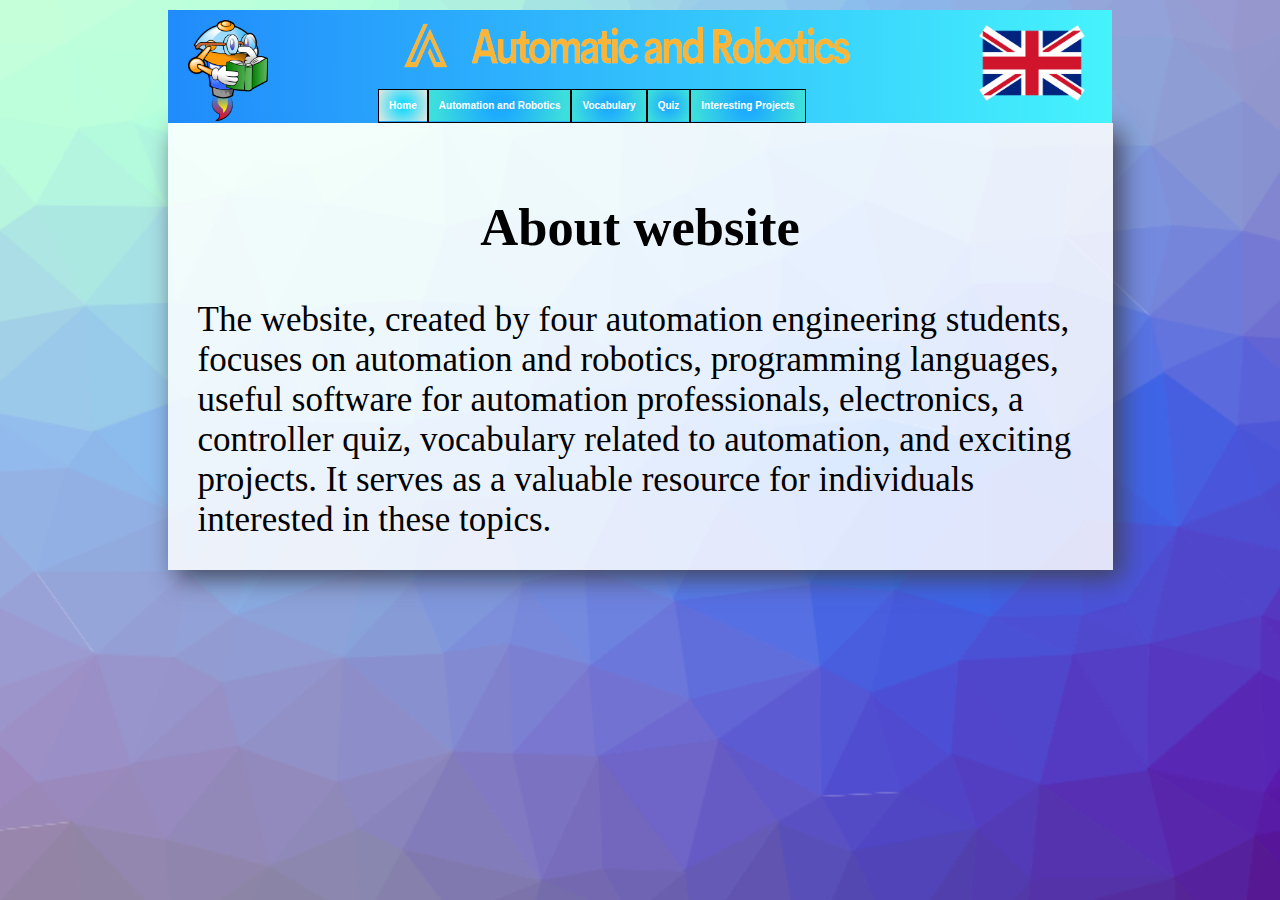
<file: index.html>
<html>

    <head>
        <meta charset="UTF-8">
        <meta name="author" content="Paweł">
        <title>Automatic and Robotics</title>
        <link rel="stylesheet" href="css/style.css">
        <link rel="icon" href="image/icon.ico">
        <link rel="preconnect" href="https://fonts.googleapis.com">
        <link rel="preconnect" href="https://fonts.gstatic.com" crossorigin>
        <link href="https://fonts.googleapis.com/css2?family=Poppins:ital,wght@0,100;1,100&family=Source+Sans+Pro&display=swap" rel="stylesheet"> 
      </head>

      <body>

   <div align="center">

    <div id="kontener">

   <div id="gorna_czesc_kontenera">
    <img class="logo1"  src="image/robot.png" alt="">
    <img class ="logo2" src="image/united-kingdom-gf8133874d_1280.png" alt="">
    
       <img src="image/napis.png" alt="" class="Nazwa_strony">


    <div id="gorne_menu">
      <ul id="wlaciwe_gorne_menu">
        <li style="border-left: 1px solid black;" class="current"><a  href="#"><span class="link">Home</span></a></li>
        <li ><a href="#"><span class="link" >Automation and Robotics</span></a>
          <ul class="drugi_poziom">
            <li class="pierwszy_wiersz "><a  href="sterowniki.html">PLC controllers</a></li>
            <li> <a href="roboty.html"><span class ="Text_menu">Robots</span> </a></li>
            <li> <a href="language.html"><span class ="Text_menu">Programming languages</span>  </a></li>
            <li> <a href="elektronika.html"><span class ="Text_menu">Elektronics</span> </a></li>
            <li> <a href="programy.html"> <span class ="Text_menu">Useful Programs</span> </a></li>
          </ul>
        </li>
        <li><a href="słownictwo.html"><span class="link">Vocabulary</span></a></li>
        <li><a href="quiz.html"><span class="link">Quiz</span></a></li>
        <li><a href="#"><span class="link">Interesting Projects</span></a>
          <ul  class="rozwijane_2">
            <li class="pierwszy_wiersz "><a a href="bentley.html">Bentley Systems </a></li>
             <li> <a href="digital.html"><span class ="Text_menu">Digital Printing</span> </a></li>
             <li> <a href="fanuc.html"><span class ="Text_menu"> FANUC Robot</span>  </a></li>
          </ul>
        </li>
      </ul>
      

     </div>
   </div>

    </div>


   </div>
   
   <div>
    
  
      <div class="describe">
        <h2 align="center">About website</h2>
        The website, created by four automation engineering students, focuses on automation and robotics, programming languages,
        useful software for automation professionals, electronics, a controller quiz, vocabulary related to automation, and exciting projects.
        It serves as a valuable resource for individuals interested in these topics.
      </div>
 

   </div>

        
      </body>

      </html>
</file>
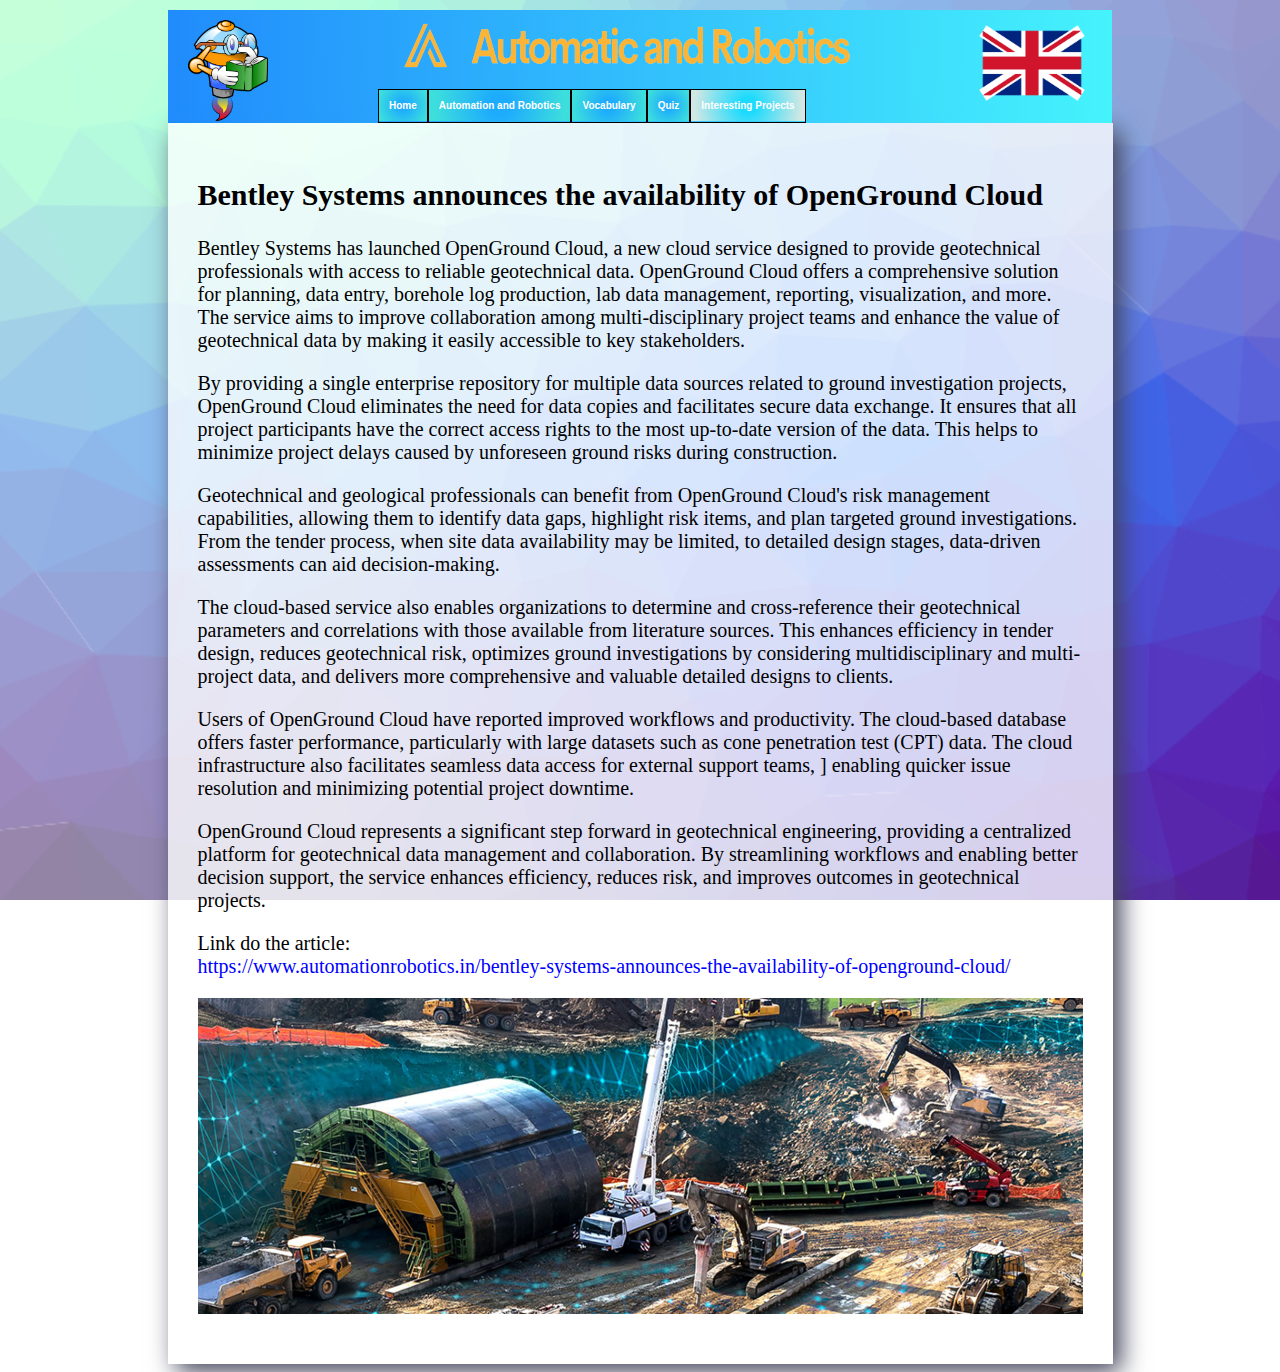
<file: bentley.html>
<head>
    <meta charset="UTF-8">
    <meta name="author" content="Paweł">
    <title>Automatic and Robotics</title>
    <link rel="stylesheet" href="css/style.css">
    <link rel="icon" href="image/icon.ico">
    <link rel="preconnect" href="https://fonts.googleapis.com">
    <link rel="preconnect" href="https://fonts.gstatic.com" crossorigin>
    <link href="https://fonts.googleapis.com/css2?family=Poppins:ital,wght@0,100;1,100&family=Source+Sans+Pro&display=swap" rel="stylesheet">

    <title>Roboty</title>
</head>

<body>
    <div align="center">

        <div id="kontener">
    
       <div id="gorna_czesc_kontenera">
        <img class="logo1"  src="image/robot.png" alt="">
        <img class ="logo2" src="image/united-kingdom-gf8133874d_1280.png" alt="">
        
        <img src="image/napis.png" alt="" class="Nazwa_strony">
    
    
        <div id="gorne_menu">
          <ul id="wlaciwe_gorne_menu">
            <li style="border-left: 1px solid black;" ><a  href="index.html"><span class="link">Home</span></a></li>
            <li ><a href="#"><span class="link" >Automation and Robotics</span></a>
              <ul class="drugi_poziom">
                <li class="pierwszy_wiersz "><a  href="sterowniki.html">PLC controllers</a></li>
                 <li> <a href="roboty.html"><span class ="Text_menu">Robots</span> </a></li>
                 <li> <a href="language.html"><span class ="Text_menu">Programming languages</span>  </a></li>
                 <li> <a href="elektronika.html"><span class ="Text_menu">Elektronics</span> </a></li>
                 <li> <a href="programy.html"> <span class ="Text_menu">Useful Programs</span> </a></li>
              </ul>
            </li>
            <li><a href="słownictwo.html"><span class="link">Vocabulary</span></a></li>
            <li><a href="quiz.html"><span class="link">Quiz</span></a></li>
            <li class="current"><a href="#"><span class="link">Interesting Projects</span></a>
              <ul  class="rozwijane_2">
                <li class="pierwszy_wiersz "><a  href="bentley.html">Bentley Systems </a></li>
                 <li> <a href="digital.html"><span class ="Text_menu">Digital Printing</span> </a></li>
                 <li> <a href="fanuc.html"><span class ="Text_menu"> FANUC Robot</span>  </a></li>
              </ul>
            </li>
          </ul>
          
    
         </div>
         
       </div>

    
        </div>
    
    
       </div>
       <div class="main_content">
        <h2>Bentley Systems announces the availability of OpenGround Cloud</h2>
        <p>
          Bentley Systems has launched OpenGround Cloud, a new cloud service designed
          to provide geotechnical professionals with access to reliable geotechnical data.
          OpenGround Cloud offers a comprehensive solution for planning, data entry, borehole log production, lab data management,
           reporting, visualization, and more. The service aims to improve collaboration among multi-disciplinary project teams and enhance
           the value of geotechnical data by making it easily accessible to key stakeholders.
        </p>

      <p> 
        By providing a single enterprise repository for multiple data sources related to ground investigation projects, 
        OpenGround Cloud eliminates the need for data copies and facilitates secure data exchange. 
        It ensures that all project participants have the correct access rights to the most up-to-date version of the data. 
        This helps to minimize project delays caused by unforeseen ground risks during construction. 
      </p>

      <p>
        Geotechnical and geological professionals can benefit from OpenGround Cloud's risk management capabilities, 
        allowing them to identify data gaps, highlight risk items, and plan targeted ground investigations. From the tender process, 
        when site data availability may be limited, to detailed design stages, data-driven assessments can aid decision-making.
      </p>

      <p>
        The cloud-based service also enables organizations to determine and cross-reference 
        their geotechnical parameters and correlations with those available from literature sources. 
        This enhances efficiency in tender design, reduces geotechnical risk, optimizes ground investigations by considering multidisciplinary and multi-project data, 
        and delivers more comprehensive and valuable detailed designs to clients.
      </p>

      <p>
        Users of OpenGround Cloud have reported improved workflows and productivity. 
        The cloud-based database offers faster performance, particularly with large datasets such as cone penetration test (CPT) data. 
        The cloud infrastructure also facilitates seamless data access for external support teams, ]
        enabling quicker issue resolution and minimizing potential project downtime.
      </p>


      <p>
        OpenGround Cloud represents a significant step forward in geotechnical engineering, providing a centralized platform 
        for geotechnical data management and collaboration. By streamlining workflows and enabling better decision support,
         the service enhances efficiency, reduces risk, and improves outcomes in geotechnical projects.
      </p>

      <p>Link do the article: <br>
        <a href="https://www.automationrobotics.in/bentley-systems-announces-the-availability-of-openground-cloud/">https://www.automationrobotics.in/bentley-systems-announces-the-availability-of-openground-cloud/</a>
      </p>
      <p>
      
        <img src="image/Bentley.jpg" alt="" style="width: 885px;">
      </p>

    
      </div>

</body>
</file>
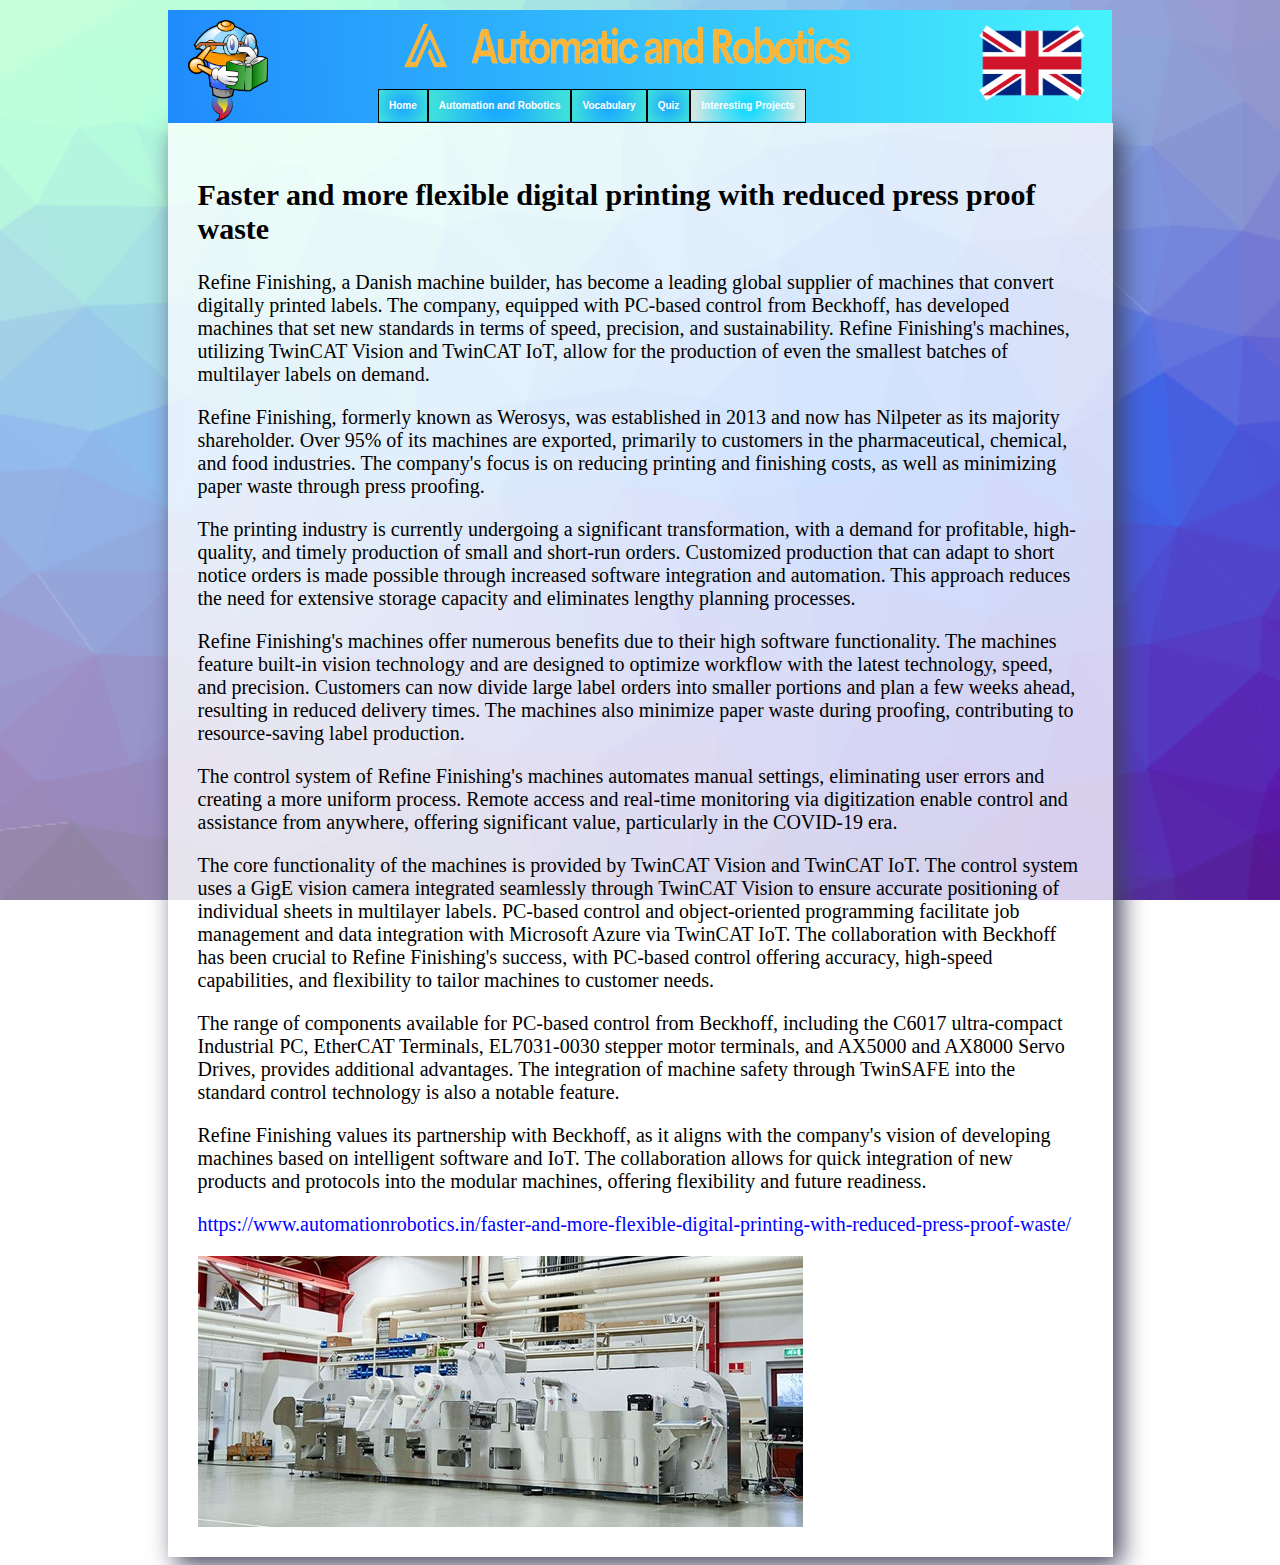
<file: digital.html>
<head>
    <meta charset="UTF-8">
    <meta name="author" content="Paweł">
    <title>Automatic and Robotics</title>
    <link rel="stylesheet" href="css/style.css">
    <link rel="icon" href="image/icon.ico">
    <link rel="preconnect" href="https://fonts.googleapis.com">
    <link rel="preconnect" href="https://fonts.gstatic.com" crossorigin>
    <link href="https://fonts.googleapis.com/css2?family=Poppins:ital,wght@0,100;1,100&family=Source+Sans+Pro&display=swap" rel="stylesheet">

    <title>Roboty</title>
</head>

<body>
    <div align="center">

        <div id="kontener">
    
       <div id="gorna_czesc_kontenera">
        <img class="logo1"  src="image/robot.png" alt="">
        <img class ="logo2" src="image/united-kingdom-gf8133874d_1280.png" alt="">
        
        <img src="image/napis.png" alt="" class="Nazwa_strony">
    
    
        <div id="gorne_menu">
          <ul id="wlaciwe_gorne_menu">
            <li style="border-left: 1px solid black;" ><a  href="index.html"><span class="link">Home</span></a></li>
            <li ><a href="#"><span class="link" >Automation and Robotics</span></a>
              <ul class="drugi_poziom">
                <li class="pierwszy_wiersz "><a  href="sterowniki.html">PLC controllers</a></li>
                 <li> <a href="roboty.html"><span class ="Text_menu">Robots</span> </a></li>
                 <li> <a href="language.html"><span class ="Text_menu">Programming languages</span>  </a></li>
                 <li> <a href="elektronika.html"><span class ="Text_menu">Elektronics</span> </a></li>
                 <li> <a href="programy.html"> <span class ="Text_menu">Useful Programs</span> </a></li>
              </ul>
            </li>
            <li><a href="słownictwo.html"><span class="link">Vocabulary</span></a></li>
            <li><a href="quiz.html"><span class="link">Quiz</span></a></li>
            <li class="current"><a href="#"><span class="link">Interesting Projects</span></a>
              <ul  class="rozwijane_2">
                <li class="pierwszy_wiersz "><a a href="bentley.html">Bentley Systems </a></li>
                 <li> <a href="digital.html"><span class ="Text_menu">Digital Printing</span> </a></li>
                 <li> <a href="fanuc.html"><span class ="Text_menu"> FANUC Robot</span>  </a></li>
              </ul>
            </li>
          </ul>
          
    
         </div>
         
       </div>

    
        </div>
    
    
       </div>

       <div class="main_content">
       <h2>Faster and more flexible digital printing with reduced press proof waste</h2>

       <p>Refine Finishing, a Danish machine builder, has become a leading global supplier of machines that convert digitally printed labels. 
        The company, equipped with PC-based control from Beckhoff, has developed machines that set new standards in terms of speed, precision, 
        and sustainability. Refine Finishing's machines, utilizing 
        TwinCAT Vision and TwinCAT IoT, allow for the production of even the smallest batches of multilayer labels on demand.</p>

       <p>Refine Finishing, formerly known as Werosys, was established in 2013 and now has Nilpeter as its majority shareholder.
         Over 95% of its machines are exported, primarily to customers in the pharmaceutical, chemical, and food industries. 
        The company's focus is on reducing printing and finishing costs, as well as minimizing paper waste through press proofing.</p>

       <p>The printing industry is currently undergoing a significant transformation, 
        with a demand for profitable, high-quality, and timely production of small and short-run orders. 
        Customized production that can adapt to short notice orders is made possible through increased software integration and automation.
        This approach reduces the need for extensive storage capacity and eliminates lengthy planning processes.</p>

       <p>Refine Finishing's machines offer numerous benefits due to their high software functionality. 
        The machines feature built-in vision technology and are designed to optimize workflow with the latest technology, speed, and precision.
         Customers can now divide large label orders into smaller portions and plan a few weeks ahead, resulting in reduced delivery times. 
        The machines also minimize paper waste during proofing, contributing to resource-saving label production.</p>

       <p>The control system of Refine Finishing's machines automates manual settings, 
        eliminating user errors and creating a more uniform process. 
        Remote access and real-time monitoring via digitization enable control and assistance from anywhere, 
        offering significant value, particularly in the COVID-19 era.</p>

       <p>The core functionality of the machines is provided by TwinCAT Vision and TwinCAT IoT. 
        The control system uses a GigE vision camera integrated seamlessly through 
        TwinCAT Vision to ensure accurate positioning of individual sheets in multilayer labels. 
        PC-based control and object-oriented programming facilitate job management and data integration with Microsoft Azure via TwinCAT IoT. 
        The collaboration with Beckhoff has been crucial to Refine Finishing's success, 
        with PC-based control offering accuracy, high-speed capabilities, and flexibility to tailor machines to customer needs.</p>

       <p>The range of components available for PC-based control from Beckhoff, including 
        the C6017 ultra-compact Industrial PC, EtherCAT Terminals, EL7031-0030 stepper motor terminals, and AX5000 and AX8000 Servo Drives, 
        provides additional advantages. The integration of machine safety through 
        TwinSAFE into the standard control technology is also a notable feature.</p>

       <p>Refine Finishing values its partnership with Beckhoff, as it aligns with the company's vision of developing machines based on intelligent software and IoT. 
        The collaboration allows for quick integration of new products and protocols into the modular machines, offering flexibility and future readiness.</p>
     <p> <a href="https://www.automationrobotics.in/faster-and-more-flexible-digital-printing-with-reduced-press-proof-waste/">https://www.automationrobotics.in/faster-and-more-flexible-digital-printing-with-reduced-press-proof-waste/</a></p>
     <div>
      <img src="image/Printing.jpg" alt="">
     </div>
        </div>

</body>
</file>
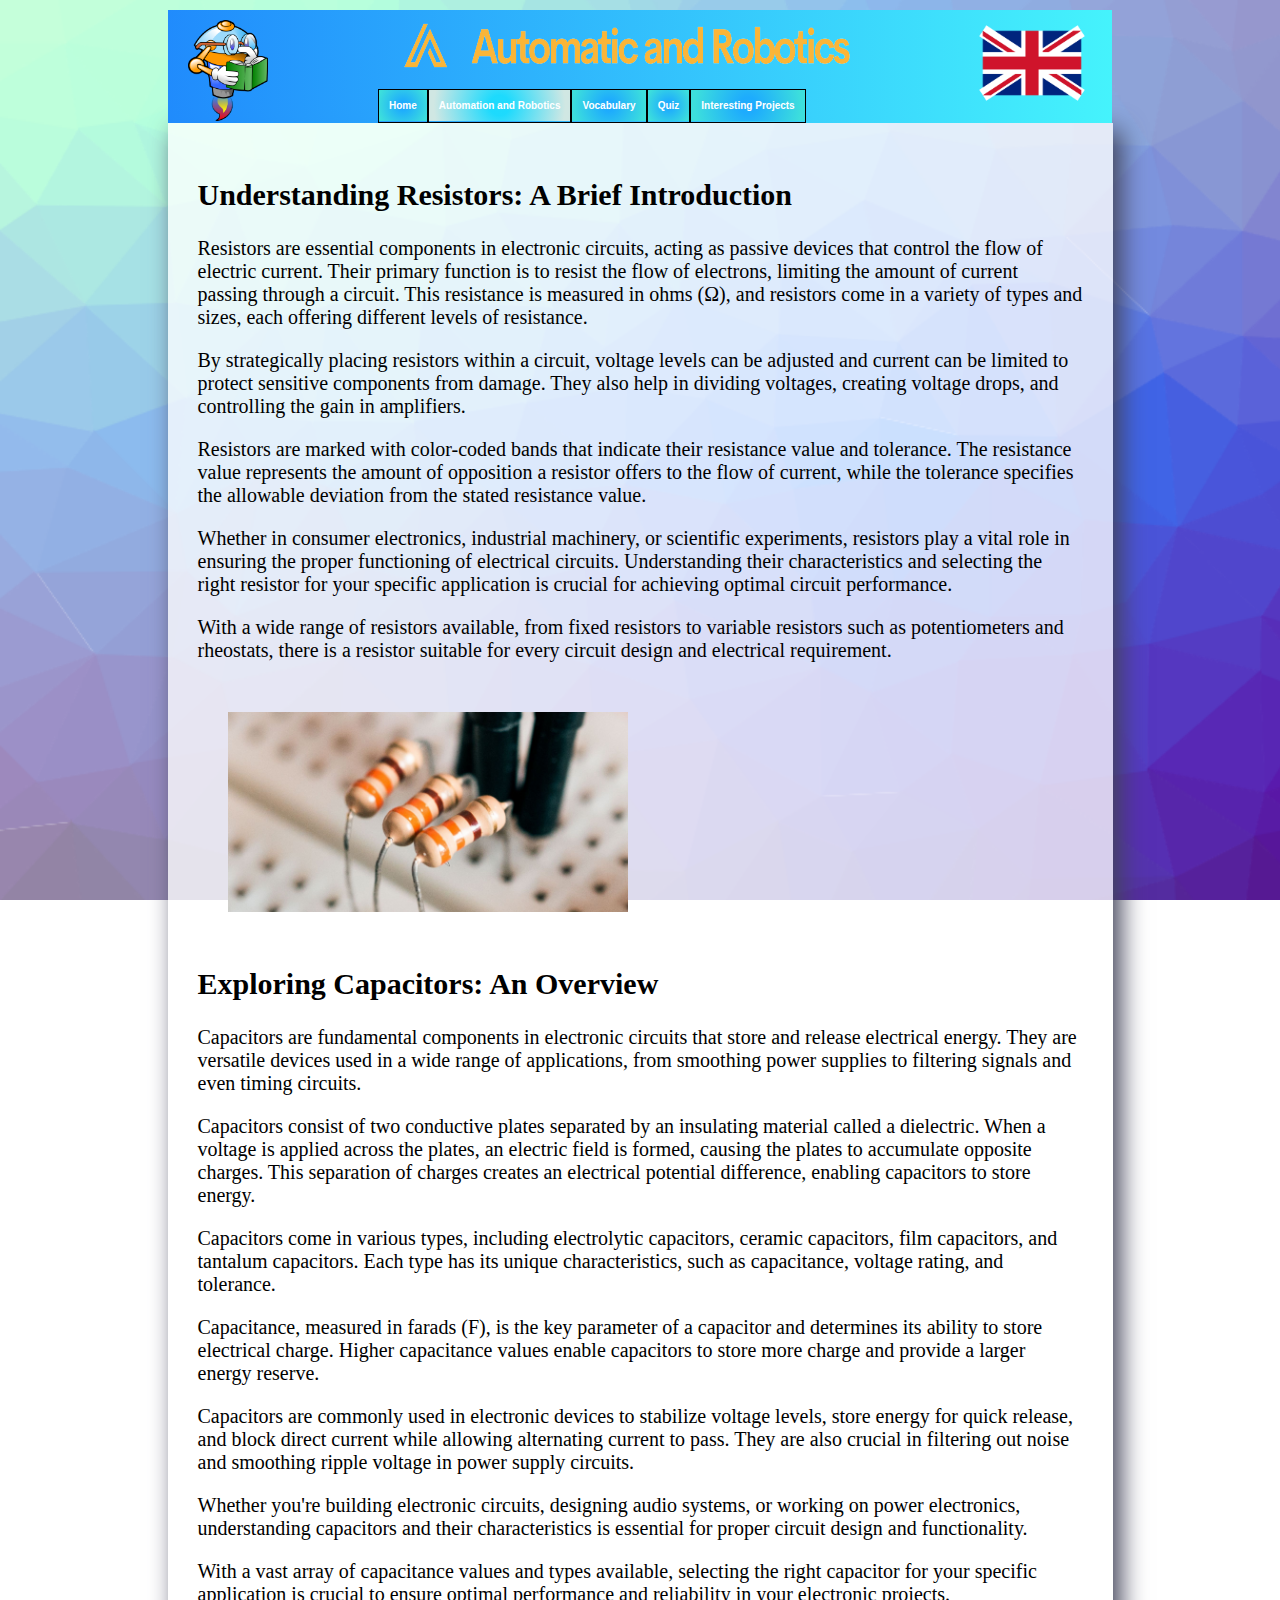
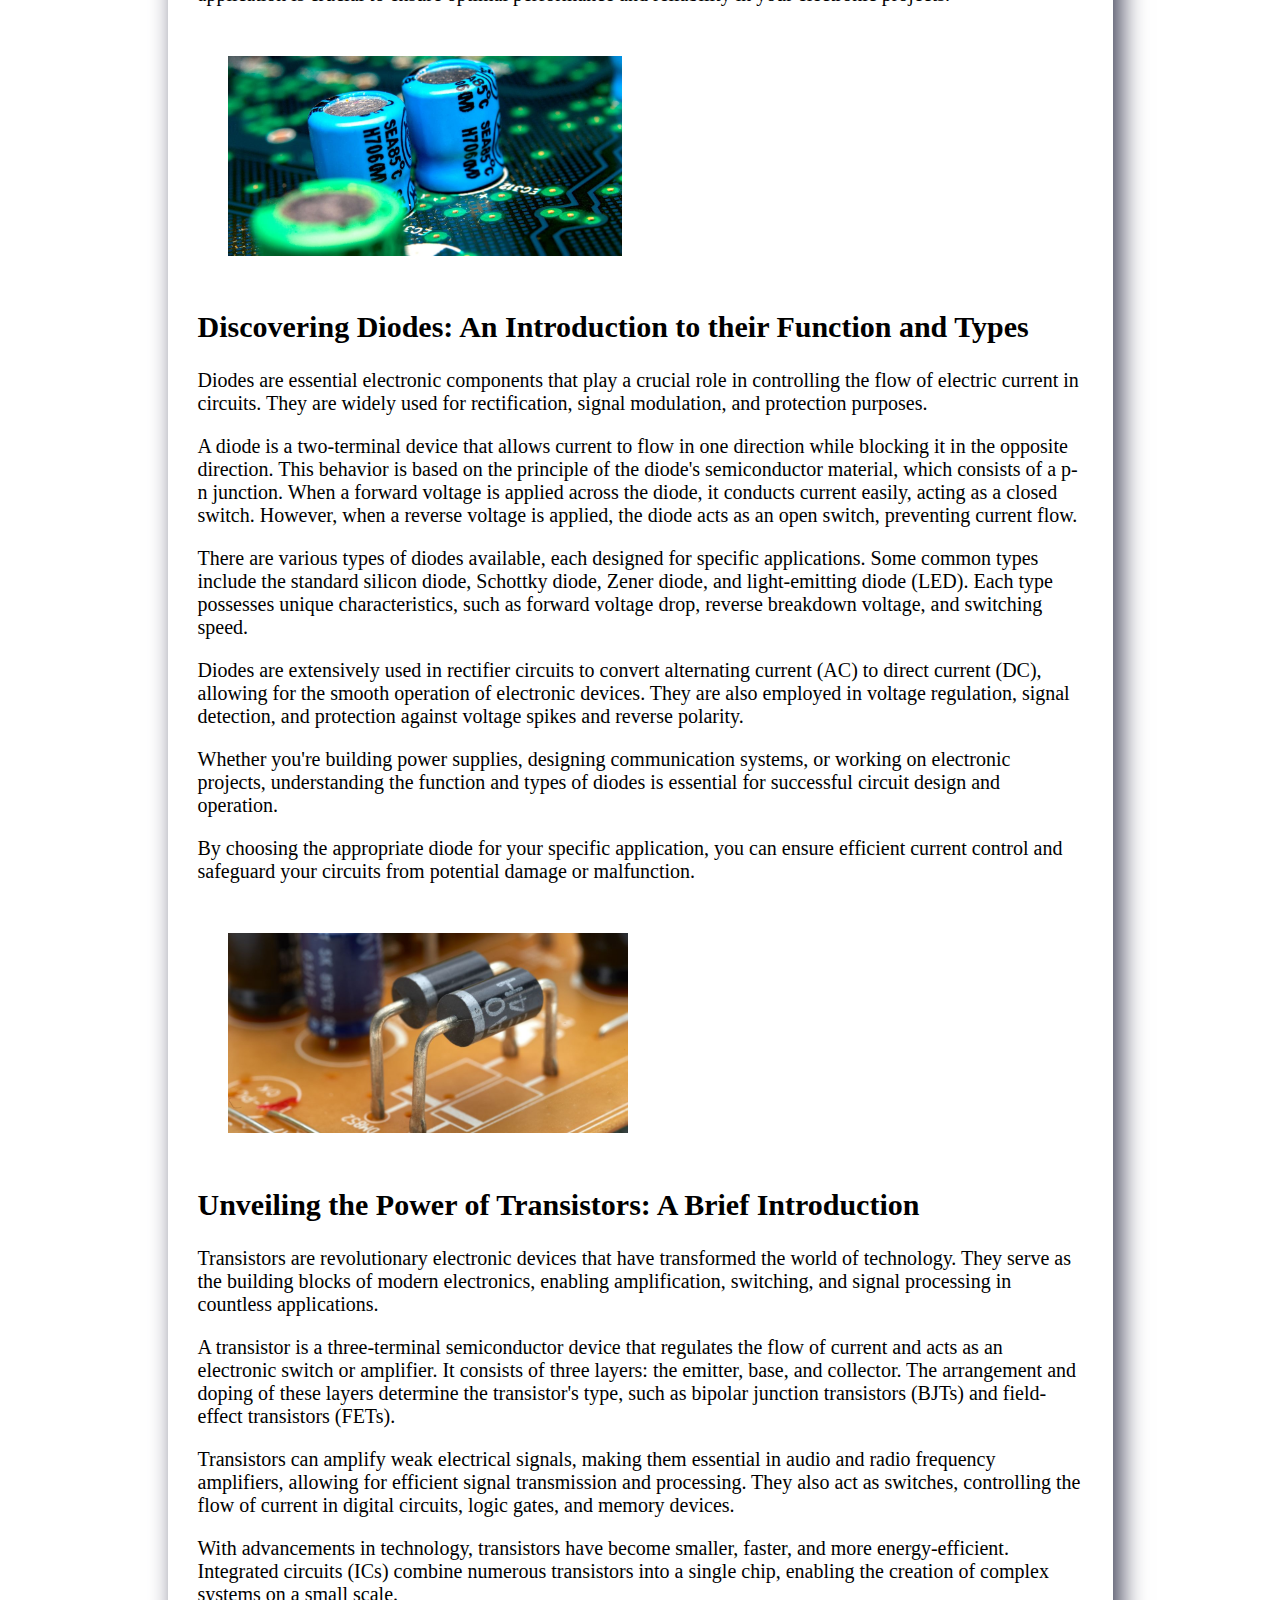
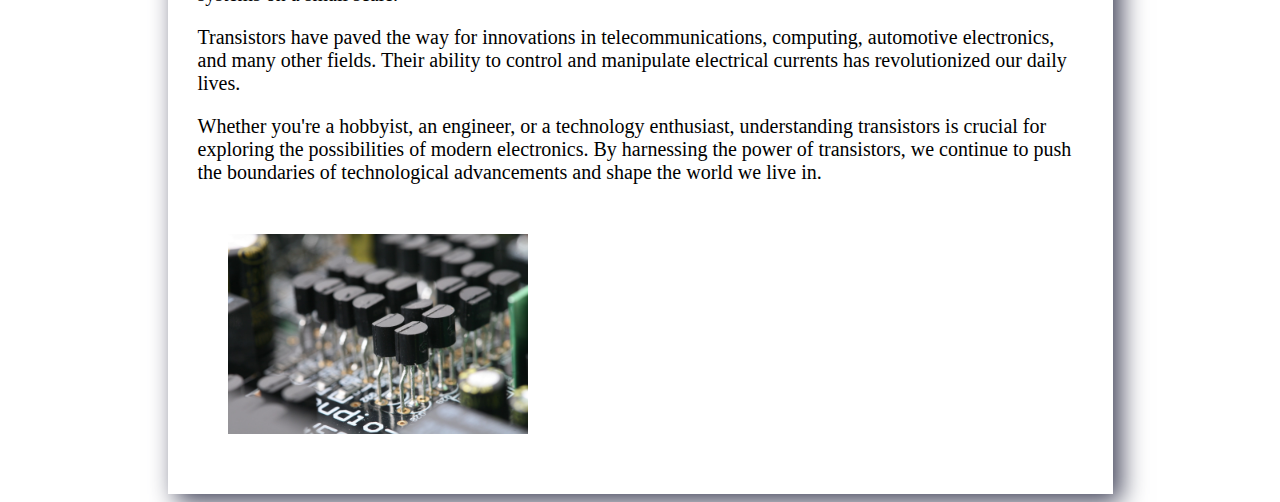
<file: elektronika.html>
<head>
    <meta charset="UTF-8">
    <meta name="author" content="Paweł">
    <title>Automatic and Robotics</title>
    <link rel="stylesheet" href="css/style.css">
    <link rel="icon" href="image/icon.ico">
    <link rel="preconnect" href="https://fonts.googleapis.com">
    <link rel="preconnect" href="https://fonts.gstatic.com" crossorigin>
    <link href="https://fonts.googleapis.com/css2?family=Poppins:ital,wght@0,100;1,100&family=Source+Sans+Pro&display=swap" rel="stylesheet">

    <title>Roboty</title>
</head>

<body>
    <div align="center">

        <div id="kontener">
    
       <div id="gorna_czesc_kontenera">
        <img class="logo1"  src="image/robot.png" alt="">
        <img class ="logo2" src="image/united-kingdom-gf8133874d_1280.png" alt="">
        
        <img src="image/napis.png" alt="" class="Nazwa_strony">
    
    
        <div id="gorne_menu">
          <ul id="wlaciwe_gorne_menu">
            <li style="border-left: 1px solid black;" ><a  href="index.html"><span class="link">Home </span></a></li>
            <li class="current"><a href="#"><span class="link" >Automation and Robotics</span></a>
              <ul class="drugi_poziom">
                <li class="pierwszy_wiersz "><a  href="sterowniki.html">PLC controllers</a></li>
                 <li> <a href="roboty.html"><span class ="Text_menu">Robots</span> </a></li>
                 <li> <a href="language.html"><span class ="Text_menu">Programming languages</span>  </a></li>
                 <li> <a href="elektronika.html"><span class ="Text_menu">Elektronics</span> </a></li>
                 <li> <a href="programy.html"> <span class ="Text_menu">Useful Programs</span> </a></li>
              </ul>
            </li>
            <li><a href="słownictwo.html"><span class="link">Vocabulary</span></a></li>
            <li><a href="quiz.html"><span class="link">Quiz</span></a></li>
            <li><a href="#"><span class="link">Interesting Projects</span></a>
              <ul  class="rozwijane_2">
                <li class="pierwszy_wiersz "><a a href="bentley.html">Bentley Systems </a></li>
                 <li> <a href="digital.html"><span class ="Text_menu">Digital Printing</span> </a></li>
                 <li> <a href="fanuc.html"><span class ="Text_menu"> FANUC Robot</span>  </a></li>
              </ul>
            </li>
          </ul>
          
    
         </div>
         
       </div>

    
        </div>
        
    
       </div>
       <div class="main_content">
        <h2>Understanding Resistors: A Brief Introduction</h2>
        
        

        <p>Resistors are essential components in electronic circuits, 
          acting as passive devices that control the flow of electric current. 
          Their primary function is to resist the flow of electrons, 
          limiting the amount of current passing through a circuit. 
          This resistance is measured in ohms (Ω), and resistors come in a variety of types and sizes, 
          each offering different levels of resistance.</p>

        <p>By strategically placing resistors within a circuit, 
          voltage levels can be adjusted and current can be limited to protect sensitive components from damage. 
          They also help in dividing voltages, creating voltage drops, 
          and controlling the gain in amplifiers.</p>

        <p>Resistors are marked with color-coded bands that indicate their resistance value and tolerance. 
          The resistance value represents the amount of opposition a resistor offers to the flow of current, 
          while the tolerance specifies the allowable deviation from the stated resistance value.</p>

        <p>Whether in consumer electronics, industrial machinery, or scientific experiments, 
          resistors play a vital role in ensuring the proper functioning of electrical circuits. 
          Understanding their characteristics and selecting the right resistor for your specific 
          application is crucial for achieving optimal circuit performance.</p>

        <p>With a wide range of resistors available, 
          from fixed resistors to variable resistors such as potentiometers and rheostats, 
          there is a resistor suitable for every circuit design and electrical requirement.</p>

        <img class="image" src="image/resistor.jpeg">

        <h2>Exploring Capacitors: An Overview</h2>

        <p>Capacitors are fundamental components in electronic circuits that store and release electrical energy. 
          They are versatile devices used in a wide range of applications, 
          from smoothing power supplies to filtering signals and even timing circuits.</p>
          
        <p>Capacitors consist of two conductive plates separated by an insulating material called a dielectric. 
          When a voltage is applied across the plates, an electric field is formed, 
          causing the plates to accumulate opposite charges. This separation of charges creates an electrical potential difference, 
          enabling capacitors to store energy.</p>
          
        <p>Capacitors come in various types, including electrolytic capacitors, 
          ceramic capacitors, film capacitors, and tantalum capacitors. 
          Each type has its unique characteristics, such as capacitance, 
          voltage rating, and tolerance.</p>
          
        <p>Capacitance, measured in farads (F), 
          is the key parameter of a capacitor and determines its ability to store electrical charge. 
          Higher capacitance values enable capacitors to store more charge and provide a larger energy reserve.</p>
          
        <p>Capacitors are commonly used in electronic devices to stabilize voltage levels, 
          store energy for quick release, and block direct current while allowing alternating current to pass. 
          They are also crucial in filtering out noise and smoothing ripple voltage in power supply circuits.</p>
          
        <p>Whether you're building electronic circuits, designing audio systems, 
          or working on power electronics, understanding capacitors and their 
          characteristics is essential for proper circuit design and functionality.</p>
          
        <p>With a vast array of capacitance values and types available, 
          selecting the right capacitor for your specific application is crucial to ensure optimal performance and reliability in your electronic projects.</p>
        
        <img class="image" src="image/capacitor.jpeg">
        
        <h2>Discovering Diodes: An Introduction to their Function and Types</h2>
        
        <p>Diodes are essential electronic components that play a crucial role in controlling the flow of electric current in circuits. 
          They are widely used for rectification, signal modulation, and protection purposes.</p>
          
        <p>A diode is a two-terminal device that allows current to flow in one direction while blocking it in the opposite direction. 
          This behavior is based on the principle of the diode's semiconductor material, 
          which consists of a p-n junction. When a forward voltage is applied across the diode, 
          it conducts current easily, acting as a closed switch. However, 
          when a reverse voltage is applied, the diode acts as an open switch, 
          preventing current flow.</p>
          
        <p>There are various types of diodes available, each designed for specific applications. 
          Some common types include the standard silicon diode, Schottky diode, Zener diode, 
          and light-emitting diode (LED). Each type possesses unique characteristics, 
          such as forward voltage drop, reverse breakdown voltage, and switching speed.</p>
          
        <p>Diodes are extensively used in rectifier circuits to convert alternating current (AC) to direct current (DC), 
          allowing for the smooth operation of electronic devices. They are also employed in voltage regulation, 
          signal detection, and protection against voltage spikes and reverse polarity.</p>
          
        <p>Whether you're building power supplies, designing communication systems, 
          or working on electronic projects, understanding the function and types of 
          diodes is essential for successful circuit design and operation.</p>
          
        <p>By choosing the appropriate diode for your specific application, 
          you can ensure efficient current control and safeguard 
          your circuits from potential damage or malfunction.</p>

        <img class="image" src="image/diode.jpeg">

        <h2>Unveiling the Power of Transistors: A Brief Introduction</h2>

        <p>Transistors are revolutionary electronic devices that have transformed the world of technology. 
          They serve as the building blocks of modern electronics, enabling amplification, 
          switching, and signal processing in countless applications.</p>

        <p>A transistor is a three-terminal semiconductor device that regulates the flow of current and acts as an electronic switch or amplifier. 
          It consists of three layers: the emitter, base, and collector. 
          The arrangement and doping of these layers determine the transistor's type, 
          such as bipolar junction transistors (BJTs) and field-effect transistors (FETs).</p>

        <p>Transistors can amplify weak electrical signals, making them essential in audio and radio frequency amplifiers, 
          allowing for efficient signal transmission and processing. They also act as switches, controlling the flow of current in digital circuits, 
          logic gates, and memory devices.</p>

        <p>With advancements in technology, transistors have become smaller, 
          faster, and more energy-efficient. Integrated circuits (ICs) combine numerous transistors into a single chip, 
          enabling the creation of complex systems on a small scale.</p>

        <p>Transistors have paved the way for innovations in telecommunications, computing, 
          automotive electronics, and many other fields. 
          Their ability to control and manipulate electrical currents has revolutionized our daily lives.</p>

        <p>Whether you're a hobbyist, an engineer, or a technology enthusiast, 
          understanding transistors is crucial for exploring the possibilities of modern electronics. 
          By harnessing the power of transistors, 
          we continue to push the boundaries of technological advancements and shape the world we live in.</p>
        
        <img class="image" src="image/transistor.jpeg">
       </div>
</body>
</file>
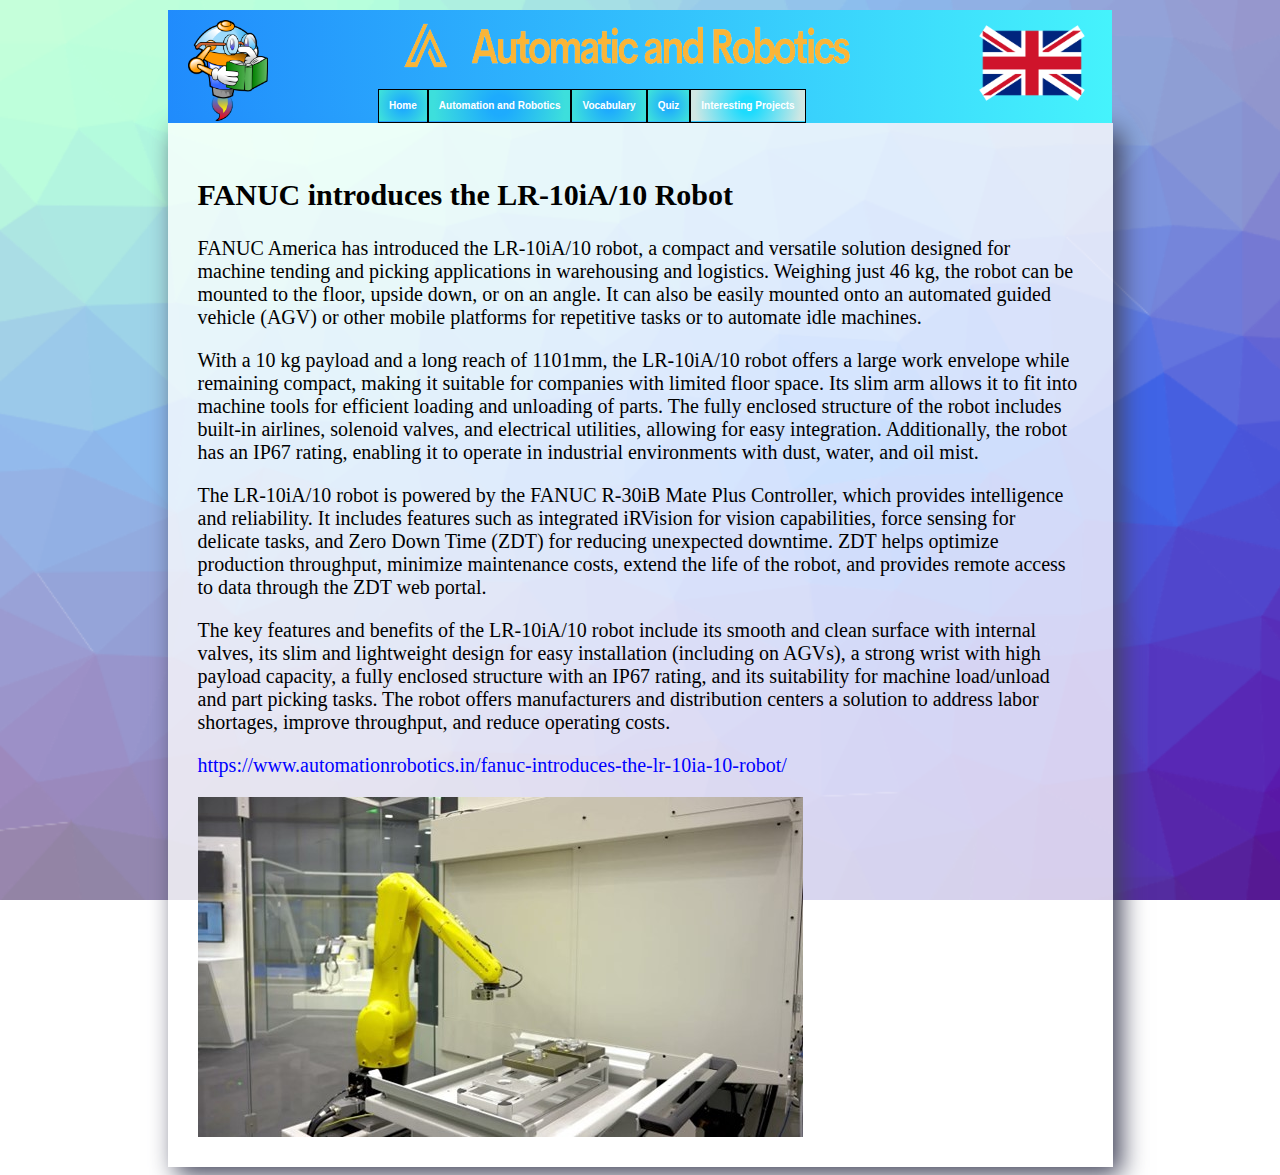
<file: fanuc.html>
<head>
    <meta charset="UTF-8">
    <meta name="author" content="Paweł">
    <title>Automatic and Robotics</title>
    <link rel="stylesheet" href="css/style.css">
    <link rel="icon" href="image/icon.ico">
    <link rel="preconnect" href="https://fonts.googleapis.com">
    <link rel="preconnect" href="https://fonts.gstatic.com" crossorigin>
    <link href="https://fonts.googleapis.com/css2?family=Poppins:ital,wght@0,100;1,100&family=Source+Sans+Pro&display=swap" rel="stylesheet">

    <title>Roboty</title>
</head>

<body>
    <div align="center">

        <div id="kontener">
    
       <div id="gorna_czesc_kontenera">
        <img class="logo1"  src="image/robot.png" alt="">
        <img class ="logo2" src="image/united-kingdom-gf8133874d_1280.png" alt="">
        
        <img src="image/napis.png" alt="" class="Nazwa_strony">
    
    
        <div id="gorne_menu">
          <ul id="wlaciwe_gorne_menu">
            <li style="border-left: 1px solid black;" ><a  href="index.html"><span class="link">Home</span></a></li>
            <li ><a href="#"><span class="link" >Automation and Robotics</span></a>
              <ul class="drugi_poziom">
                <li class="pierwszy_wiersz "><a  href="sterowniki.html">PLC controllers</a></li>
                 <li> <a href="roboty.html"><span class ="Text_menu">Robots</span> </a></li>
                 <li> <a href="language.html"><span class ="Text_menu">Programming languages</span>  </a></li>
                 <li> <a href="elektronika.html"><span class ="Text_menu">Elektronics</span> </a></li>
                 <li> <a href="programy.html"> <span class ="Text_menu">Useful Programs</span> </a></li>
              </ul>
            </li>
            <li><a href="słownictwo.html"><span class="link">Vocabulary</span></a></li>
            <li><a href="quiz.html"><span class="link">Quiz</span></a></li>
            <li class="current"><a href="#"><span class="link">Interesting Projects</span></a>
              <ul  class="rozwijane_2">
                <li class="pierwszy_wiersz "><a a href="bentley.html">Bentley Systems </a></li>
                 <li> <a href="digital.html"><span class ="Text_menu">Digital Printing</span> </a></li>
                 <li> <a href="fanuc.html"><span class ="Text_menu"> FANUC Robot</span>  </a></li>
              </ul>
            </li>
            
          </ul>
          
    
         </div>
         
       </div>

    
        </div>
    
    
       </div>

       <div class="main_content">
        <h2>FANUC introduces the LR-10iA/10 Robot</h2>

        <p>FANUC America has introduced the LR-10iA/10 robot, 
          a compact and versatile solution designed for machine tending and picking applications in warehousing and logistics. 
          Weighing just 46 kg, the robot can be mounted to the floor, upside down, or on an angle. It can also be easily mounted onto an automated 
          guided vehicle (AGV) or other mobile platforms for repetitive tasks or to automate idle machines.</p>

        <p>With a 10 kg payload and a long reach of 1101mm, the LR-10iA/10 robot offers a large work envelope while remaining compact, making it suitable for companies with limited floor space. 
          Its slim arm allows it to fit into machine tools for efficient loading and unloading of parts. 
          The fully enclosed structure of the robot includes built-in airlines, solenoid valves, and electrical utilities, allowing for easy integration. 
          Additionally, the robot has an IP67 rating, enabling it to operate in industrial environments with dust, water, and oil mist.</p>

        <p>The LR-10iA/10 robot is powered by the FANUC R-30iB Mate Plus Controller, 
          which provides intelligence and reliability. It includes features such as integrated iRVision for vision capabilities, 
          force sensing for delicate tasks, and Zero Down Time (ZDT) for reducing unexpected downtime. 
          ZDT helps optimize production throughput, minimize maintenance costs, extend the life of the robot, 
          and provides remote access to data through the ZDT web portal.</p>

        <p>
          The key features and benefits of the LR-10iA/10 robot include its smooth and clean surface with internal valves, 
          its slim and lightweight design for easy installation (including on AGVs), a strong wrist with high payload capacity,
           a fully enclosed structure with an IP67 rating, and its suitability for machine load/unload and part picking tasks. 
          The robot offers manufacturers and distribution centers a solution to address labor shortages, improve throughput, and reduce operating costs.
        </p>
        
        <p>
       <a href="https://www.automationrobotics.in/fanuc-introduces-the-lr-10ia-10-robot/">https://www.automationrobotics.in/fanuc-introduces-the-lr-10ia-10-robot/</a>
        </p>

        <div>
          <img src="image/robot.jpg" alt="">
        </div>


       </div>

</body>
</file>
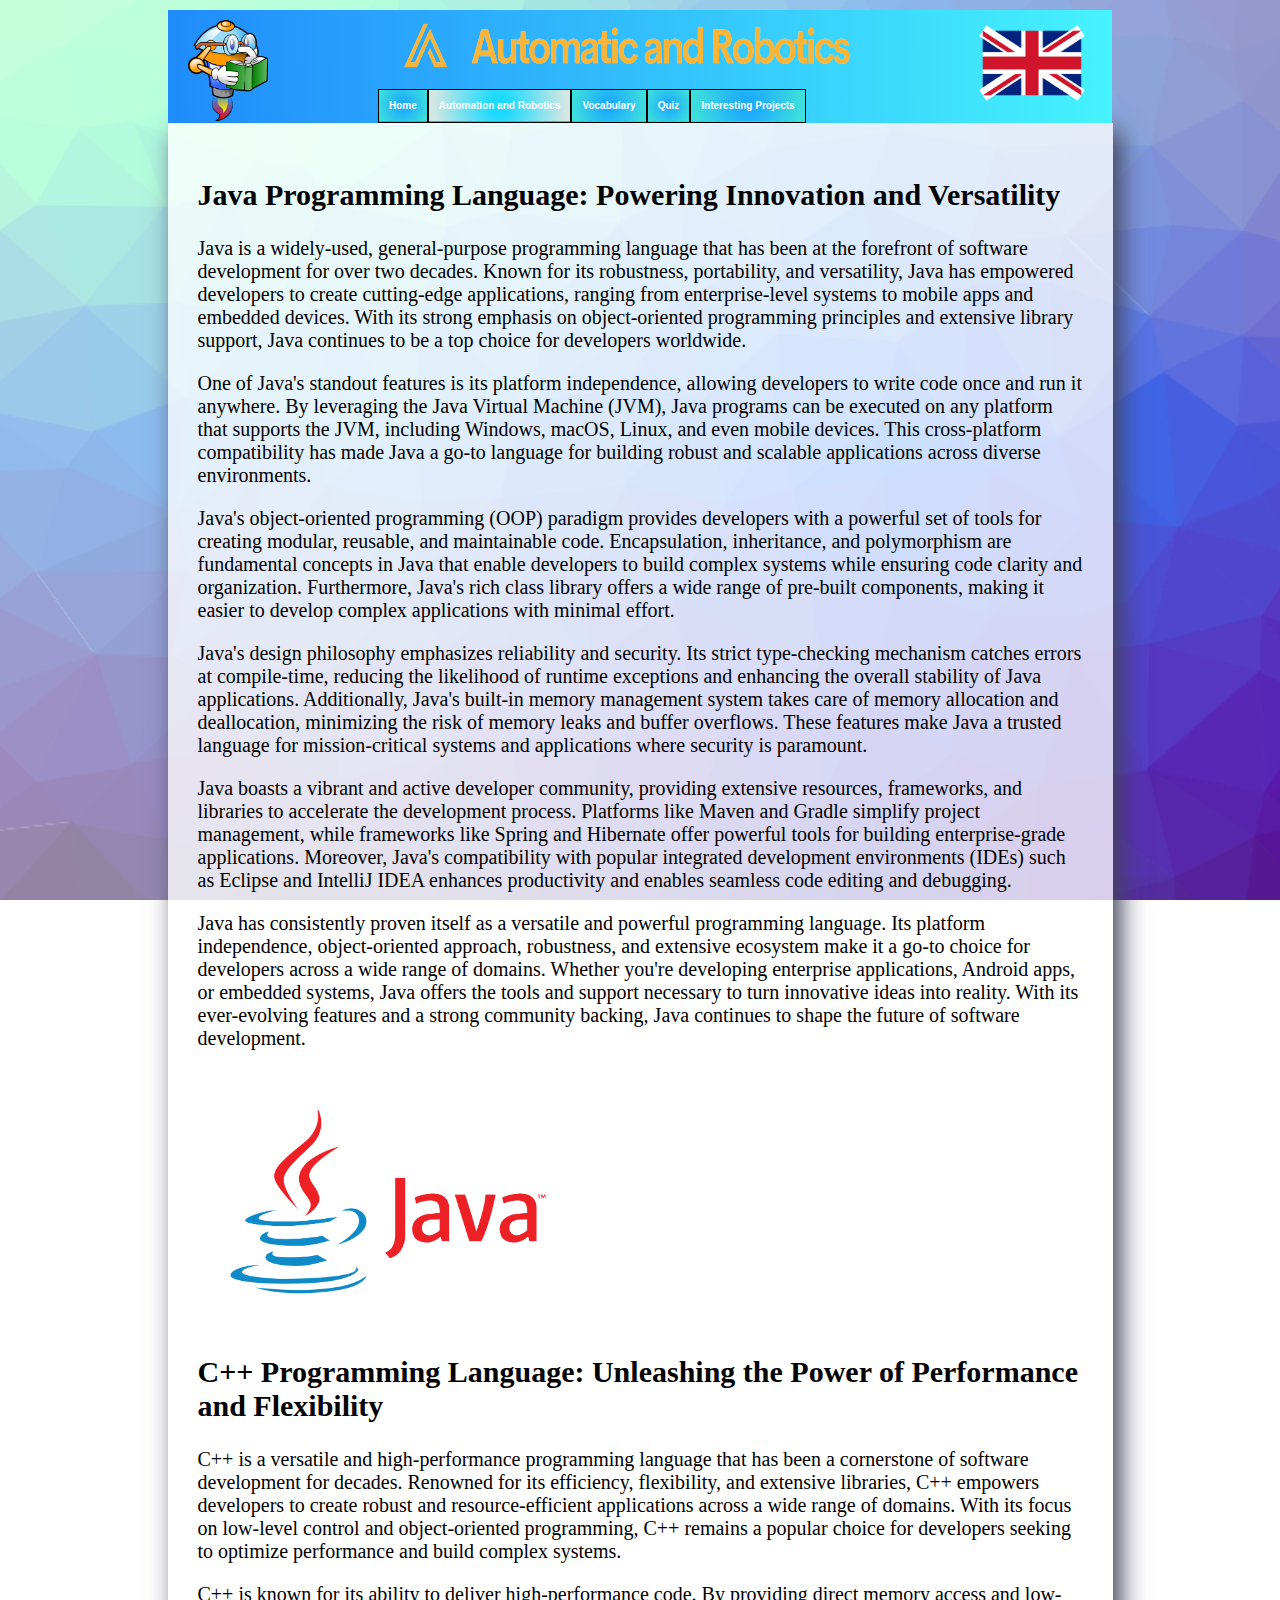
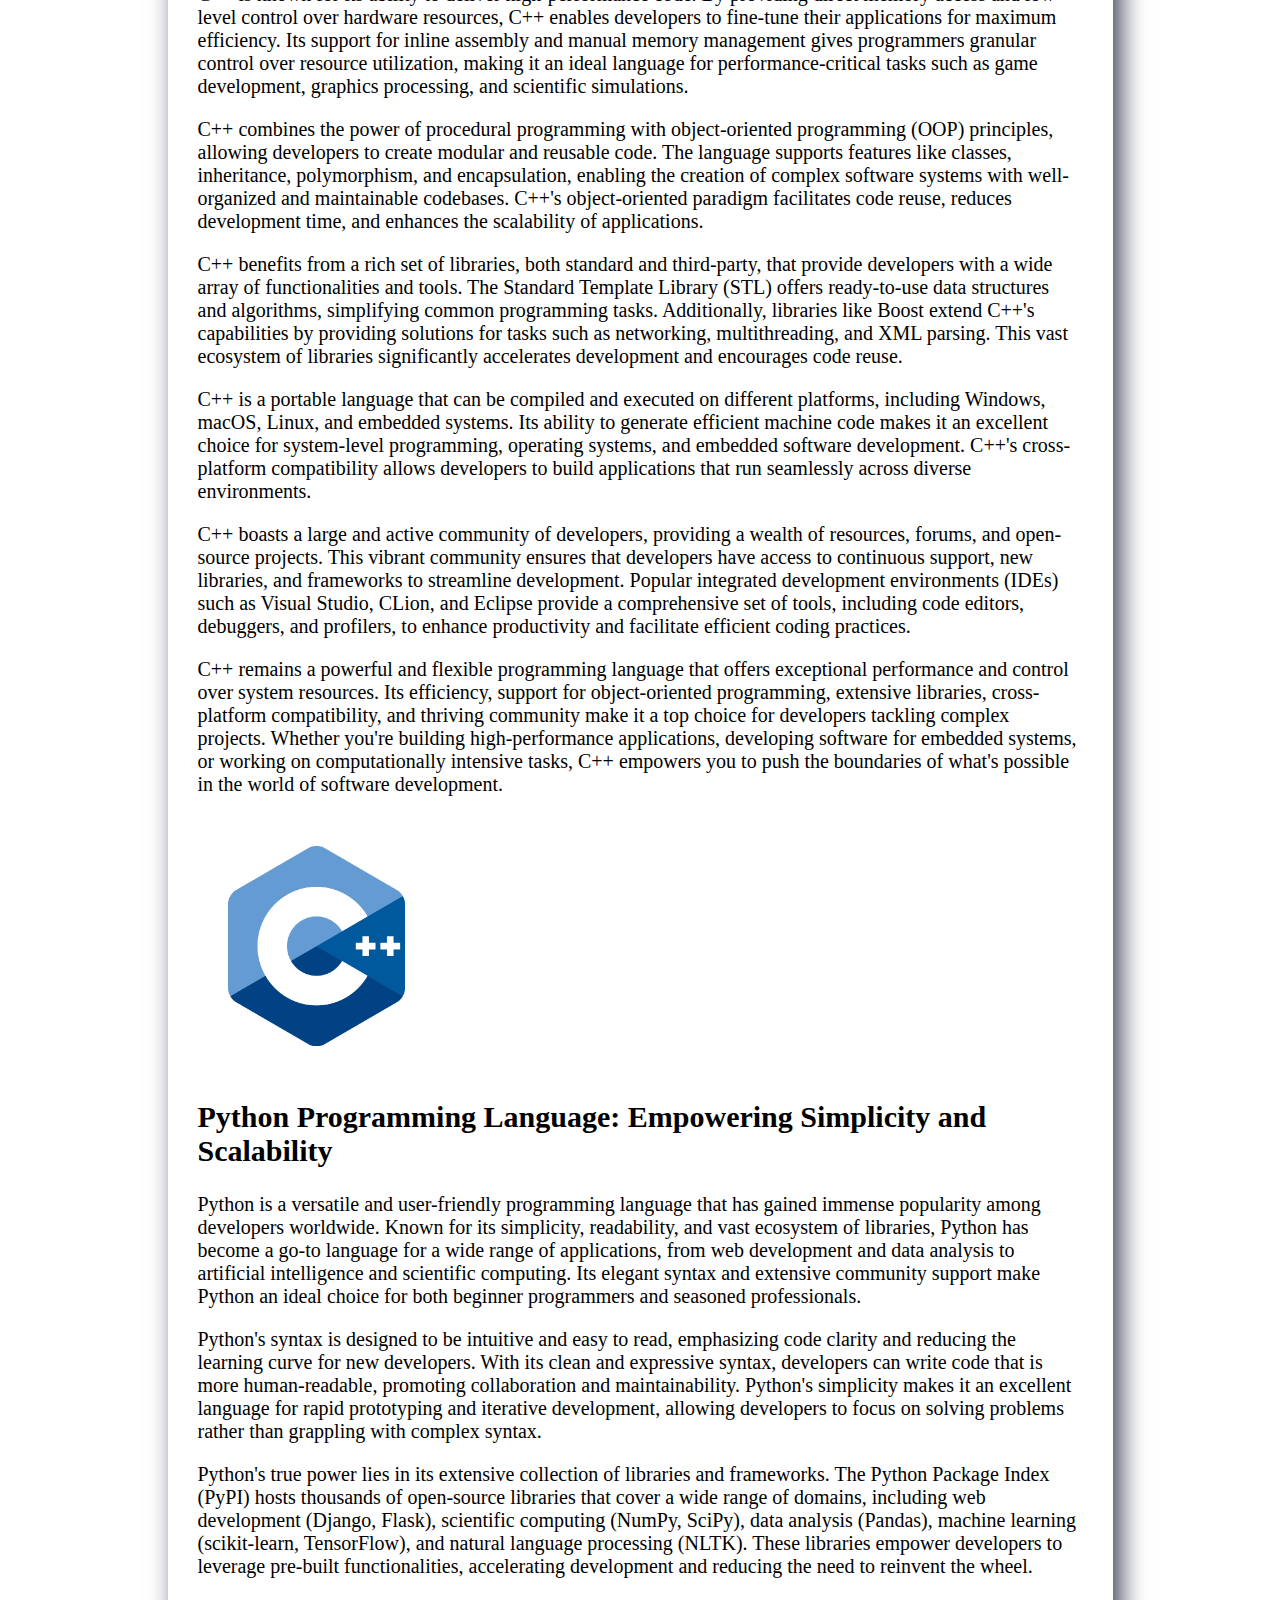
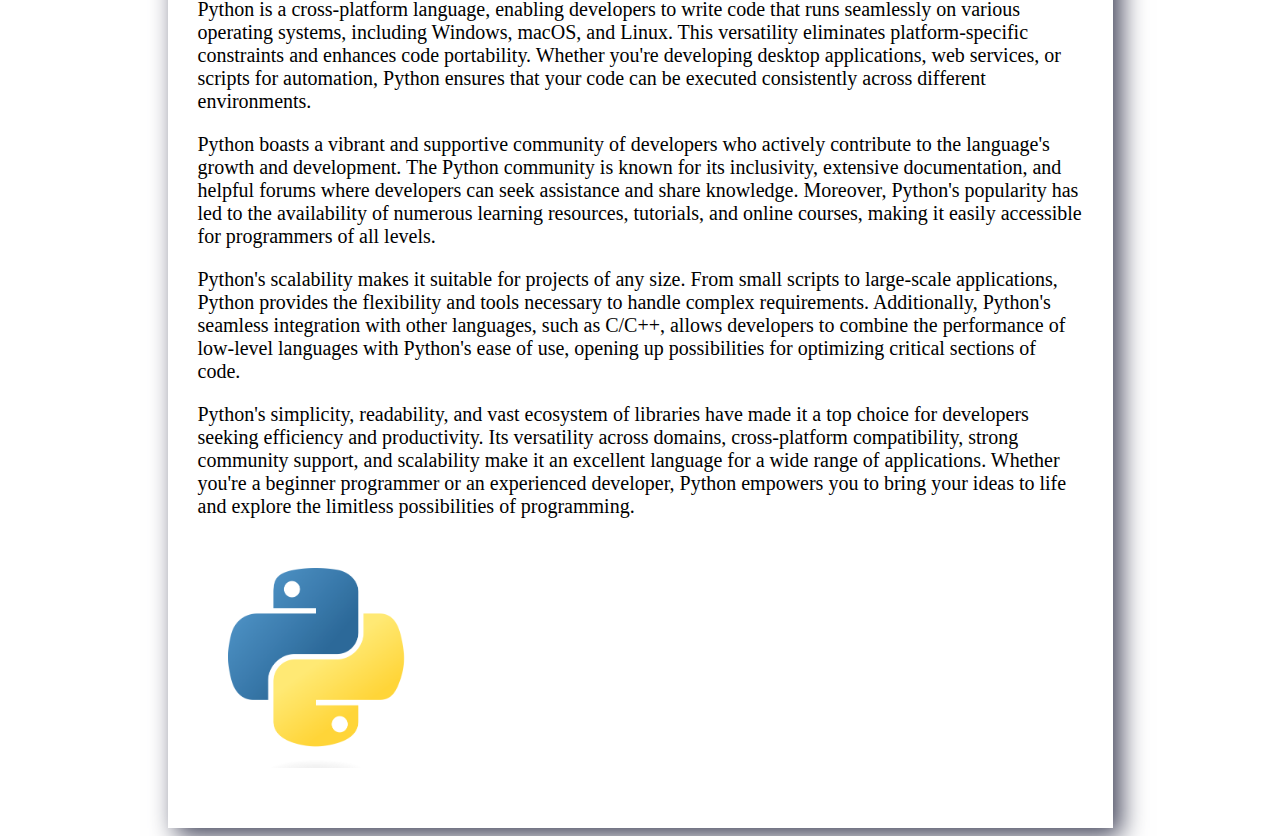
<file: language.html>
<head>
    <meta charset="UTF-8">
    <meta name="author" content="Paweł">
    <title>Automatic and Robotics</title>
    <link rel="stylesheet" href="css/style.css">
    <link rel="icon" href="image/icon.ico">
    <link rel="preconnect" href="https://fonts.googleapis.com">
    <link rel="preconnect" href="https://fonts.gstatic.com" crossorigin>
    <link href="https://fonts.googleapis.com/css2?family=Poppins:ital,wght@0,100;1,100&family=Source+Sans+Pro&display=swap" rel="stylesheet">

    <title>Roboty</title>
</head>

<body>
    <div align="center">

        <div id="kontener">
    
       <div id="gorna_czesc_kontenera">
        <img class="logo1"  src="image/robot.png" alt="">
        <img class ="logo2" src="image/united-kingdom-gf8133874d_1280.png" alt="">
        
        <img src="image/napis.png" alt="" class="Nazwa_strony">
    
    
        <div id="gorne_menu">
          <ul id="wlaciwe_gorne_menu">
            <li style="border-left: 1px solid black;" ><a  href="index.html"><span class="link">Home</span></a></li>
            <li class="current"><a href="#"><span class="link" >Automation and Robotics</span></a>
              <ul class="drugi_poziom">
                <li class="pierwszy_wiersz "><a  href="sterowniki.html">PLC controllers</a></li>
                 <li> <a href="roboty.html"><span class ="Text_menu">Robots</span> </a></li>
                 <li> <a href="language.html"><span class ="Text_menu">Programming languages</span>  </a></li>
                 <li> <a href="elektronika.html"><span class ="Text_menu">Elektronics</span> </a></li>
                 <li> <a href="programy.html"> <span class ="Text_menu">Useful Programs</span> </a></li>
              </ul>
            </li>
            <li><a href="słownictwo.html"><span class="link">Vocabulary</span></a></li>
            <li><a href="quiz.html"><span class="link">Quiz</span></a></li>
            <li><a href="#"><span class="link">Interesting Projects</span></a>
              <ul  class="rozwijane_2">
                <li class="pierwszy_wiersz "><a a href="bentley.html">Bentley Systems </a></li>
                 <li> <a href="digital.html"><span class ="Text_menu">Digital Printing</span> </a></li>
                 <li> <a href="fanuc.html"><span class ="Text_menu"> FANUC Robot</span>  </a></li>
              </ul>
            </li>
          </ul>
          
    
         </div>
         
       </div>

    
        </div>
    
    
       </div>
       <div class="main_content">
         <h2>Java Programming Language: Powering Innovation and Versatility</h2>

          <p>Java is a widely-used, general-purpose programming language that has been at the forefront of software development for over two decades. 
            Known for its robustness, portability, and versatility, 
            Java has empowered developers to create cutting-edge applications, 
            ranging from enterprise-level systems to mobile apps and embedded devices. 
            With its strong emphasis on object-oriented programming principles and extensive library support, 
            Java continues to be a top choice for developers worldwide.</p>

          <p>One of Java's standout features is its platform independence, 
            allowing developers to write code once and run it anywhere. 
            By leveraging the Java Virtual Machine (JVM), 
            Java programs can be executed on any platform that supports the JVM, 
            including Windows, macOS, Linux, and even mobile devices. 
            This cross-platform compatibility has made Java a go-to 
            language for building robust and scalable applications across diverse environments.</p>

          <p>Java's object-oriented programming (OOP) paradigm provides developers with a powerful set of tools for creating modular, 
            reusable, and maintainable code. Encapsulation, inheritance, 
            and polymorphism are fundamental concepts in Java that enable developers to build complex systems while ensuring code clarity and organization. 
            Furthermore, Java's rich class library offers a wide range of pre-built components, 
            making it easier to develop complex applications with minimal effort.</p>

          <p>Java's design philosophy emphasizes reliability and security. 
            Its strict type-checking mechanism catches errors at compile-time, 
            reducing the likelihood of runtime exceptions and enhancing the overall stability of Java applications. 
            Additionally, Java's built-in memory management system takes care of memory allocation and deallocation, 
            minimizing the risk of memory leaks and buffer overflows. 
            These features make Java a trusted language for mission-critical systems and applications where security is paramount.</p>

          <p>Java boasts a vibrant and active developer community, providing extensive resources, 
            frameworks, and libraries to accelerate the development process. 
            Platforms like Maven and Gradle simplify project management, 
            while frameworks like Spring and Hibernate offer powerful tools for building enterprise-grade applications. 
            Moreover, Java's compatibility with popular integrated development environments (IDEs)
             such as Eclipse and IntelliJ IDEA enhances productivity and enables seamless code editing and debugging.</p>

          <p>Java has consistently proven itself as a versatile and powerful programming language. 
            Its platform independence, object-oriented approach, robustness, and extensive ecosystem make it a go-to choice for developers across a wide range of domains. 
            Whether you're developing enterprise applications, Android apps, or embedded systems, Java offers the tools and support necessary to turn innovative ideas into reality. 
            With its ever-evolving features and a strong community backing, Java continues to shape the future of software development.</p>

          <img class="image" src="image/java.png">


          <h2>C++ Programming Language: Unleashing the Power of Performance and Flexibility</h2>
          
          

          <p>C++ is a versatile and high-performance programming language that has been a cornerstone of software development for decades. 
            Renowned for its efficiency, flexibility, and extensive libraries, 
            C++ empowers developers to create robust and resource-efficient applications across a wide range of domains. 
            With its focus on low-level control and object-oriented programming, 
            C++ remains a popular choice for developers seeking to optimize performance and build complex systems.</p>

          <p>C++ is known for its ability to deliver high-performance code. 
            By providing direct memory access and low-level control over hardware resources, 
            C++ enables developers to fine-tune their applications for maximum efficiency. 
            Its support for inline assembly and manual memory management gives programmers granular control over resource utilization, 
            making it an ideal language for performance-critical tasks such as game development, 
            graphics processing, and scientific simulations.</p>

          <p>C++ combines the power of procedural programming with object-oriented programming (OOP) principles, 
            allowing developers to create modular and reusable code. The language supports features like classes, 
            inheritance, polymorphism, and encapsulation, enabling the creation of complex software systems with well-organized and maintainable codebases. 
            C++'s object-oriented paradigm facilitates code reuse, 
            reduces development time, and enhances the scalability of applications.</p>

          <p>C++ benefits from a rich set of libraries, both standard and third-party, 
            that provide developers with a wide array of functionalities and tools. 
            The Standard Template Library (STL) offers ready-to-use data structures and algorithms, 
            simplifying common programming tasks. Additionally, 
            libraries like Boost extend C++'s capabilities by providing solutions for tasks such as networking, 
            multithreading, and XML parsing. 
            This vast ecosystem of libraries significantly accelerates development and encourages code reuse.</p>

          <p>C++ is a portable language that can be compiled and executed on different platforms, 
            including Windows, macOS, Linux, and embedded systems. 
            Its ability to generate efficient machine code makes it an excellent choice for system-level programming, 
            operating systems, and embedded software development. 
            C++'s cross-platform compatibility allows developers to build applications that run seamlessly across diverse environments.</p>

          <p>C++ boasts a large and active community of developers, 
            providing a wealth of resources, forums, and open-source projects. 
            This vibrant community ensures that developers have access to continuous support, 
            new libraries, and frameworks to streamline development. 
            Popular integrated development environments (IDEs) such as Visual Studio, 
            CLion, and Eclipse provide a comprehensive set of tools, including code editors, 
            debuggers, and profilers, to enhance productivity and facilitate efficient coding practices.</p>

          <p>C++ remains a powerful and flexible programming language that offers exceptional performance and control over system resources. 
            Its efficiency, support for object-oriented programming, extensive libraries, 
            cross-platform compatibility, and thriving community make it a top choice for developers tackling complex projects. 
            Whether you're building high-performance applications, developing software for embedded systems, 
            or working on computationally intensive tasks, 
            C++ empowers you to push the boundaries of what's possible in the world of software development.</p>

            <img class="image" src="image/c++.png">

          <h2>Python Programming Language: Empowering Simplicity and Scalability</h2>

          

          <p>Python is a versatile and user-friendly programming language that has gained immense popularity among developers worldwide. Known for its simplicity, readability, 
            and vast ecosystem of libraries, Python has become a go-to language for a wide range of applications, 
            from web development and data analysis to artificial intelligence and scientific computing. 
            Its elegant syntax and extensive community support make Python an ideal choice for both beginner programmers and seasoned professionals.</p>

          <p>Python's syntax is designed to be intuitive and easy to read, 
            emphasizing code clarity and reducing the learning curve for new developers. 
            With its clean and expressive syntax, developers can write code that is more human-readable, 
            promoting collaboration and maintainability. Python's simplicity makes it an excellent language for rapid prototyping and iterative development, 
            allowing developers to focus on solving problems rather than grappling with complex syntax.</p>

          <p>Python's true power lies in its extensive collection of libraries and frameworks. 
            The Python Package Index (PyPI) hosts thousands of open-source libraries that cover a wide range of domains, 
            including web development (Django, Flask), scientific computing (NumPy, SciPy), data analysis (Pandas), 
            machine learning (scikit-learn, TensorFlow), and natural language processing (NLTK). 
            These libraries empower developers to leverage pre-built functionalities, 
            accelerating development and reducing the need to reinvent the wheel.</p>

          <p>Python is a cross-platform language, 
            enabling developers to write code that runs seamlessly on various operating systems, 
            including Windows, macOS, and Linux. This versatility eliminates platform-specific constraints and enhances code portability. 
            Whether you're developing desktop applications, web services, or scripts for automation, 
            Python ensures that your code can be executed consistently across different environments.</p>

          <p>Python boasts a vibrant and supportive community of developers who actively contribute to the language's growth and development. 
            The Python community is known for its inclusivity, extensive documentation, 
            and helpful forums where developers can seek assistance and share knowledge. 
            Moreover, Python's popularity has led to the availability of numerous learning resources, 
            tutorials, and online courses, making it easily accessible for programmers of all levels.</p>

          <p>Python's scalability makes it suitable for projects of any size. 
            From small scripts to large-scale applications, 
            Python provides the flexibility and tools necessary to handle complex requirements. 
            Additionally, Python's seamless integration with other languages, 
            such as C/C++, allows developers to combine the performance of low-level languages with Python's ease of use, 
            opening up possibilities for optimizing critical sections of code.</p>

          <p>Python's simplicity, readability, and vast ecosystem of libraries have made it a top choice for developers seeking efficiency and productivity. 
            Its versatility across domains, cross-platform compatibility, strong community support, 
            and scalability make it an excellent language for a wide range of applications. 
            Whether you're a beginner programmer or an experienced developer, 
            Python empowers you to bring your ideas to life and explore the limitless possibilities of programming.</p>

            <img class="image" src="image/python.png">
       </div>
</body>
</file>
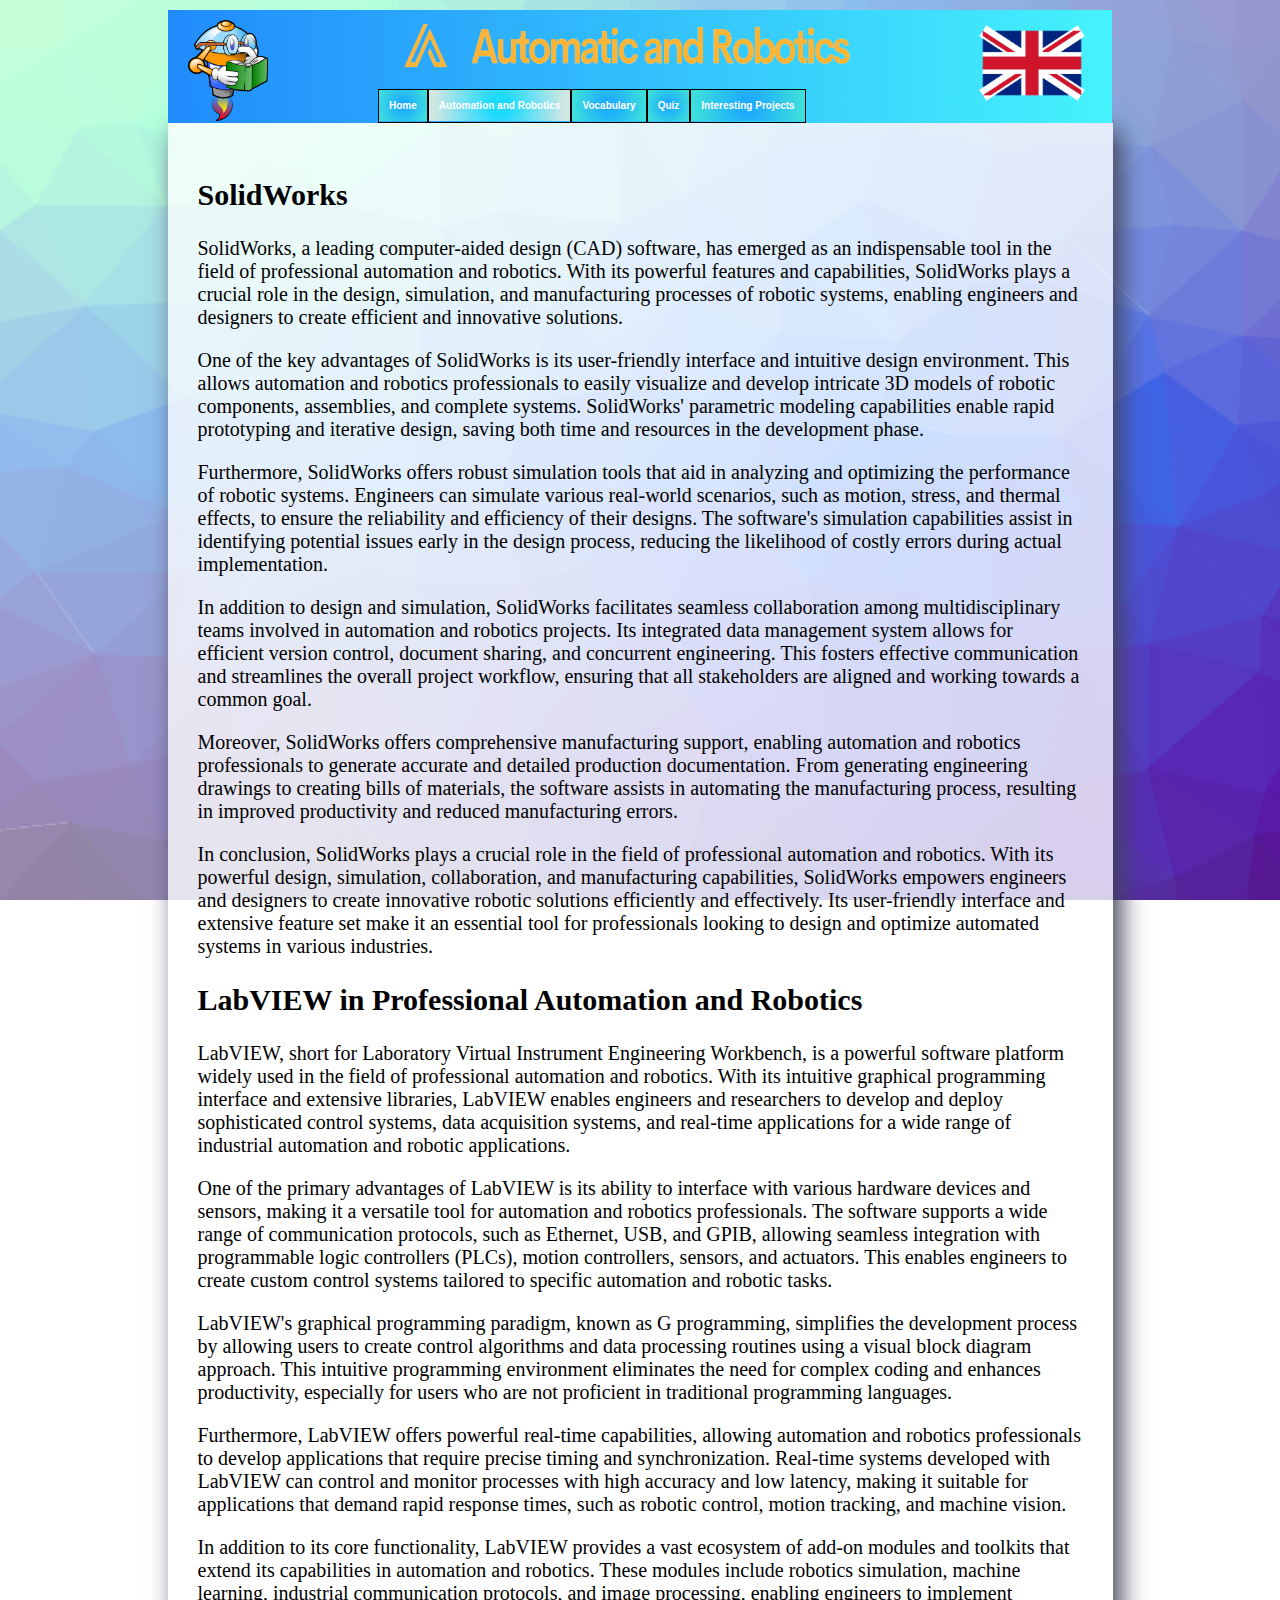
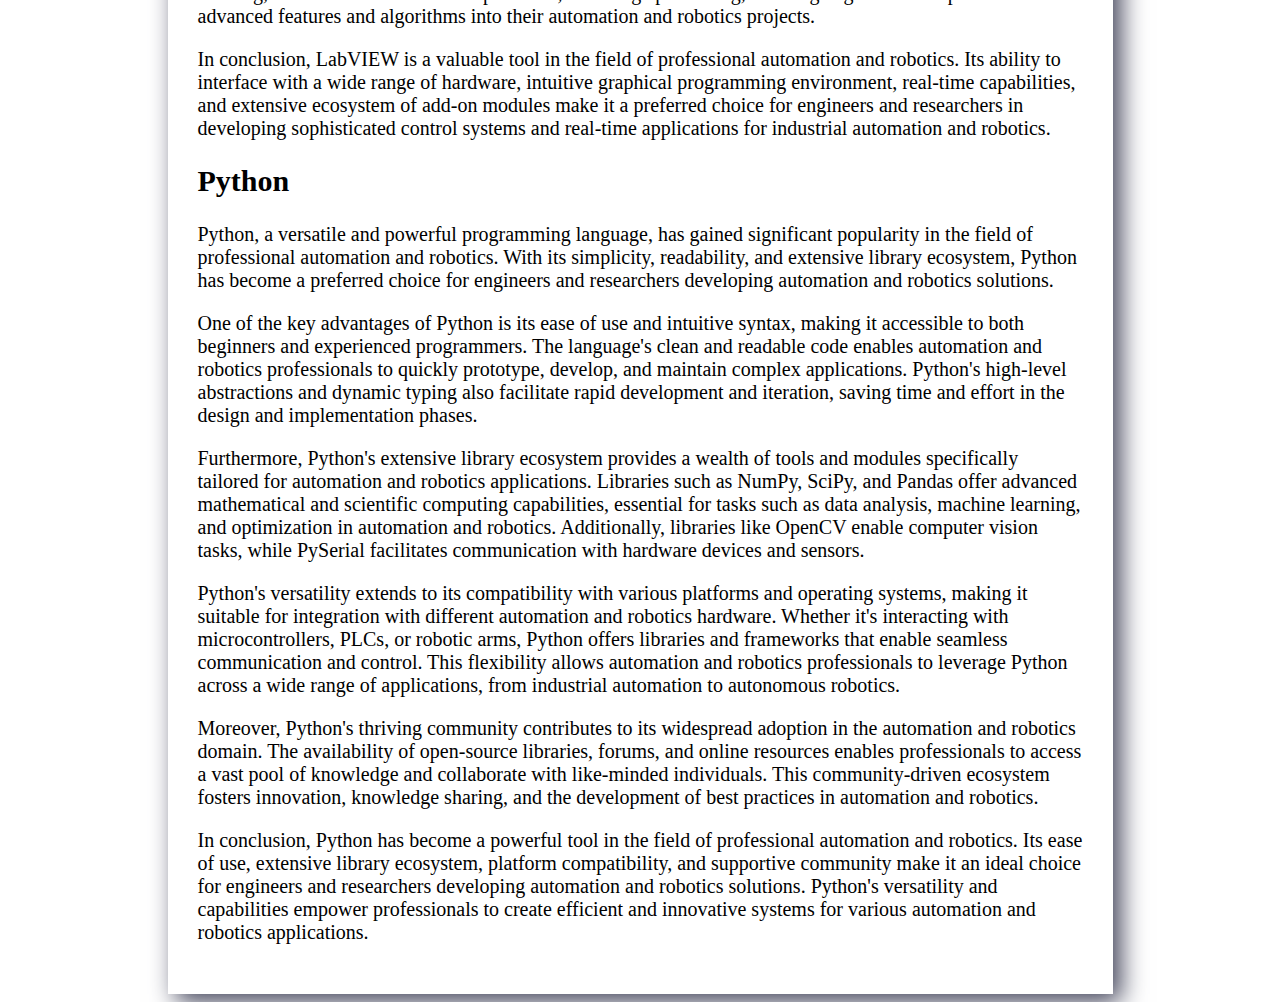
<file: programy.html>
<head>
    <meta charset="UTF-8">
    <meta name="author" content="Paweł">
    <title>Automatic and Robotics</title>
    <link rel="stylesheet" href="css/style.css">
    <link rel="icon" href="image/icon.ico">
    <link rel="preconnect" href="https://fonts.googleapis.com">
    <link rel="preconnect" href="https://fonts.gstatic.com" crossorigin>
    <link href="https://fonts.googleapis.com/css2?family=Poppins:ital,wght@0,100;1,100&family=Source+Sans+Pro&display=swap" rel="stylesheet">

    <title>Roboty</title>
</head>

<body>
    <div align="center">

        <div id="kontener">
    
       <div id="gorna_czesc_kontenera">
        <img class="logo1"  src="image/robot.png" alt="">
        <img class ="logo2" src="image/united-kingdom-gf8133874d_1280.png" alt="">
        
        <img src="image/napis.png" alt="" class="Nazwa_strony">
    
    
        <div id="gorne_menu">
          <ul id="wlaciwe_gorne_menu">
            <li style="border-left: 1px solid black;" ><a  href="index.html"><span class="link">Home</span></a></li>
            <li class="current"><a href="#"><span class="link" >Automation and Robotics</span></a>
              <ul class="drugi_poziom">
                <li class="pierwszy_wiersz "><a  href="sterowniki.html">PLC controllers</a></li>
                 <li> <a href="roboty.html"><span class ="Text_menu">Robots</span> </a></li>
                 <li> <a href="language.html"><span class ="Text_menu">Programming languages</span>  </a></li>
                 <li> <a href="elektronika.html"><span class ="Text_menu">Elektronics</span> </a></li>
                 <li> <a href="programy.html"> <span class ="Text_menu">Useful Programs</span> </a></li>
              </ul>
            </li>
            <li><a href="słownictwo.html"><span class="link">Vocabulary</span></a></li>
            <li><a href="quiz.html"><span class="link">Quiz</span></a></li>
            <li><a href="#"><span class="link">Interesting Projects</span></a>
              <ul  class="rozwijane_2">
                <li class="pierwszy_wiersz "><a a href="bentley.html">Bentley Systems </a></li>
                 <li> <a href="digital.html"><span class ="Text_menu">Digital Printing</span> </a></li>
                 <li> <a href="fanuc.html"><span class ="Text_menu"> FANUC Robot</span>  </a></li>
              </ul>
            </li>
           
          </ul>
          
    
         </div>
         
       </div>

    
        </div>
    
    
       </div>
       <div class="main_content">
        <h2>SolidWorks</h2>

        <p>SolidWorks, a leading computer-aided design (CAD) software, 
          has emerged as an indispensable tool in the field of professional automation and robotics. 
          With its powerful features and capabilities, SolidWorks plays a crucial role in the design, simulation, and manufacturing processes of robotic systems, enabling engineers and designers to create efficient and innovative solutions.</p>

        <p>One of the key advantages of SolidWorks is its user-friendly interface and intuitive design environment. 
          This allows automation and robotics professionals to easily visualize and develop intricate 3D models of robotic components, 
          assemblies, and complete systems. SolidWorks' parametric modeling capabilities enable rapid prototyping and iterative design, 
          saving both time and resources in the development phase.</p>

        <p>Furthermore, SolidWorks offers robust simulation tools that aid in analyzing and optimizing the performance of robotic systems. 
          Engineers can simulate various real-world scenarios, such as motion, stress, and thermal effects, 
          to ensure the reliability and efficiency of their designs. 
          The software's simulation capabilities assist in identifying potential issues early in the design process, 
          reducing the likelihood of costly errors during actual implementation.</p>

        <p>In addition to design and simulation, 
          SolidWorks facilitates seamless collaboration among multidisciplinary teams involved in automation and robotics projects. 
          Its integrated data management system allows for efficient version control, document sharing, 
          and concurrent engineering. This fosters effective communication and streamlines the overall project workflow, 
          ensuring that all stakeholders are aligned and working towards a common goal.</p>

        <p>Moreover, SolidWorks offers comprehensive manufacturing support, 
          enabling automation and robotics professionals to generate accurate and detailed production documentation. 
          From generating engineering drawings to creating bills of materials, 
          the software assists in automating the manufacturing process, 
          resulting in improved productivity and reduced manufacturing errors.</p>

        <p>In conclusion, SolidWorks plays a crucial role in the field of professional automation and robotics. 
          With its powerful design, simulation, collaboration, and manufacturing capabilities, 
          SolidWorks empowers engineers and designers to create innovative robotic solutions efficiently and effectively. 
          Its user-friendly interface and extensive feature set make it an essential tool for 
          professionals looking to design and optimize automated systems in various industries.</p>
        
        <h2>LabVIEW in Professional Automation and Robotics</h2>

        <p>LabVIEW, short for Laboratory Virtual Instrument Engineering Workbench, 
          is a powerful software platform widely used in the field of professional automation and robotics. 
          With its intuitive graphical programming interface and extensive libraries, LabVIEW enables engineers and researchers to develop and deploy sophisticated control systems, data acquisition systems, and real-time applications for a wide range of industrial automation and robotic applications.</p>
          
        <p>One of the primary advantages of LabVIEW is its ability to interface with various hardware devices and sensors, 
          making it a versatile tool for automation and robotics professionals. 
          The software supports a wide range of communication protocols, 
          such as Ethernet, USB, and GPIB, allowing seamless integration with programmable logic controllers (PLCs), 
          motion controllers, sensors, and actuators. 
          This enables engineers to create custom control systems tailored to specific automation and robotic tasks.</p>
          
        <p>LabVIEW's graphical programming paradigm, known as G programming, 
          simplifies the development process by allowing users to create control algorithms and 
          data processing routines using a visual block diagram approach. 
          This intuitive programming environment eliminates the need for complex coding and enhances productivity, 
          especially for users who are not proficient in traditional programming languages.</p>
          
        <p>Furthermore, LabVIEW offers powerful real-time capabilities, 
          allowing automation and robotics professionals to develop applications that require precise timing and synchronization. 
          Real-time systems developed with LabVIEW can control and monitor processes with high accuracy and low latency, 
          making it suitable for applications that demand rapid response times, 
          such as robotic control, motion tracking, and machine vision.</p>
          
        <p>In addition to its core functionality, 
          LabVIEW provides a vast ecosystem of add-on modules and toolkits that extend its capabilities in automation and robotics. 
          These modules include robotics simulation, machine learning, industrial communication protocols, 
          and image processing, 
          enabling engineers to implement advanced features and algorithms into their automation and robotics projects.</p>
          
        <p>In conclusion, LabVIEW is a valuable tool in the field of professional automation and robotics. 
          Its ability to interface with a wide range of hardware, 
          intuitive graphical programming environment, real-time capabilities, 
          and extensive ecosystem of add-on modules make it a preferred choice for engineers and 
          researchers in developing sophisticated control systems and real-time applications for industrial automation and robotics.</p>

        
        <h2>Python</h2>

        <p>Python, a versatile and powerful programming language, 
          has gained significant popularity in the field of professional automation and robotics. 
          With its simplicity, readability, and extensive library ecosystem, 
          Python has become a preferred choice for engineers and researchers developing automation and robotics solutions.</p>
          
        <p>One of the key advantages of Python is its ease of use and intuitive syntax, 
          making it accessible to both beginners and experienced programmers. 
          The language's clean and readable code enables automation and robotics professionals to quickly prototype, 
          develop, and maintain complex applications. 
          Python's high-level abstractions and dynamic typing also facilitate rapid development and iteration, 
          saving time and effort in the design and implementation phases.</p>
          
        <p>Furthermore, Python's extensive library ecosystem provides a wealth of tools and modules specifically tailored for automation and robotics applications. 
          Libraries such as NumPy, SciPy, and Pandas offer advanced mathematical and scientific computing capabilities, 
          essential for tasks such as data analysis, machine learning, and optimization in automation and robotics. 
          Additionally, libraries like OpenCV enable computer vision tasks, 
          while PySerial facilitates communication with hardware devices and sensors.</p>
          
        <p>Python's versatility extends to its compatibility with various platforms and operating systems, 
          making it suitable for integration with different automation and robotics hardware.
          Whether it's interacting with microcontrollers, PLCs, or robotic arms, 
          Python offers libraries and frameworks that enable seamless communication and control. 
          This flexibility allows automation and robotics professionals to leverage Python across a wide range of applications, 
          from industrial automation to autonomous robotics.</p>
          
        <p>Moreover, Python's thriving community contributes to its widespread adoption in the automation and robotics domain. 
          The availability of open-source libraries, forums, 
          and online resources enables professionals to access a vast pool of knowledge and collaborate with like-minded individuals. 
          This community-driven ecosystem fosters innovation, knowledge sharing, 
          and the development of best practices in automation and robotics.</p>
          
        <p>In conclusion, Python has become a powerful tool in the field of professional automation and robotics. 
          Its ease of use, extensive library ecosystem, platform compatibility, 
          and supportive community make it an ideal choice for engineers and researchers developing automation and robotics solutions. 
          Python's versatility and capabilities empower professionals to create efficient and 
          innovative systems for various automation and robotics applications.</p>
          
       </div>
</body>
</file>
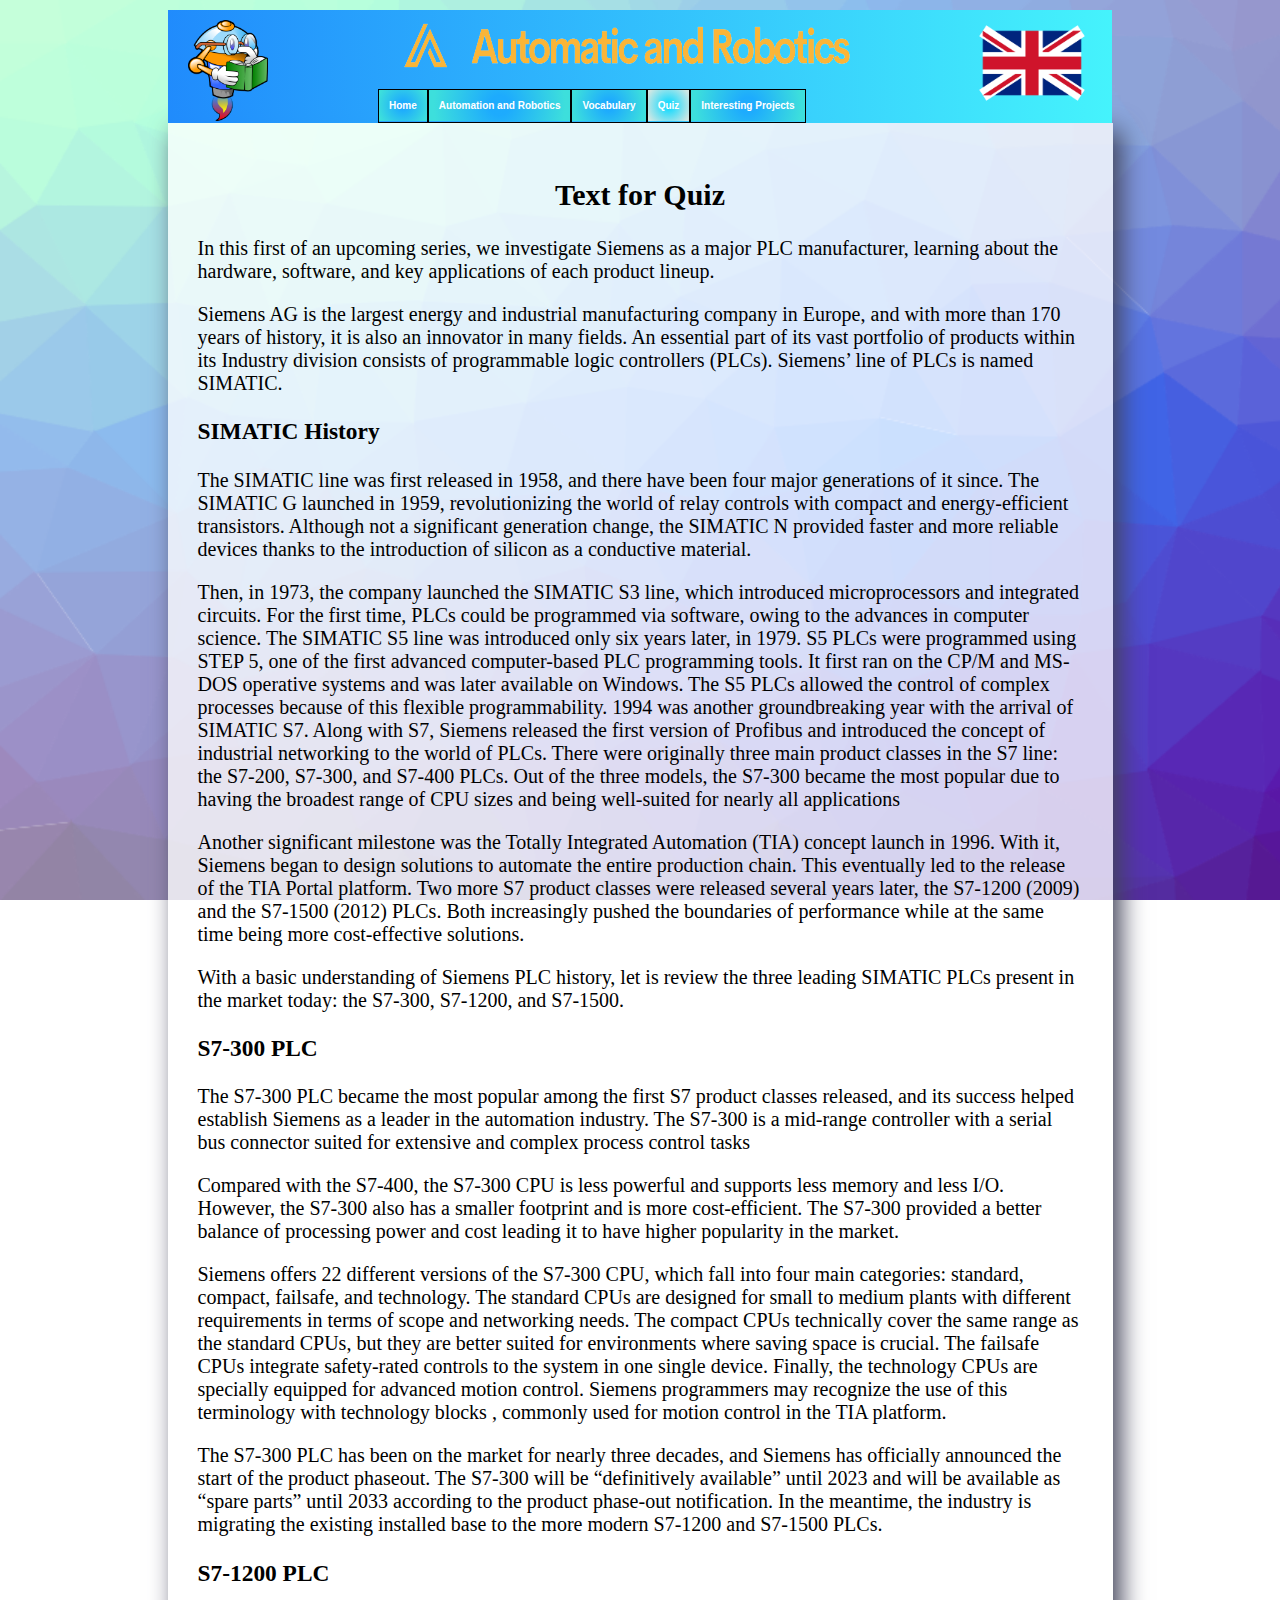
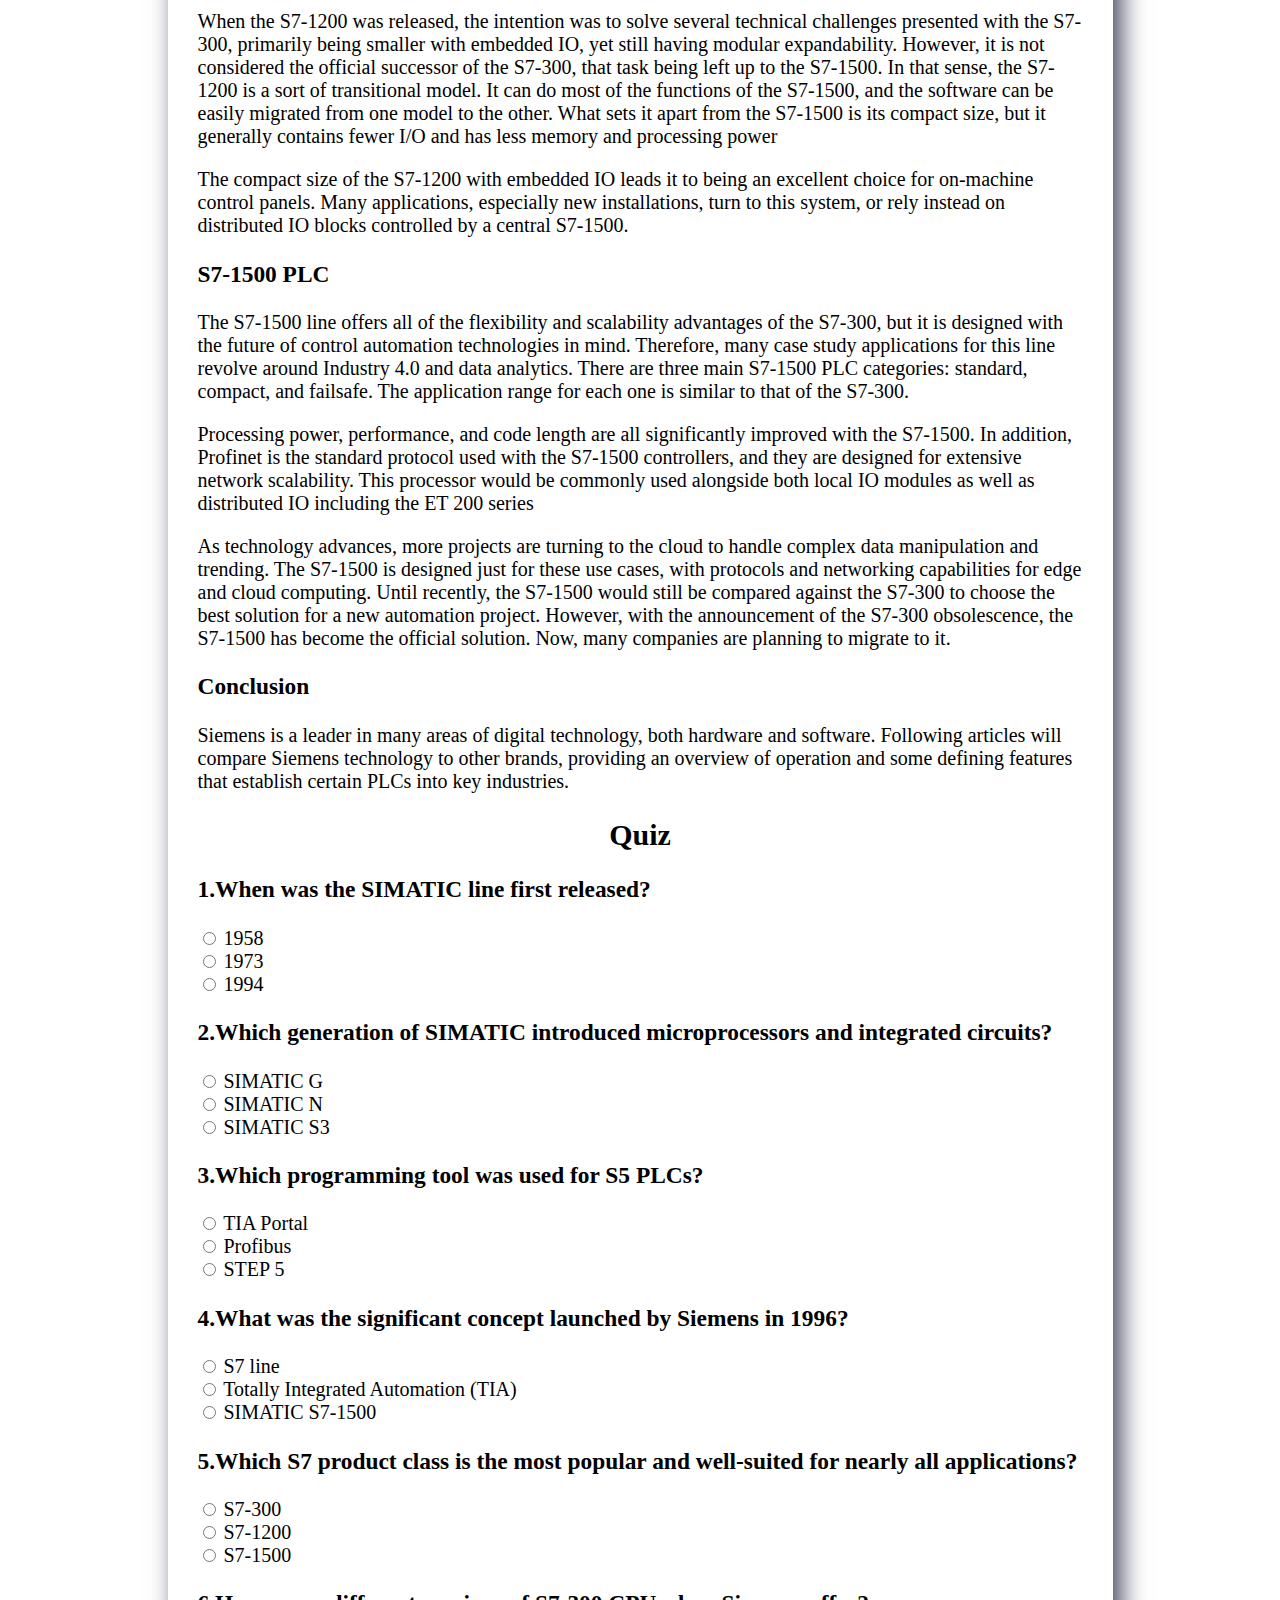
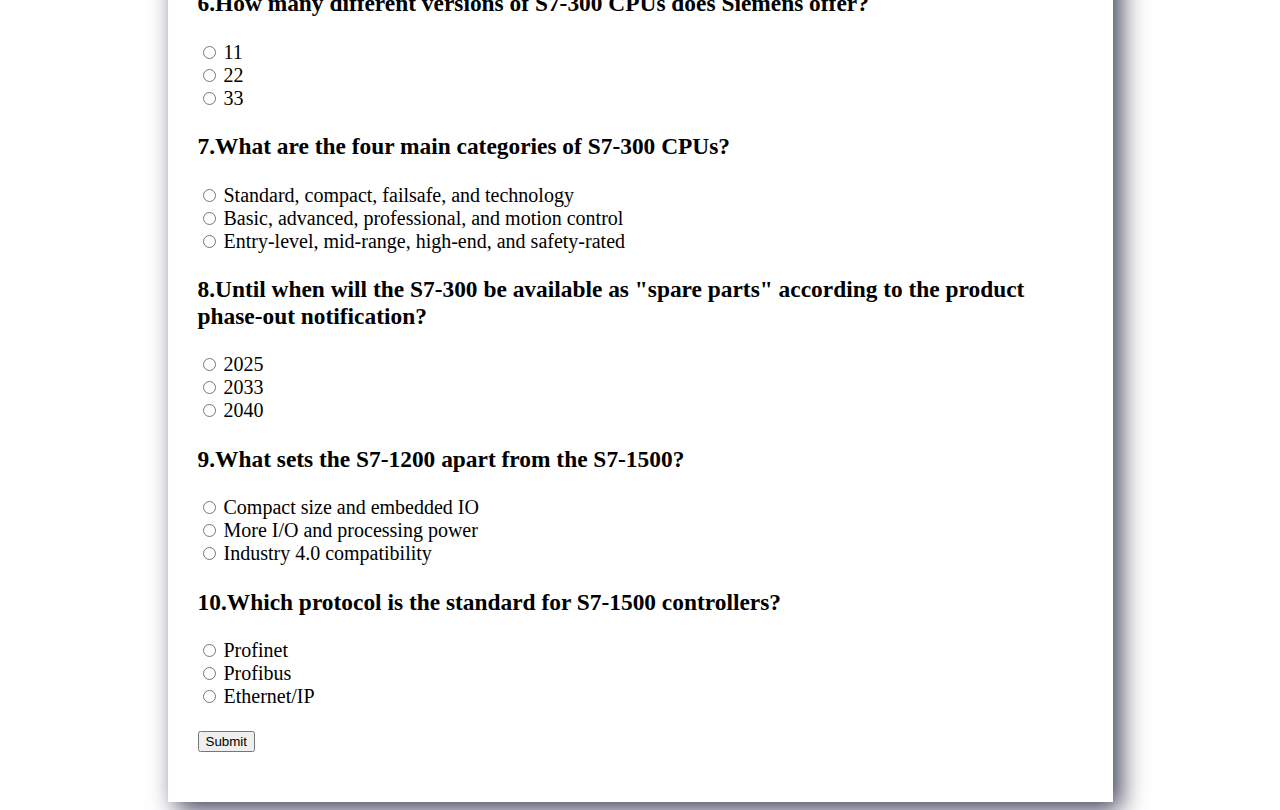
<file: quiz.html>
<head>
    <meta charset="UTF-8">
    <meta name="author" content="Paweł">
    <title>Automatic and Robotics</title>
    <link rel="stylesheet" href="css/style.css">
    <link rel="icon" href="image/icon.ico">
    <link rel="preconnect" href="https://fonts.googleapis.com">
    <link rel="preconnect" href="https://fonts.gstatic.com" crossorigin>
    <link href="https://fonts.googleapis.com/css2?family=Poppins:ital,wght@0,100;1,100&family=Source+Sans+Pro&display=swap" rel="stylesheet">

    <title>Roboty</title>
</head>

<body>
  
    <div align="center">

        <div id="kontener">
    
       <div id="gorna_czesc_kontenera">
        <img class="logo1"  src="image/robot.png" alt="">
        <img class ="logo2" src="image/united-kingdom-gf8133874d_1280.png" alt="">
        
          <img src="image/napis.png" alt="" class="Nazwa_strony">
    
    
        <div id="gorne_menu">
          <ul id="wlaciwe_gorne_menu">
            <li style="border-left: 1px solid black;" ><a  href="index.html"><span class="link">Home</span></a></li>
            <li ><a href="#"><span class="link" >Automation and Robotics</span></a>
              <ul class="drugi_poziom">
                <li class="pierwszy_wiersz "><a  href="sterowniki.html">PLC controllers</a></li>
                 <li> <a href="roboty.html"><span class ="Text_menu">Robots</span> </a></li>
                 <li> <a href="language.html"><span class ="Text_menu">Programming languages</span>  </a></li>
                 <li> <a href="elektronika.html"><span class ="Text_menu">Elektronics</span> </a></li>
                 <li> <a href="programy.html"> <span class ="Text_menu">Useful Programs</span> </a></li>
              </ul>
            </li>
            <li><a href="słownictwo.html"><span class="link">Vocabulary</span></a></li>
            <li class="current"><a href="#"><span class="link">Quiz</span></a></li>
            <li><a href="#"><span class="link">Interesting Projects</span></a>
              <ul  class="rozwijane_2">
                <li class="pierwszy_wiersz "><a a href="bentley.html">Bentley Systems </a></li>
                 <li> <a href="digital.html"><span class ="Text_menu">Digital Printing</span> </a></li>
                 <li> <a href="fanuc.html"><span class ="Text_menu"> FANUC Robot</span>  </a></li>
              </ul>
            </li>
            
          </ul>
          
    
         </div>
         
       </div>

    
        </div>
    
    
       </div>

       <div>


       </div>

       <div class="main_content">

        <h2 align="center">Text for Quiz</h2>
        
        <p>In this first of an upcoming series, we investigate 
          Siemens as a major PLC manufacturer, learning about the hardware, software, and key applications of each product lineup.</p>

        <p>Siemens AG is the largest energy and industrial manufacturing company in 
          Europe, and with more than 170 years of history, it is also an innovator in many fields. An essential part of its vast portfolio of products 
          within its Industry division consists of programmable logic controllers (PLCs). Siemens’ line of PLCs is named SIMATIC.</p>

        <h3>SIMATIC History</h3>

        <p>
          The SIMATIC line was first released in 1958, and there have been four major generations of it since.
           The SIMATIC G launched in 1959, revolutionizing the world of relay controls with compact and energy-efficient transistors. 
           Although not a significant generation change, 
          the SIMATIC N provided faster and more reliable devices thanks to the introduction of silicon as a conductive material.
        </p>

        <p>
          Then, in 1973, the company launched the SIMATIC S3 line, which introduced microprocessors and integrated circuits. 
          For the first time, PLCs could be programmed via software, owing to the advances in computer science.
           The SIMATIC S5 line was introduced only six years later, in 1979. S5 PLCs were programmed using STEP 5, 
           one of the first advanced computer-based PLC programming tools. 
           It first ran on the CP/M and MS-DOS operative systems and was later available on Windows. 
          The S5 PLCs allowed the control of complex processes because of this flexible programmability. 
          1994 was another groundbreaking year with the arrival of SIMATIC S7. Along with S7, 
          Siemens released the first version of Profibus and introduced the concept of industrial networking to the world of PLCs. 
          There were originally three main product classes in the S7 line: the S7-200, S7-300, and S7-400 PLCs. 
          Out of the three models, the S7-300 became the most popular due to having the broadest range of
           CPU sizes and being well-suited for nearly all applications  
        </p>

        <p>
          Another significant milestone was the Totally Integrated Automation (TIA) concept launch in 1996. 
          With it, Siemens began to design solutions to automate the entire production chain. 
          This eventually led to the release of the TIA Portal platform. Two more S7 product classes were released several years later, the S7-1200 (2009) 
          and the S7-1500 (2012) PLCs. 
          Both increasingly pushed the boundaries of performance while at the same time being more cost-effective solutions.

        </p>

        <p>With a basic understanding of Siemens PLC history, 
          let is review the three leading SIMATIC PLCs present in the market today: 
          the S7-300, S7-1200, and S7-1500.</p>

        <h3>S7-300 PLC</h3>

        <p>The S7-300 PLC became the most popular among the first S7 product classes released, and its success helped establish 
          Siemens as a leader in the automation industry. 
          The S7-300 is a mid-range controller with a serial bus connector suited for extensive and complex process control tasks</p>
        
        <p>Compared with the S7-400, the S7-300 CPU is less powerful and supports less memory and less I/O. 
          However, the S7-300 also has a smaller footprint and is more cost-efficient. 
          The S7-300 provided a better balance of processing power and cost leading it to have higher popularity in the market.</p>

        <p>Siemens offers 22 different versions of the S7-300 CPU, 
          which fall into four main categories: standard, compact, failsafe, and technology. 
          The standard CPUs are designed for small to medium plants with different requirements in terms of scope and networking needs. 
          The compact CPUs technically cover the same range as the standard CPUs, 
          but they are better suited for environments where saving space is crucial. 
          The failsafe CPUs integrate safety-rated controls to the system in one single device. Finally, the technology CPUs are specially equipped for 
          advanced motion control. Siemens programmers may recognize the use of this terminology with
           technology blocks , commonly used for motion control in the TIA platform.</p>

        <p>The S7-300 PLC has been on the market for nearly three decades, and Siemens has officially announced the start of the product phaseout. 
          The S7-300 will be “definitively available” until 2023 and will be available as “spare parts” until 2033 according to the product phase-out notification. 
          In the meantime, the industry is migrating the existing installed base to the more modern S7-1200 and S7-1500 PLCs.</p>

        <h3>S7-1200 PLC</h3>

        <p>When the S7-1200 was released, the intention was to solve several technical challenges presented with the S7-300, 
          primarily being smaller with embedded IO, yet still having modular expandability. However, it is not considered the official successor of the S7-300,
           that task being left up to the S7-1500. In that sense, the S7-1200 is a sort of transitional model. It can do most of the functions of the S7-1500, 
           and the software can be easily migrated from one model to the other. 
          What sets it apart from the S7-1500 is its compact size, but it generally contains fewer I/O and has less memory and processing power</p>

        <p>The compact size of the S7-1200 with embedded IO leads it to being an excellent choice for on-machine control panels. 
          Many applications, especially new installations, turn to this system, or rely instead on distributed IO blocks controlled by a central S7-1500.</p>

        <h3>S7-1500 PLC</h3>

        <p>The S7-1500 line offers all of the flexibility and scalability advantages of the S7-300, 
          but it is designed with the future of control automation technologies in mind. 
          Therefore, many case study applications for this line revolve around Industry 4.0 and data analytics. 
          There are three main S7-1500 PLC categories: standard, compact, and failsafe. 
          The application range for each one is similar to that of the S7-300.</p>

        <p>Processing power, performance, and code length are all significantly improved with the S7-1500. 
          In addition, Profinet is the standard protocol used with the S7-1500 controllers, and they are designed for extensive network scalability. 
          This processor would be commonly used alongside both local IO modules as well as distributed IO including the ET 200 series</p>
        
        <p>As technology advances, more projects are turning to the cloud to handle complex data manipulation and trending. 
          The S7-1500 is designed just for these use cases, with protocols and networking capabilities for edge and cloud computing.
          Until recently, the S7-1500 would still be compared against the S7-300 to choose the best solution for a new automation project. 
          However, with the announcement of the S7-300 obsolescence, the S7-1500 has become the official solution. 
          Now, many companies are planning to migrate to it.
          </p>

        <h3>Conclusion</h3>

        <p>Siemens is a leader in many areas of digital technology, both hardware and software. Following articles will compare
           Siemens technology to other brands, providing an overview of operation and some defining features that establish certain PLCs 
           into key industries.</p>


           <div  class="quiz">
            <form class="quiz_box">
            <h2 align="center">Quiz</h2>
            
            <div class="answer-box">
             <h3> 1.When was the SIMATIC line first released? </h3>

             <input type="radio" name="question-1" id="answer-1" class="answer" value="true"> 
             <label for="answer-1">
              1958 <br>
             </label>

             <input type="radio" name="question-1" id="answer-2" class="answer" value="false"> 
             <label for="answer-2">
              1973 <br>
             </label>

             <input type="radio" name="question-1" id="answer-2" class="answer" value="false"> 
             <label for="answer-2">
              1994<br>
             </label>

            </div>




             <div class="answer-box">
              <h3> 2.Which generation of SIMATIC introduced microprocessors and integrated circuits? </h3>
 
              <input type="radio" name="question-2" id="answer-4" class="answer" value="false"> 
              <label for="answer-4">
                SIMATIC G  <br>
              </label>
 
              <input type="radio" name="question-2" id="answer-5" class="answer" value="false"> 
              <label for="answer-5">
                SIMATIC N  <br>
              </label>
 
              <input type="radio" name="question-2" id="answer-6" class="answer" value="true"> 
              <label for="answer-6">
                SIMATIC S3<br>
              </label>
 
             </div>

             <div class="answer-box">
              <h3> 3.Which programming tool was used for S5 PLCs?  </h3>
 
              <input type="radio" name="question-3" id="answer-7" class="answer" value="false"> 
              <label for="answer-7">
                TIA Portal <br>
              </label>
 
              <input type="radio" name="question-3" id="answer-8" class="answer" value="false"> 
              <label for="answer-8">
                  Profibus <br>
              </label>
 
              <input type="radio" name="question-3" id="answer-9" class="answer" value="true"> 
              <label for="answer-9">
                STEP 5<br>
              </label>
 
             </div>

             <div class="answer-box">
              <h3> 4.What was the significant concept launched by Siemens in 1996?  </h3>
 
              <input type="radio" name="question-4" id="answer-10" class="answer" value="false"> 
              <label for="answer-10">
                S7 line  <br>
              </label>
 
              <input type="radio" name="question-4" id="answer-11" class="answer" value="true"> 
              <label for="answer-11">
                Totally Integrated Automation (TIA) <br>
              </label>
 
              <input type="radio" name="question-4" id="answer-12" class="answer" value="false"> 
              <label for="answer-12">
                SIMATIC S7-1500 <br>
              </label>
 
             </div>


             <div class="answer-box">
              <h3>5.Which S7 product class is the most popular and well-suited for nearly all applications?  </h3>
 
              <input type="radio" name="question-5" id="answer-13" class="answer" value="true"> 
              <label for="answer-13">
                S7-300  <br>
              </label>
 
              <input type="radio" name="question-5" id="answer-14" class="answer" value="false"> 
              <label for="answer-14">
                S7-1200  <br>
              </label>
 
              <input type="radio" name="question-5" id="answer-15" class="answer" value="false"> 
              <label for="answer-15">
                S7-1500<br>
              </label>
 
             </div>


             <div class="answer-box">
              <h3> 6.How many different versions of S7-300 CPUs does Siemens offer? </h3>
 
              <input type="radio" name="question-6" id="answer-16" class="answer" value="false"> 
              <label for="answer-16">
                11 <br>
              </label>
 
              <input type="radio" name="question-6" id="answer-17" class="answer" value="true"> 
              <label for="answer-17">
               22 <br>
              </label>
 
              <input type="radio" name="question-6" id="answer-18" class="answer" value="false"> 
              <label for="answer-18">
               33<br>
              </label>
 
             </div>

             <div class="answer-box">
              <h3> 7.What are the four main categories of S7-300 CPUs?  </h3>
 
              <input type="radio" name="question-7" id="answer-19" class="answer" value="true"> 
              <label for="answer-19">
                Standard, compact, failsafe, and technology  <br>
              </label>
 
              <input type="radio" name="question-7" id="answer-20" class="answer" value="false"> 
              <label for="answer-20">
                Basic, advanced, professional, and motion control  <br>
              </label>
 
              <input type="radio" name="question-7" id="answer-21" class="answer" value="false"> 
              <label for="answer-21">
                Entry-level, mid-range, high-end, and safety-rated<br>
              </label>
 
             </div>

             <div class="answer-box">
              <h3> 8.Until when will the S7-300 be available as "spare parts" according to the product phase-out notification?  </h3>
 
              <input type="radio" name="question-8" id="answer-22" class="answer" value="false"> 
              <label for="answer-22">
               2025<br>
              </label>
 
              <input type="radio" name="question-8" id="answer-23" class="answer" value="true"> 
              <label for="answer-23">
               2033<br>
              </label>
 
              <input type="radio" name="question-8" id="answer-24" class="answer" value="false"> 
              <label for="answer-24">
               2040<br>
              </label>
 
             </div>


             <div class="answer-box">
              <h3> 9.What sets the S7-1200 apart from the S7-1500?  </h3>
 
              <input type="radio" name="question-9" id="answer-25" class="answer" value="true"> 
              <label for="answer-25">
                Compact size and embedded IO  <br>
              </label>
 
              <input type="radio" name="question-9" id="answer-26" class="answer" value="false"> 
              <label for="answer-26">
                More I/O and processing power  <br>
              </label>
 
              <input type="radio" name="question-9" id="answer-27" class="answer" value="false"> 
              <label for="answer-27">
                Industry 4.0 compatibility<br>
              </label>
 
             </div>

             <div class="answer-box">
              <h3> 10.Which protocol is the standard for S7-1500 controllers?  </h3>
 
              <input type="radio" name="question-10" id="answer-28" class="answer" value="true"> 
              <label for="answer-28">
                 Profinet  <br>
              </label>
 
              <input type="radio" name="question-10" id="answer-29" class="answer" value="false"> 
              <label for="answer-29">
                Profibus  <br>
              </label>
 
              <input type="radio" name="question-10" id="answer-30" class="answer" value="false"> 
              <label for="answer-30">
                Ethernet/IP<br>
              </label>
 
             </div>


            <br>
            <button type="submit" >Submit</button>

          </form>
           </div>

       </div>
       <script src="main.js"></script>
</body>
</file>
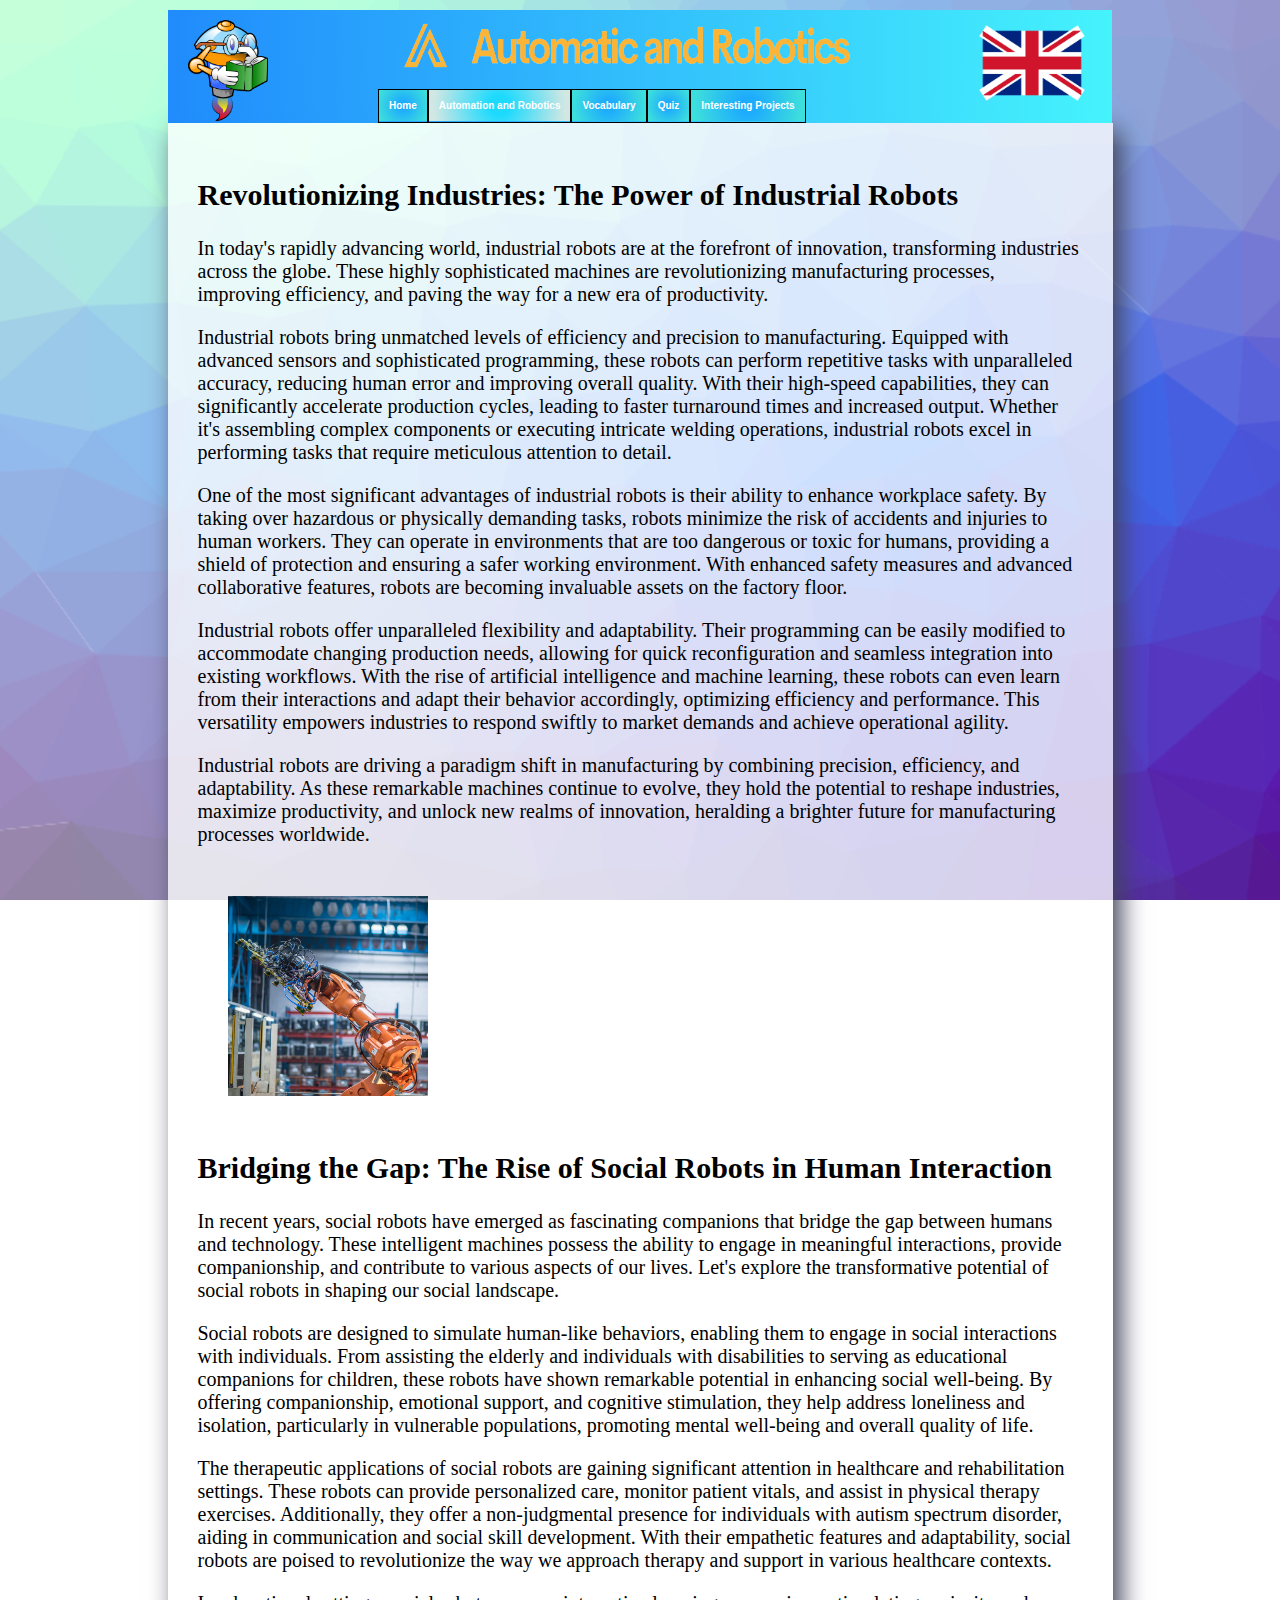
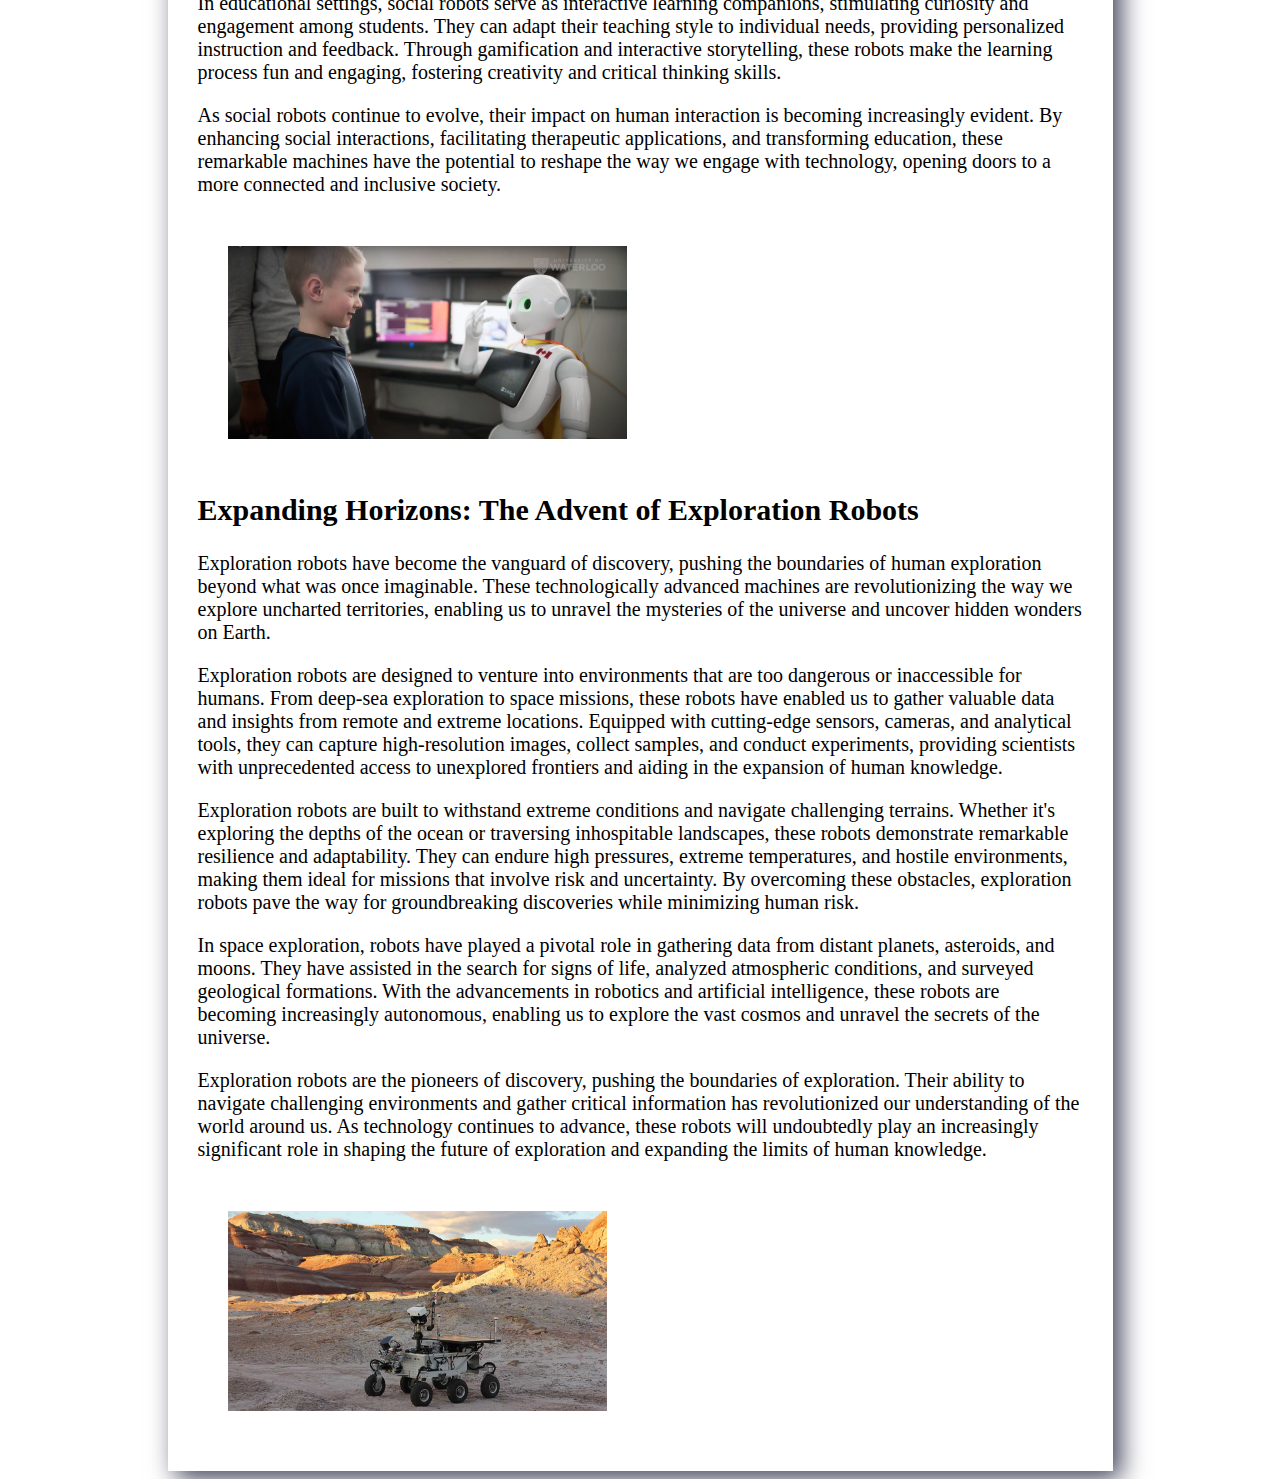
<file: roboty.html>
<head>
    <meta charset="UTF-8">
    <meta name="author" content="Paweł">
    <title>Automatic and Robotics</title>
    <link rel="stylesheet" href="css/style.css">
    <link rel="icon" href="image/icon.ico">
    <link rel="preconnect" href="https://fonts.googleapis.com">
    <link rel="preconnect" href="https://fonts.gstatic.com" crossorigin>
    <link href="https://fonts.googleapis.com/css2?family=Poppins:ital,wght@0,100;1,100&family=Source+Sans+Pro&display=swap" rel="stylesheet">

    <title>Roboty</title>
</head>

<body>
    <div align="center">

        <div id="kontener">
    
       <div id="gorna_czesc_kontenera">
        <img class="logo1"  src="image/robot.png" alt="">
        <img class ="logo2" src="image/united-kingdom-gf8133874d_1280.png" alt="">
        
        <img src="image/napis.png" alt="" class="Nazwa_strony">
    
    
        <div id="gorne_menu">
          <ul id="wlaciwe_gorne_menu">
            <li style="border-left: 1px solid black;" ><a  href="index.html"><span class="link">Home</span></a></li>
            <li class="current"><a href="#"><span class="link" >Automation and Robotics</span></a>
              <ul class="drugi_poziom">
                <li class="pierwszy_wiersz "><a  href="sterowniki.html">PLC controllers</a></li>
                 <li> <a href="roboty.html"><span class ="Text_menu">Robots</span> </a></li>
                 <li> <a href="language.html"><span class ="Text_menu">Programming languages</span>  </a></li>
                 <li> <a href="elektronika.html"><span class ="Text_menu">Elektronics</span> </a></li>
                 <li> <a href="programy.html"> <span class ="Text_menu">Useful Programs</span> </a></li>
              </ul>
            </li>
            <li><a href="słownictwo.html"><span class="link">Vocabulary</span></a></li>
            <li><a href="quiz.html"><span class="link">Quiz</span></a></li>
            <li><a href="#"><span class="link">Interesting Projects</span></a>
              <ul  class="rozwijane_2">
                <li class="pierwszy_wiersz "><a a href="bentley.html">Bentley Systems </a></li>
                 <li> <a href="digital.html"><span class ="Text_menu">Digital Printing</span> </a></li>
                 <li> <a href="fanuc.html"><span class ="Text_menu"> FANUC Robot</span>  </a></li>
              </ul>
            </li>
          
          </ul>
          
    
         </div>
         
       </div>

    
        </div>
    
    
       </div>
       <div class="main_content">
        <h2>Revolutionizing Industries: The Power of Industrial Robots</h2>

        

        <p>In today's rapidly advancing world, industrial robots are at the forefront of innovation, 
          transforming industries across the globe. 
          These highly sophisticated machines are revolutionizing manufacturing processes, 
          improving efficiency, and paving the way for a new era of productivity.</p>

        <p>Industrial robots bring unmatched levels of efficiency and precision to manufacturing. 
          Equipped with advanced sensors and sophisticated programming, 
          these robots can perform repetitive tasks with unparalleled accuracy, 
          reducing human error and improving overall quality. With their high-speed capabilities, 
          they can significantly accelerate production cycles, 
          leading to faster turnaround times and increased output. 
          Whether it's assembling complex components or executing intricate welding operations, 
          industrial robots excel in performing tasks that require meticulous attention to detail.</p>

        <p>One of the most significant advantages of industrial robots is their ability to enhance workplace safety. 
          By taking over hazardous or physically demanding tasks, 
          robots minimize the risk of accidents and injuries to human workers. 
          They can operate in environments that are too dangerous or toxic for humans, 
          providing a shield of protection and ensuring a safer working environment. 
          With enhanced safety measures and advanced collaborative features, 
          robots are becoming invaluable assets on the factory floor.</p>

        <p>Industrial robots offer unparalleled flexibility and adaptability. 
          Their programming can be easily modified to accommodate changing production needs, 
          allowing for quick reconfiguration and seamless integration into existing workflows. 
          With the rise of artificial intelligence and machine learning, 
          these robots can even learn from their interactions and adapt their behavior accordingly, 
          optimizing efficiency and performance. 
          This versatility empowers industries to respond swiftly to market demands and achieve operational agility.</p>

        <p>Industrial robots are driving a paradigm shift in manufacturing by combining precision, efficiency, 
          and adaptability. As these remarkable machines continue to evolve, 
          they hold the potential to reshape industries, maximize productivity, 
          and unlock new realms of innovation, heralding a brighter future for manufacturing processes worldwide.</p>

        <img class="image" src="image/industrial.jpg">

        <h2>Bridging the Gap: The Rise of Social Robots in Human Interaction</h2>

        <p>In recent years, social robots have emerged as fascinating companions that bridge the gap between humans and technology. 
          These intelligent machines possess the ability to engage in meaningful interactions, 
          provide companionship, and contribute to various aspects of our lives. 
          Let's explore the transformative potential of social robots in shaping our social landscape.</p>

        <p> Social robots are designed to simulate human-like behaviors, 
          enabling them to engage in social interactions with individuals. 
          From assisting the elderly and individuals with disabilities to serving as educational companions for children, 
          these robots have shown remarkable potential in enhancing social well-being. 
          By offering companionship, emotional support, and cognitive stimulation, 
          they help address loneliness and isolation, particularly in vulnerable populations, 
          promoting mental well-being and overall quality of life.</p>

        <p>The therapeutic applications of social robots are gaining significant attention in healthcare and rehabilitation settings. 
          These robots can provide personalized care, monitor patient vitals, and assist in physical therapy exercises. 
          Additionally, they offer a non-judgmental presence for individuals with autism spectrum disorder, 
          aiding in communication and social skill development. With their empathetic features and adaptability, 
          social robots are poised to revolutionize the way we approach therapy and support in various healthcare contexts.</p>

        <p>In educational settings, social robots serve as interactive learning companions, 
          stimulating curiosity and engagement among students. They can adapt their teaching style to individual needs, 
          providing personalized instruction and feedback. Through gamification and interactive storytelling, 
          these robots make the learning process fun and engaging, fostering creativity and critical thinking skills.</p>

        <p>As social robots continue to evolve, their impact on human interaction is becoming increasingly evident. 
          By enhancing social interactions, facilitating therapeutic applications, and transforming education, 
          these remarkable machines have the potential to reshape the way we engage with technology, 
          opening doors to a more connected and inclusive society.</p>

        <img class="image" src="image/social.png">


         <h2>Expanding Horizons: The Advent of Exploration Robots</h2>
          
         

         <p>Exploration robots have become the vanguard of discovery, 
            pushing the boundaries of human exploration beyond what was once imaginable. 
            These technologically advanced machines are revolutionizing the way we explore uncharted territories, 
            enabling us to unravel the mysteries of the universe and uncover hidden wonders on Earth.</p>
          
          <p>Exploration robots are designed to venture into environments that are too dangerous or inaccessible for humans. From deep-sea exploration to space missions, 
            these robots have enabled us to gather valuable data and insights from remote and extreme locations. 
            Equipped with cutting-edge sensors, cameras, and analytical tools, 
            they can capture high-resolution images, collect samples, and conduct experiments, 
            providing scientists with unprecedented access to unexplored frontiers and aiding in the expansion of human knowledge.</p>
          
          <p>Exploration robots are built to withstand extreme conditions and navigate challenging terrains. 
            Whether it's exploring the depths of the ocean or traversing inhospitable landscapes, 
            these robots demonstrate remarkable resilience and adaptability. 
            They can endure high pressures, extreme temperatures, and hostile environments, 
            making them ideal for missions that involve risk and uncertainty. 
            By overcoming these obstacles, 
            exploration robots pave the way for groundbreaking discoveries while minimizing human risk.</p>
          
          <p>In space exploration, robots have played a pivotal role in gathering data from distant planets, 
            asteroids, and moons. They have assisted in the search for signs of life, 
            analyzed atmospheric conditions, and surveyed geological formations. 
            With the advancements in robotics and artificial intelligence, 
            these robots are becoming increasingly autonomous, 
            enabling us to explore the vast cosmos and unravel the secrets of the universe.</p>
          
          <p>Exploration robots are the pioneers of discovery, 
            pushing the boundaries of exploration. 
            Their ability to navigate challenging environments and gather critical information has revolutionized our understanding of the world around us. 
            As technology continues to advance, 
            these robots will undoubtedly play an increasingly significant role in shaping the future of exploration and expanding the limits of human knowledge.</p>

            <img class="image" src="image/expedition.jpg">

        
       </div>
</body>
</file>
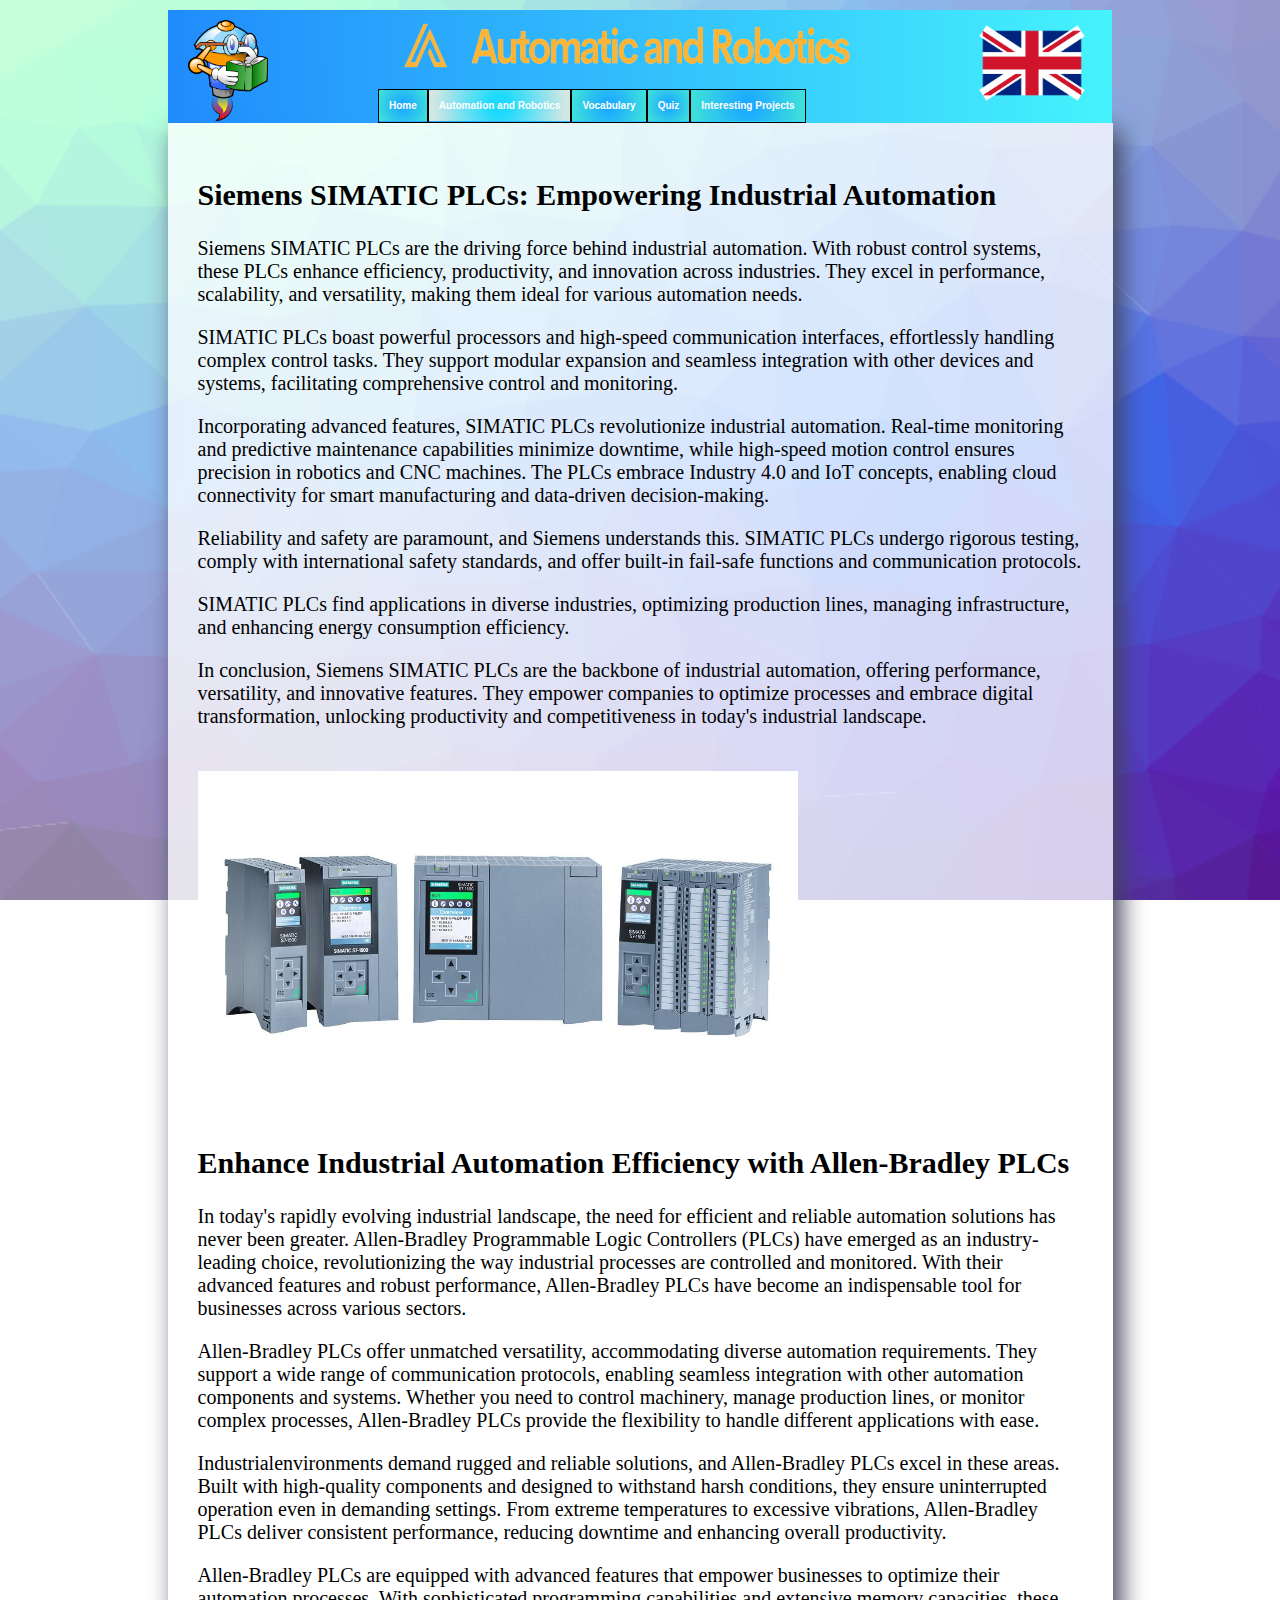
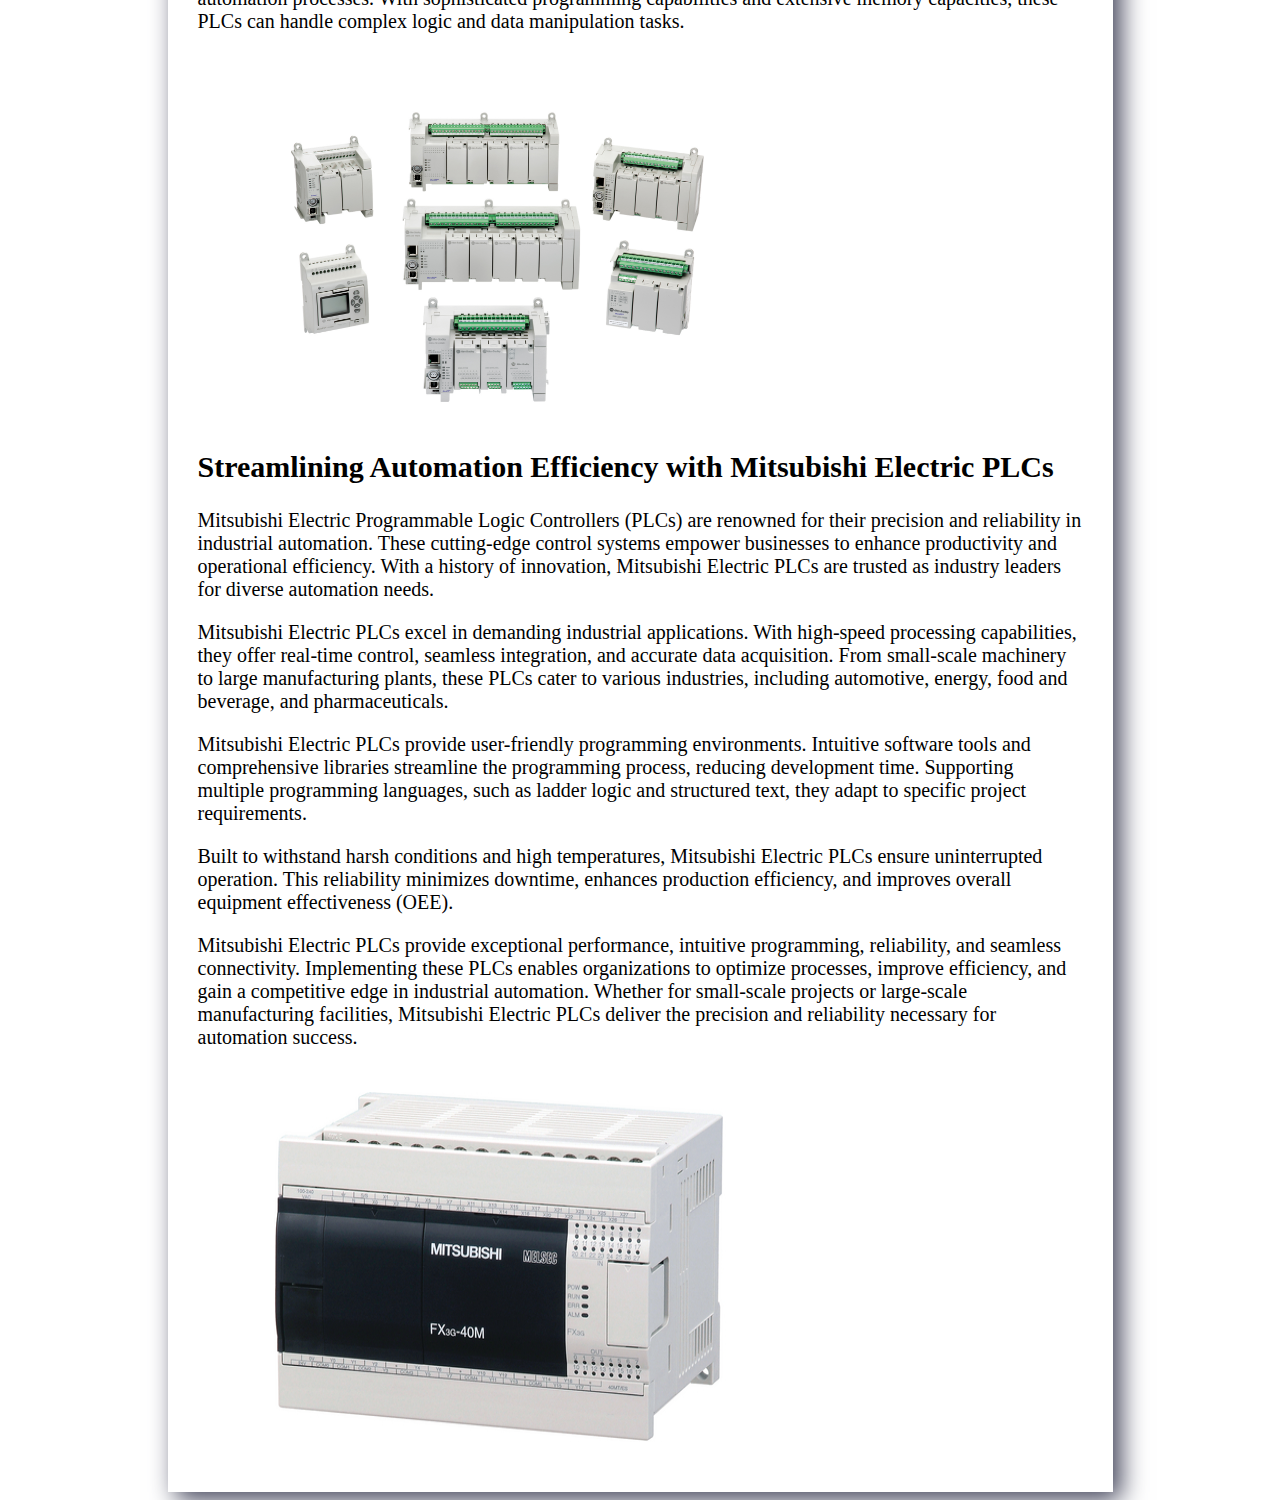
<file: sterowniki.html>
<head>
    <meta charset="UTF-8">
    <meta name="author" content="Paweł">
    <title>Automatic and Robotics</title>
    <link rel="stylesheet" href="css/style.css">
    <link rel="icon" href="image/icon.ico">
    <link rel="preconnect" href="https://fonts.googleapis.com">
    <link rel="preconnect" href="https://fonts.gstatic.com" crossorigin>
    <link href="https://fonts.googleapis.com/css2?family=Poppins:ital,wght@0,100;1,100&family=Source+Sans+Pro&display=swap" rel="stylesheet">

    <title>Roboty</title>
</head>

<body>
    <div align="center">

        <div id="kontener">
    
       <div id="gorna_czesc_kontenera">
        <img class="logo1"  src="image/robot.png" alt="">
        <img class ="logo2" src="image/united-kingdom-gf8133874d_1280.png" alt="">
        
        <img src="image/napis.png" alt="" class="Nazwa_strony">
    
    
        <div id="gorne_menu">
          <ul id="wlaciwe_gorne_menu">
            <li style="border-left: 1px solid black;" ><a  href="index.html"><span class="link">Home</span></a></li>
            <li class="current"><a href="#"><span class="link" >Automation and Robotics</span></a>
              <ul class="drugi_poziom">
                <li class="pierwszy_wiersz "><a  href="sterowniki.html">PLC controllers</a></li>
                 <li> <a href="roboty.html"><span class ="Text_menu">Robots</span> </a></li>
                 <li> <a href="language.html"><span class ="Text_menu">Programming languages</span>  </a></li>
                 <li> <a href="elektronika.html"><span class ="Text_menu">Elektronics</span> </a></li>
                 <li> <a href="programy.html"> <span class ="Text_menu">Useful Programs</span> </a></li>
              </ul>
            </li>
            <li><a href="słownictwo.html"><span class="link">Vocabulary</span></a></li>
            <li><a href="quiz.html"><span class="link">Quiz</span></a></li>
            <li><a href="#"><span class="link">Interesting Projects</span></a>
              <ul  class="rozwijane_2">
                <li class="pierwszy_wiersz "><a a href="bentley.html">Bentley Systems </a></li>
                 <li> <a href="digital.html"><span class ="Text_menu">Digital Printing</span> </a></li>
                 <li> <a href="fanuc.html"><span class ="Text_menu"> FANUC Robot</span>  </a></li>
              </ul>
            </li>
          </ul>
          
    
         </div>
         
       </div>

    
        </div>
    
    
       </div>
       <div class="main_content">

        <h2>Siemens SIMATIC PLCs: Empowering Industrial Automation</h2>
    
        <p>Siemens SIMATIC PLCs are the driving force behind industrial automation. 
          With robust control systems, these PLCs enhance efficiency, productivity, and innovation across industries. 
          They excel in performance, scalability, and versatility, making them ideal for various automation needs.</p>
    
        <p>SIMATIC PLCs boast powerful processors and high-speed communication interfaces, 
          effortlessly handling complex control tasks. They support modular expansion and seamless integration with other devices and systems, 
          facilitating comprehensive control and monitoring.</p>
    
        <p>Incorporating advanced features, SIMATIC PLCs revolutionize industrial automation. 
          Real-time monitoring and predictive maintenance capabilities minimize downtime, 
          while high-speed motion control ensures precision in robotics and CNC machines. 
          The PLCs embrace Industry 4.0 and IoT concepts, 
          enabling cloud connectivity for smart manufacturing and data-driven decision-making.</p>
    
        <p>Reliability and safety are paramount, and Siemens understands this. 
          SIMATIC PLCs undergo rigorous testing, comply with international safety standards, 
          and offer built-in fail-safe functions and communication protocols.</p>
    
        <p>SIMATIC PLCs find applications in diverse industries, optimizing production lines, 
          managing infrastructure, and enhancing energy consumption efficiency.</p>
    
        <p>In conclusion, Siemens SIMATIC PLCs are the backbone of industrial automation, 
          offering performance, versatility, and innovative features. 
          They empower companies to optimize processes and embrace digital transformation, 
          unlocking productivity and competitiveness in today's industrial landscape.</p>

          <p><br>
       <img src="image/simens.jpg" alt="" style="width: 600px; height: 350px;">
          </p>
    
        <h2>Enhance Industrial Automation Efficiency with Allen-Bradley PLCs</h2>
    
        <p>In today's rapidly evolving industrial landscape, the need for efficient and reliable automation solutions has never been greater. 
          Allen-Bradley Programmable Logic Controllers (PLCs) have emerged as an industry-leading choice, 
          revolutionizing the way industrial processes are controlled and monitored. 
          With their advanced features and robust performance, 
          Allen-Bradley PLCs have become an indispensable tool for businesses across various sectors.</p>
      
        <p>Allen-Bradley PLCs offer unmatched versatility, 
          accommodating diverse automation requirements. 
          They support a wide range of communication protocols, 
          enabling seamless integration with other automation components and systems. 
          Whether you need to control machinery, manage production lines, or monitor complex processes, 
          Allen-Bradley PLCs provide the flexibility to handle different applications with ease.</p>
    
        <p>Industrialenvironments demand rugged and reliable solutions, and Allen-Bradley PLCs excel in these areas. 
          Built with high-quality components and designed to withstand harsh conditions, 
          they ensure uninterrupted operation even in demanding settings. 
          From extreme temperatures to excessive vibrations, Allen-Bradley PLCs deliver consistent performance, 
          reducing downtime and enhancing overall productivity.</p>
    
        <p>Allen-Bradley PLCs are equipped with advanced features that empower businesses to optimize their automation processes. 
          With sophisticated programming capabilities and extensive memory capacities, 
          these PLCs can handle complex logic and data manipulation tasks.</p>

          <p><br>
            <img src="image/bradley.jpg" alt="" style="width: 600px; height: 350px;">
            </p>

        <h2>Streamlining Automation Efficiency with Mitsubishi Electric PLCs</h2>
    
        <p>Mitsubishi Electric Programmable Logic Controllers (PLCs) are renowned for their precision and reliability in industrial automation. 
        These cutting-edge control systems empower businesses to enhance productivity and operational efficiency. 
        With a history of innovation, Mitsubishi Electric PLCs are trusted as industry leaders for diverse automation needs.</p>
    
        <p>Mitsubishi Electric PLCs excel in demanding industrial applications. 
        With high-speed processing capabilities, they offer real-time control, seamless integration, 
        and accurate data acquisition. From small-scale machinery to large manufacturing plants, 
        these PLCs cater to various industries, including automotive, energy, food and beverage, 
        and pharmaceuticals.</p>
    
        <p>Mitsubishi Electric PLCs provide user-friendly programming environments. 
        Intuitive software tools and comprehensive libraries streamline the programming process, 
        reducing development time. Supporting multiple programming languages, 
        such as ladder logic and structured text, they adapt to specific project requirements.</p>
    
        <p>Built to withstand harsh conditions and high temperatures, 
        Mitsubishi Electric PLCs ensure uninterrupted operation. This reliability minimizes downtime, 
        enhances production efficiency, and improves overall equipment effectiveness (OEE).</p>
    
        <p>Mitsubishi Electric PLCs provide exceptional performance, intuitive programming, 
        reliability, and seamless connectivity. Implementing these PLCs enables organizations to optimize processes, 
        improve efficiency, and gain a competitive edge in industrial automation. 
        Whether for small-scale projects or large-scale manufacturing facilities, 
        Mitsubishi Electric PLCs deliver the precision and reliability necessary for automation success.</p>

        <p><br>
          <img src="image/mits.jpg" alt="" style="width: 600px; height: 350px;">
             </p>
    
      </div>
</body>
</file>
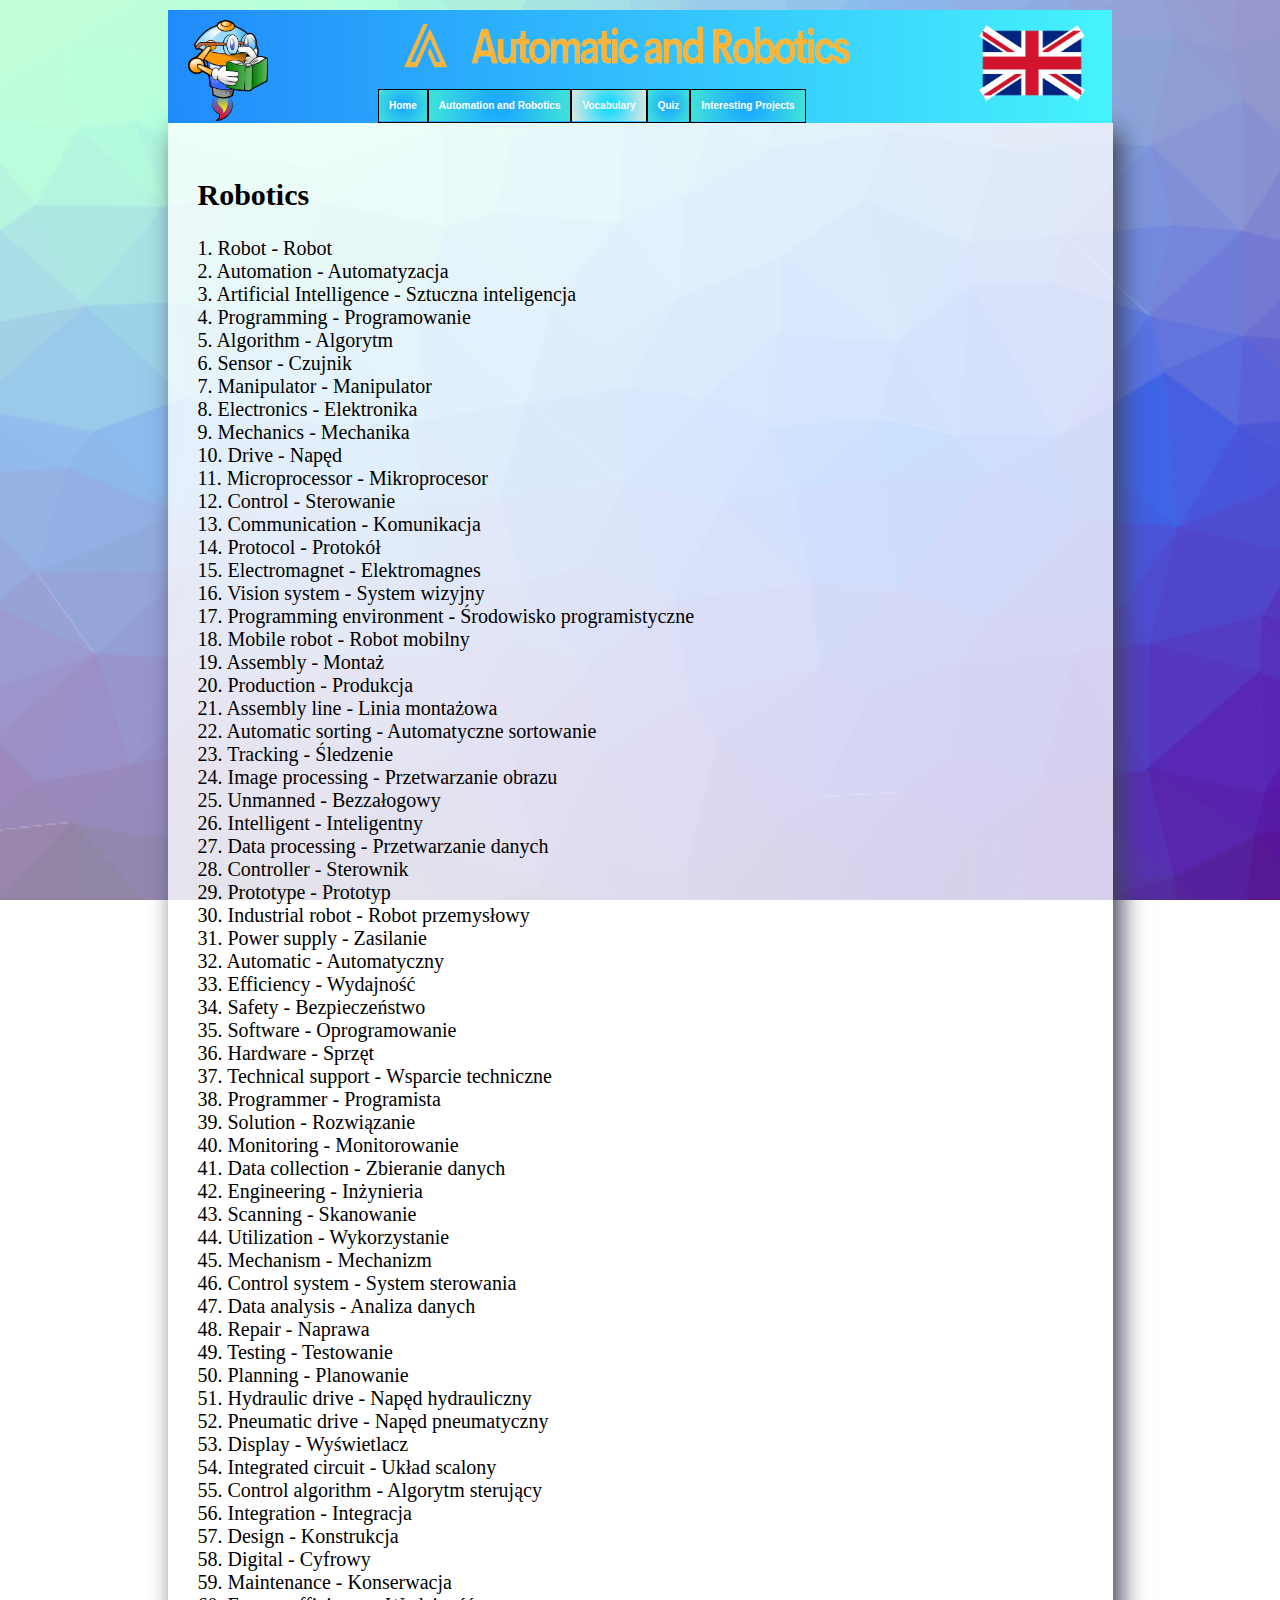
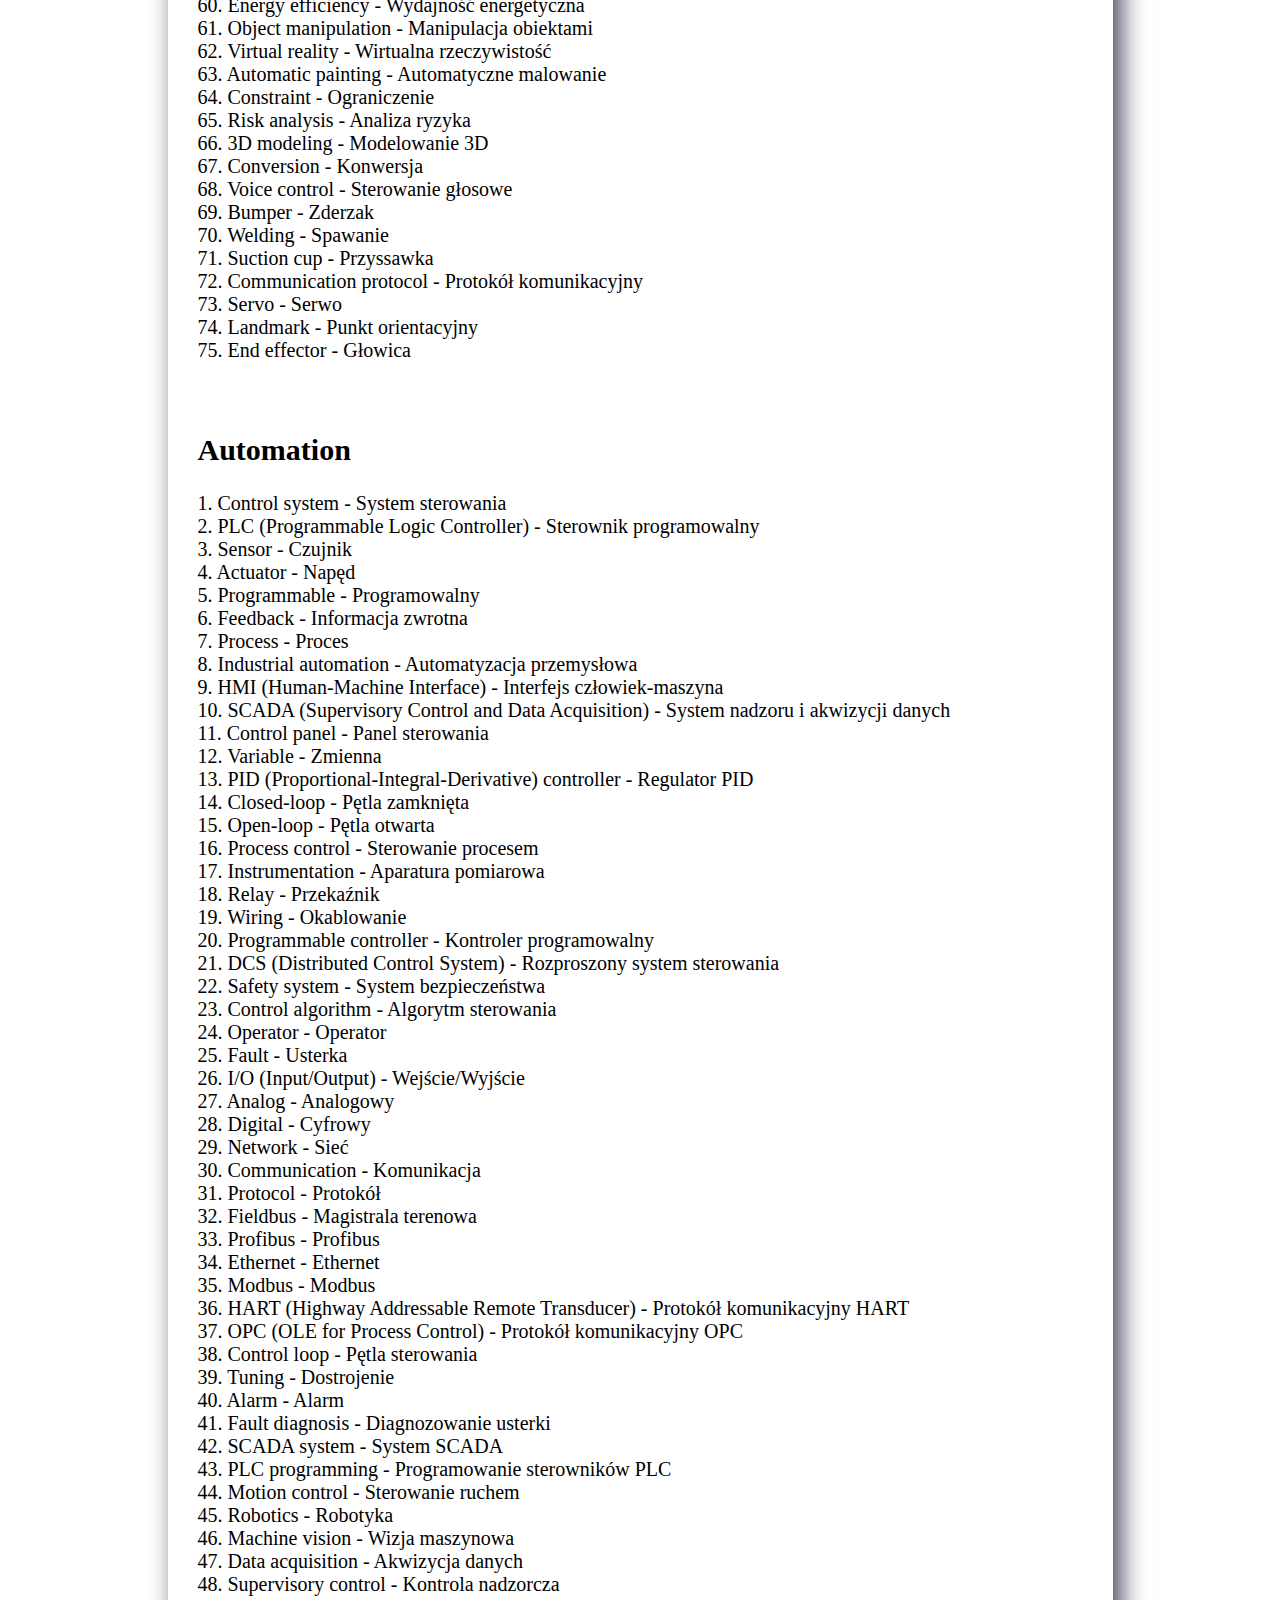
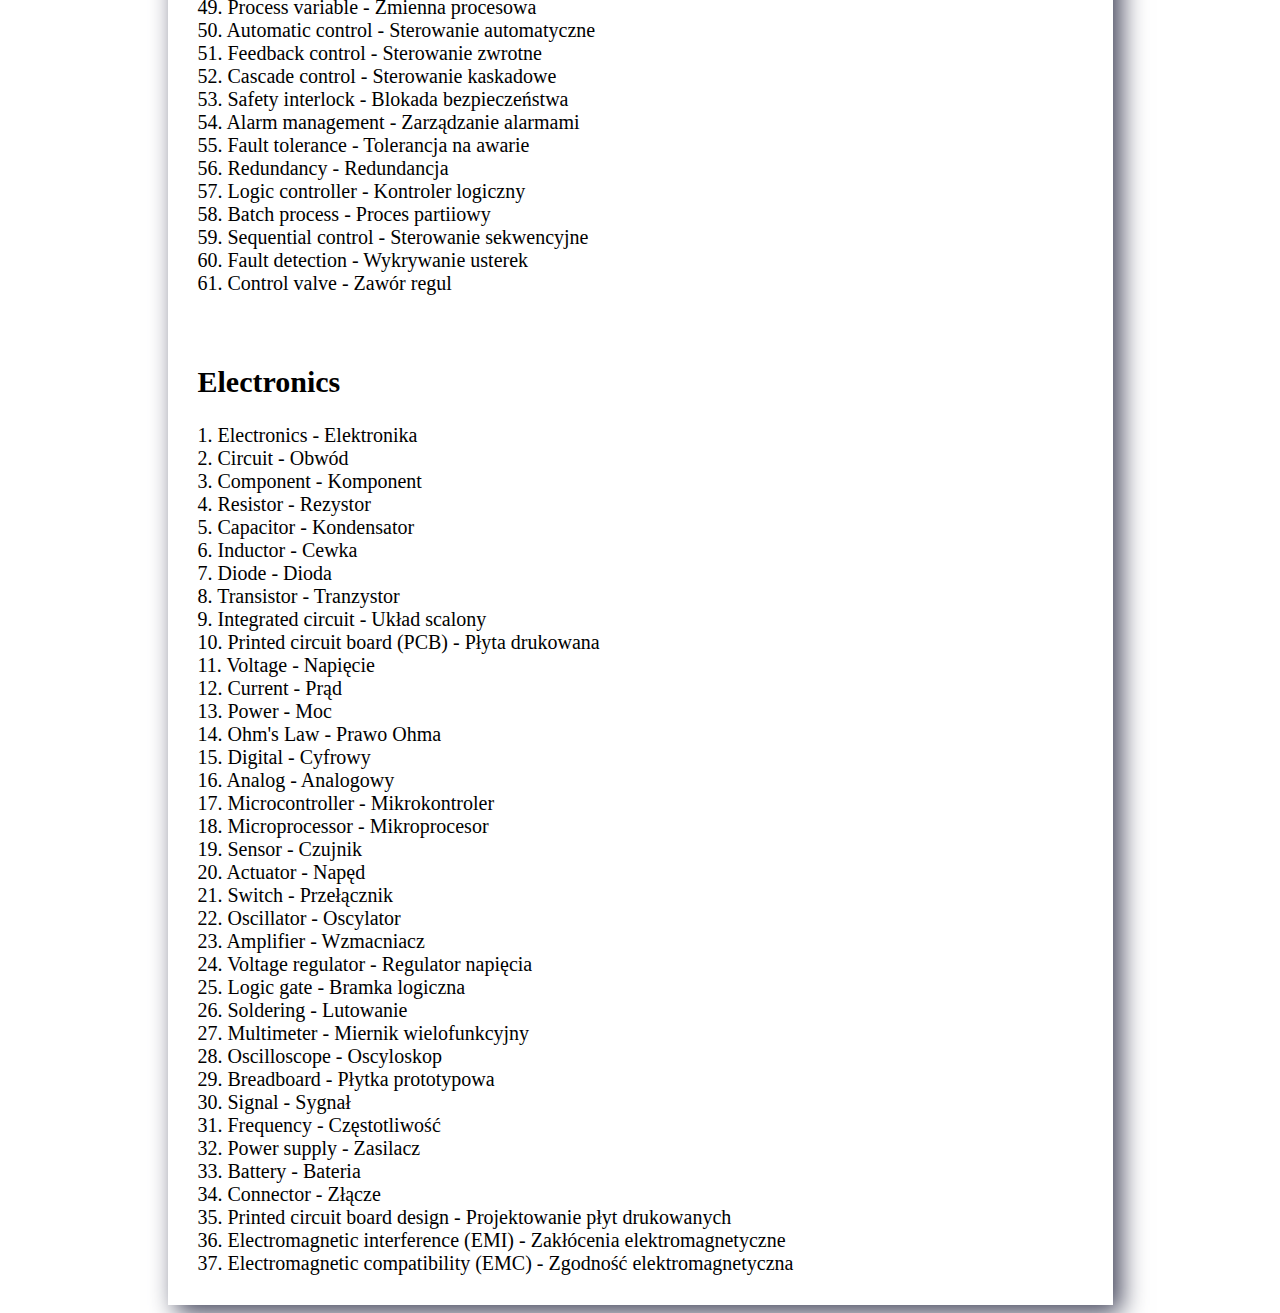
<file: słownictwo.html>
<head>
    <meta charset="UTF-8">
    <meta name="author" content="Paweł">
    <title>Automatic and Robotics</title>
    <link rel="stylesheet" href="css/style.css">
    <link rel="icon" href="image/icon.ico">
    <link rel="preconnect" href="https://fonts.googleapis.com">
    <link rel="preconnect" href="https://fonts.gstatic.com" crossorigin>
    <link href="https://fonts.googleapis.com/css2?family=Poppins:ital,wght@0,100;1,100&family=Source+Sans+Pro&display=swap" rel="stylesheet">

    <title>Roboty</title>
</head>

<body>
    <div align="center">

        <div id="kontener">
    
       <div id="gorna_czesc_kontenera">
        <img class="logo1"  src="image/robot.png" alt="">
        <img class ="logo2" src="image/united-kingdom-gf8133874d_1280.png" alt="">
        
        <img src="image/napis.png" alt="" class="Nazwa_strony">
    
    
        <div id="gorne_menu">
          <ul id="wlaciwe_gorne_menu">
            <li style="border-left: 1px solid black;" ><a  href="index.html"><span class="link">Home</span></a></li>
            <li ><a href="#"><span class="link" >Automation and Robotics</span></a>
              <ul class="drugi_poziom">
                <li class="pierwszy_wiersz "><a  href="sterowniki.html">PLC controllers</a></li>
                 <li> <a href="roboty.html"><span class ="Text_menu">Robots</span> </a></li>
                 <li> <a href="language.html"><span class ="Text_menu">Programming languages</span>  </a></li>
                 <li> <a href="elektronika.html"><span class ="Text_menu">Elektronics</span> </a></li>
                 <li> <a href="programy.html"> <span class ="Text_menu">Useful Programs</span> </a></li>
              </ul>
            </li>
            <li class="current"><a href="słownictwo.html"><span class="link">Vocabulary</span></a></li>
            <li><a href="quiz.html"><span class="link">Quiz</span></a></li>
            <li><a href="#"><span class="link">Interesting Projects</span></a>
              <ul  class="rozwijane_2">
                <li class="pierwszy_wiersz "><a a href="bentley.html">Bentley Systems </a></li>
                 <li> <a href="digital.html"><span class ="Text_menu">Digital Printing</span> </a></li>
                 <li> <a href="fanuc.html"><span class ="Text_menu"> FANUC Robot</span>  </a></li>
              </ul>
            </li>
          </ul>
          
    
         </div>
         
       </div>

    
        </div>
    
    
       </div>

<div class="main_content">
  <h2>Robotics</h2>

  1.	Robot - Robot<br>
  2.	Automation - Automatyzacja<br>
  3.	Artificial Intelligence - Sztuczna inteligencja<br>
  4.	Programming - Programowanie<br>
  5.	Algorithm - Algorytm<br>
  6.	Sensor - Czujnik<br>
  7.	Manipulator - Manipulator<br>
  8.	Electronics - Elektronika<br>
  9.	Mechanics - Mechanika<br>
  10.	Drive - Napęd<br>
  11.	Microprocessor - Mikroprocesor<br>
  12.	Control - Sterowanie<br>
  13.	Communication - Komunikacja<br>
  14.	Protocol - Protokół<br>
  15.	Electromagnet - Elektromagnes<br>
  16.	Vision system - System wizyjny<br>
  17.	Programming environment - Środowisko programistyczne<br>
  18.	Mobile robot - Robot mobilny<br>
  19.	Assembly - Montaż<br>
  20.	Production - Produkcja<br>
  21.	Assembly line - Linia montażowa<br>
  22.	Automatic sorting - Automatyczne sortowanie<br>
  23.	Tracking - Śledzenie<br>
  24.	Image processing - Przetwarzanie obrazu<br>
  25.	Unmanned - Bezzałogowy<br>
  26.	Intelligent - Inteligentny<br>
  27.	Data processing - Przetwarzanie danych<br>
  28.	Controller - Sterownik<br>
  29.	Prototype - Prototyp<br>
  30.	Industrial robot - Robot przemysłowy<br>
  31.	Power supply - Zasilanie<br>
  32.	Automatic - Automatyczny<br>
  33.	Efficiency - Wydajność<br>
  34.	Safety - Bezpieczeństwo<br>
  35.	Software - Oprogramowanie<br>
  36.	Hardware - Sprzęt<br>
  37.	Technical support - Wsparcie techniczne<br>
  38.	Programmer - Programista<br>
  39.	Solution - Rozwiązanie<br>
  40.	Monitoring - Monitorowanie<br>
  41.	Data collection - Zbieranie danych<br>
  42.	Engineering - Inżynieria<br>
  43.	Scanning - Skanowanie<br>
  44.	Utilization - Wykorzystanie<br>
  45.	Mechanism - Mechanizm<br>
  46.	Control system - System sterowania<br>
  47.	Data analysis - Analiza danych<br>
  48.	Repair - Naprawa<br>
  49.	Testing - Testowanie<br>
  50.	Planning - Planowanie<br>
  51.	Hydraulic drive - Napęd hydrauliczny<br>
  52.	Pneumatic drive - Napęd pneumatyczny<br>
  53.	Display - Wyświetlacz<br>
  54.	Integrated circuit - Układ scalony<br>
  55.	Control algorithm - Algorytm sterujący<br>
  56.	Integration - Integracja<br>
  57.	Design - Konstrukcja<br>
  58.	Digital - Cyfrowy<br>
  59.	Maintenance - Konserwacja<br>
  60.	Energy efficiency - Wydajność energetyczna<br>
  61.	Object manipulation - Manipulacja obiektami<br>
  62.	Virtual reality - Wirtualna rzeczywistość<br>
  63.	Automatic painting - Automatyczne malowanie<br>
  64.	Constraint - Ograniczenie<br>
  65.	Risk analysis - Analiza ryzyka<br>
  66.	3D modeling - Modelowanie 3D<br>
  67.	Conversion - Konwersja<br>
  68.	Voice control - Sterowanie głosowe<br>
  69.	Bumper - Zderzak<br>
  70.	Welding - Spawanie<br>
  71.	Suction cup - Przyssawka<br>
  72.	Communication protocol - Protokół komunikacyjny<br>
  73.	Servo - Serwo<br>
  74.	Landmark - Punkt orientacyjny<br>
  75.	End effector - Głowica
<br>
<br>
<br>

<h2>Automation</h2>
1.	Control system - System sterowania <br>
2.	PLC (Programmable Logic Controller) - Sterownik programowalny <br>
3.	Sensor - Czujnik <br>
4.	Actuator - Napęd <br>
5.	Programmable - Programowalny <br>
6.	Feedback - Informacja zwrotna <br>
7.	Process - Proces <br>
8.	Industrial automation - Automatyzacja przemysłowa <br>
9.	HMI (Human-Machine Interface) - Interfejs człowiek-maszyna <br>
10.	SCADA (Supervisory Control and Data Acquisition) - System nadzoru i akwizycji danych <br>
11.	Control panel - Panel sterowania <br>
12.	Variable - Zmienna <br>
13.	PID (Proportional-Integral-Derivative) controller - Regulator PID <br>
14.	Closed-loop - Pętla zamknięta <br>
15.	Open-loop - Pętla otwarta <br>
16.	Process control - Sterowanie procesem <br>
17.	Instrumentation - Aparatura pomiarowa <br>
18.	Relay - Przekaźnik <br>
19.	Wiring - Okablowanie <br>
20.	Programmable controller - Kontroler programowalny <br>
21.	DCS (Distributed Control System) - Rozproszony system sterowania <br>
22.	Safety system - System bezpieczeństwa <br>
23.	Control algorithm - Algorytm sterowania <br>
24.	Operator - Operator <br>
25.	Fault - Usterka <br>
26.	I/O (Input/Output) - Wejście/Wyjście <br>
27.	Analog - Analogowy <br>
28.	Digital - Cyfrowy <br>
29.	Network - Sieć <br>
30.	Communication - Komunikacja <br>
31.	Protocol - Protokół <br>
32.	Fieldbus - Magistrala terenowa <br>
33.	Profibus - Profibus <br>
34.	Ethernet - Ethernet <br>
35.	Modbus - Modbus <br>
36.	HART (Highway Addressable Remote Transducer) - Protokół komunikacyjny HART <br>
37.	OPC (OLE for Process Control) - Protokół komunikacyjny OPC <br>
38.	Control loop - Pętla sterowania <br>
39.	Tuning - Dostrojenie <br>
40.	Alarm - Alarm <br>
41.	Fault diagnosis - Diagnozowanie usterki <br>
42.	SCADA system - System SCADA <br>
43.	PLC programming - Programowanie sterowników PLC <br>
44.	Motion control - Sterowanie ruchem <br>
45.	Robotics - Robotyka <br>
46.	Machine vision - Wizja maszynowa <br>
47.	Data acquisition - Akwizycja danych <br>
48.	Supervisory control - Kontrola nadzorcza <br>
49.	Process variable - Zmienna procesowa <br>
50.	Automatic control - Sterowanie automatyczne <br>
51.	Feedback control - Sterowanie zwrotne <br>
52.	Cascade control - Sterowanie kaskadowe <br>
53.	Safety interlock - Blokada bezpieczeństwa <br>
54.	Alarm management - Zarządzanie alarmami <br>
55.	Fault tolerance - Tolerancja na awarie <br>
56.	Redundancy - Redundancja <br>
57.	Logic controller - Kontroler logiczny <br>
58.	Batch process - Proces partiiowy <br>
59.	Sequential control - Sterowanie sekwencyjne <br>
60.	Fault detection - Wykrywanie usterek <br>
61.	Control valve - Zawór regul <br>

<br>
<br>
<h2>Electronics</h2>
1.	Electronics - Elektronika <br>
2.	Circuit - Obwód <br>
3.	Component - Komponent <br>
4.	Resistor - Rezystor <br>
5.	Capacitor - Kondensator <br>
6.	Inductor - Cewka <br>
7.	Diode - Dioda <br>
8.	Transistor - Tranzystor <br>
9.	Integrated circuit - Układ scalony <br>
10.	Printed circuit board (PCB) - Płyta drukowana <br>
11.	Voltage - Napięcie <br>
12.	Current - Prąd <br>
13.	Power - Moc <br>
14.	Ohm's Law - Prawo Ohma <br>
15.	Digital - Cyfrowy <br>
16.	Analog - Analogowy <br>
17.	Microcontroller - Mikrokontroler <br>
18.	Microprocessor - Mikroprocesor <br>
19.	Sensor - Czujnik <br>
20.	Actuator - Napęd <br>
21.	Switch - Przełącznik <br>
22.	Oscillator - Oscylator <br>
23.	Amplifier - Wzmacniacz <br>
24.	Voltage regulator - Regulator napięcia <br>
25.	Logic gate - Bramka logiczna <br>
26.	Soldering - Lutowanie <br>
27.	Multimeter - Miernik wielofunkcyjny <br>
28.	Oscilloscope - Oscyloskop <br>
29.	Breadboard - Płytka prototypowa <br>
30.	Signal - Sygnał <br>
31.	Frequency - Częstotliwość <br>
32.	Power supply - Zasilacz <br>
33.	Battery - Bateria <br>
34.	Connector - Złącze <br>
35.	Printed circuit board design - Projektowanie płyt drukowanych <br>
36.	Electromagnetic interference (EMI) - Zakłócenia elektromagnetyczne <br>
37.	Electromagnetic compatibility (EMC) - Zgodność elektromagnetyczna <br>

</div> 

</body>
</file>
<file: css/style.css>
body
{
    background:url('../image/tlo.jpg');/* tło strony */
    background-attachment:fixed;
    background-repeat: no-repeat;
    background-size: cover;
}


#kontener
{
    width: 1004px;
    margin: auto;
}

#gorna_czesc_kontenera
{
  position: relative;
    margin-top: 10px;
    background: rgb(29,137,253);
    background: linear-gradient(90deg, rgba(29,137,253,0.9822129535407913) 0%, rgba(69,243,252,1) 100%); /* górna część kontenera*/
    width: 944px;
    height: 113px;
}

img.logo1
{
    width: 80px;
    position: absolute;/* ustawia się wzgledme wyzje a tam ten że ma relatywny stoi w miejscu */
    border: 0px;
    left: 20px;
    top: 10px;

}
img.logo2
{
    width: 120px;
    position: absolute;/* ustawia się wzgledme wyzje a tam ten że ma relatywny stoi w miejscu */
    border: 0px;
    right: 20px;
    top: 10px;
}

#gorne_menu
{
 position: absolute;
 bottom: 0px;;
left: 170px;
}

#wlaciwe_gorne_menu li
{

    list-style-type: none;
    float: left;
    border: 0.5px solid ;
}


#wlaciwe_gorne_menu li a
{
background: rgb(29,171,253);
background: radial-gradient(circle, rgba(29,171,253,0.9822129535407913) 14%, rgba(61,223,220,1) 91%);
  height: 31px;
  float: left;
  border-bottom: none;
  padding: 0px 10px;
  font-family: Verdana, Geneva, Tahoma, sans-serif;
  font-weight: bold;
  font-size: 10px;
  color: white;
}

span.link
{
    display: inline-block;
    margin-top: 10px;/* robimy po to żeby zrobic odstep od gory */
}

#wlaciwe_gorne_menu li a:hover,#wlaciwe_gorne_menu li.current  a
{
    background: rgb(29,219,253);
background: radial-gradient(circle, rgba(29,219,253,0.9822129535407913) 14%, rgba(208,231,227,1) 91%);
}

a:hover
{
  color:aquamarine;
}
.Nazwa_strony
{
    position: absolute;

    width: 500px;
    height: 100px;
    right: 230px;
    top: -10px;
}


/*Menu rozwijane*/

#wlaciwe_gorne_menu li .drugi_poziom
{
    display: none;

}



#wlaciwe_gorne_menu li:hover .drugi_poziom
{
    display: block;
    width: 160px;

}
#wlaciwe_gorne_menuli .drugi_poziom li
{

    text-align: left;
}
#wlaciwe_gorne_menu li
{
    position: relative;
}
#wlaciwe_gorne_menu li .drugi_poziom
{

    position: absolute;
    top:1.9em;
    left: 0em;;
   
}

#wlaciwe_gorne_menu li .drugi_poziom a .Text_menu
{

    display: block;
    margin-top:10px;
}
#wlaciwe_gorne_menu > li
{
  height: 32px;
}
#wlaciwe_gorne_menu li .drugi_poziom
{


 padding: 5px;
   opacity: 0.5;
   background-color: rgb(10, 216, 227); 
    border-left: 4px solid rgb(26, 229, 244);
     border-bottom: 1px solid blue;
    border-right: 1px solid blue;
     opacity:0.9;
     filter:alpha(opacity=90);
     padding-right: 0px;

}
#wlaciwe_gorne_menu li .drugi_poziom li
{
    margin-left:2px ;
    border: none;
    border-top: 1px solid #CCCCCC;
    width: 140px;

}
#wlaciwe_gorne_menu li .drugi_poziom li a
{
    display: block;
    width: 130px;
    margin-bottom: 5px;
    padding-bottom: 5px;

}
#wlaciwe_gorne_menu li .drugi_poziom li a:hover
{
  background-color: #CCCCCC;
  color:aquamarine;
  padding-left: 4px;
  margin-left: -10px;
  padding-right: 24px;
  margin-top: -1px;
  border-top: 1px solid #CCCCCC;
}

#wlaciwe_gorne_menu li .drugi_poziom li a
{
    font-family: Verdana, Geneva, Tahoma, sans-serif;
    font-size: 10px;
    font-style:normal;
    font-weight: bold;

}
#wlaciwe_gorne_menu li .drugi_poziom li.pierwszy_wiersz
{
    margin-top: 5px;
}




/*Koniec menu roziwjanego 1*/



/*Poczatek drugiego menu*/
#wlaciwe_gorne_menu li .rozwijane_2
{
    display: none;

}
#wlaciwe_gorne_menu li:hover .rozwijane_2
{
    display: block;
    width: 131px;

}
#wlaciwe_gorne_menuli .rozwijane_2 li
{

    text-align: left;
}
#wlaciwe_gorne_menu li
{
    position: relative;
}
#wlaciwe_gorne_menu li .rozwijane_2
{

    position: absolute;
    top:1.9em;
    left: 0em;;
   
}

#wlaciwe_gorne_menu li .rozwijane_2 a .Text_menu
{

    display: block;
    margin-top:10px;
}
#wlaciwe_gorne_menu > li
{
  height: 32px;
}
#wlaciwe_gorne_menu li .rozwijane_2
{


 padding: 5px;
   opacity: 0.5;
   background-color: rgb(10, 216, 227); 
    border-left: 4px solid rgb(26, 229, 244);
     border-bottom: 1px solid blue;
    border-right: 1px solid blue;
     opacity:0.9;
     filter:alpha(opacity=90);
     padding-right: 0px;

}
#wlaciwe_gorne_menu li .rozwijane_2 li
{
    margin-left:2px ;
    border: none;
    border-top: 1px solid #CCCCCC;
    width: 110px;

}
#wlaciwe_gorne_menu li .rozwijane_2 li a
{
    display: block;
    width: 105px;
    margin-bottom: 5px;
    padding-bottom: 5px;

}
#wlaciwe_gorne_menu li .rozwijane_2 li a:hover
{
  background-color: #CCCCCC;
  color:aquamarine;
  padding-left: 4px;
  margin-left: -10px;
  padding-right: 24px;
  margin-top: -1px;
  border-top: 1px solid #CCCCCC;
}

#wlaciwe_gorne_menu li .rozwijane_2 li a
{
    font-family: Verdana, Geneva, Tahoma, sans-serif;
    font-size: 10px;
    font-style:normal;
    font-weight: bold;

}
#wlaciwe_gorne_menu li .rozwijane_2 li.pierwszy_wiersz
{
    margin-top: 5px;
}


/*Koniec dolnego menu drugiego*/





a
{
    text-decoration: none;
    color: blue;
}

.main_content
{

    margin: auto;
    width: 885px;
    background-color: rgba(255, 255, 255, 0.77);
    padding: 30px;
    -webkit-box-shadow: 8px 8px 24px 0px rgba(66, 68, 90, 1);
    -moz-box-shadow: 8px 8px 24px 0px rgba(66, 68, 90, 1);
    box-shadow: 8px 8px 24px 0px rgba(66, 68, 90, 1);
    font-size: 20px;
}
.image
{
    max-height: 200px;
    max-width: 400px;
    margin: 30px; 
}

a:visited
{
 color: blue;
}
a:hover{
    color: aquamarine;
}
/*Quiz*/

.quiz-box
{
box-shadow: 5px 5px 10px rgb(0, 0, 0,.2);
}

.correct{
    color: green;
}

.incorrect{
    color: red;
}
.describe
{
    background-color: rgba(255, 255, 255, 0.839);
    margin: auto;
    width: 885px;
    padding: 30px;
    font-size: 35px;
    -webkit-box-shadow: 8px 8px 24px 0px rgba(66, 68, 90, 1);
-moz-box-shadow: 8px 8px 24px 0px rgba(66, 68, 90, 1);
box-shadow: 8px 8px 24px 0px rgba(66, 68, 90, 1);
}
    





/* */
</file>
